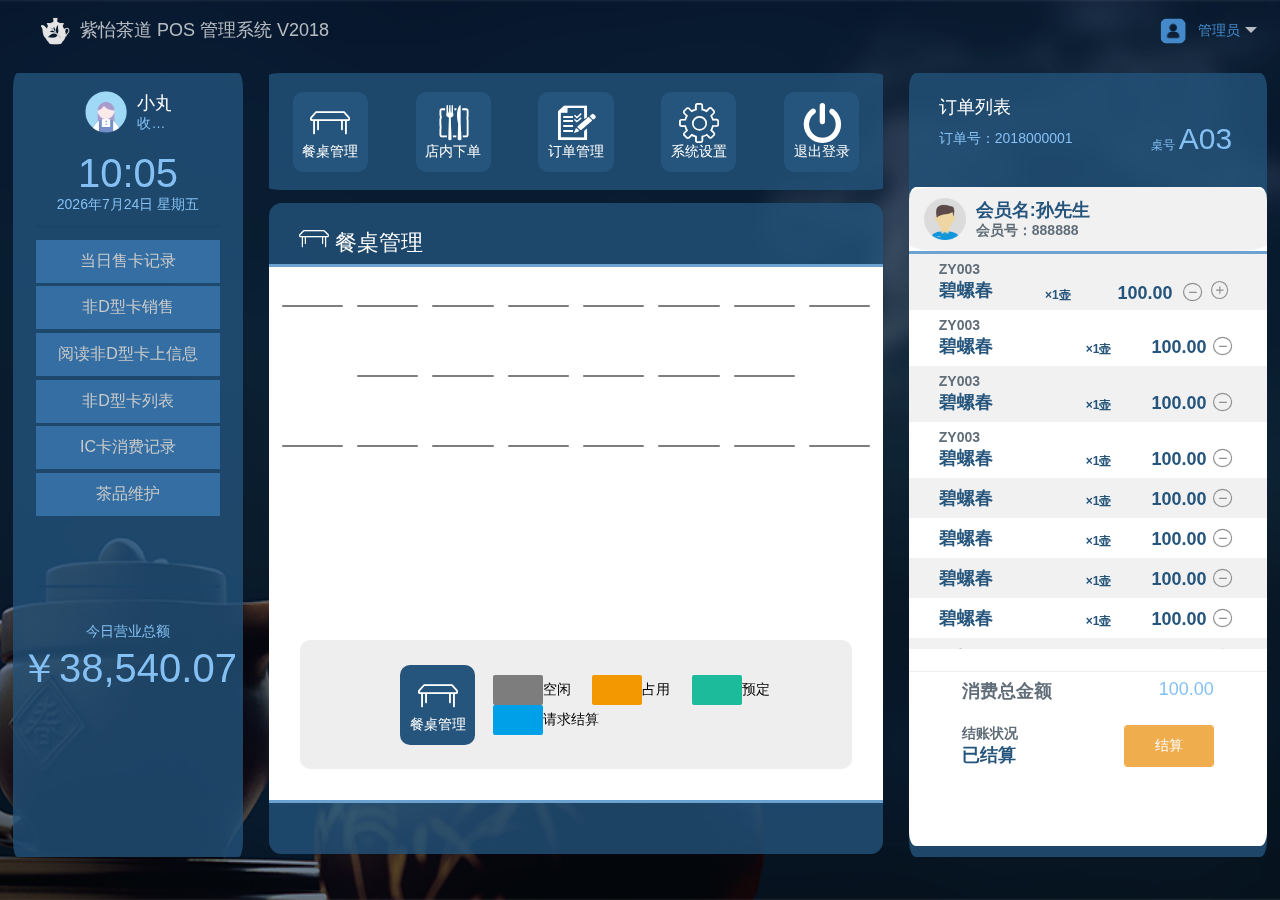
<file: index.html>
<!DOCTYPE html PUBLIC "-//W3C//DTD XHTML 1.0 Transitional//EN" "http://www.w3.org/TR/xhtml1/DTD/xhtml1-transitional.dtd">
<html xmlns="http://www.w3.org/1999/xhtml" xml:lang="en">
<head>
	<meta http-equiv="Content-Type" content="text/html;charset=UTF-8">
	<title>Document</title>
	<link rel="stylesheet" type="text/css" href="layui/css/layui.css">
	<!-- <link rel="stylesheet" type="text/css" href="css/layout.css"> -->
	<link rel="stylesheet" type="text/css" href="css/mui.css">
	<link rel="stylesheet" type="text/css" href="css/iconfont.css">
	<link rel="stylesheet" type="text/css" href="css/home.css">
	 

</head>
<body>
	<div class="mui-content">
	    <div class="nav-header">
			<ul class="layui-nav">
			  <li class="layui-nav-item">
			    <a href=""><img src="images/logo.png" class="layui-nav-img">紫怡茶道 POS 管理系统 V2018</a>
			  </li>			  
			  <li class="layui-nav-item mui-pull-right">
			    <a href=""><img src="images/admin.png" class="layui-nav-img">管理员</a>
			    <dl class="layui-nav-child">
			      <dd><a href="javascript:;">修改信息</a></dd>
			      <dd><a href="javascript:;">退出</a></dd>
			    </dl>
			  </li>
			</ul>
		</div>
		 
		<div class="content">
			<div class="middle">
				<div class="inner-middle">
					<!-- <div class="middle-content"> -->
					<div class="middle-top common-content">
						<ul class="new-min-title-list">
							<li><a href="#item1" class="mui-control-item mui-active"><span class="mui-icon iconfont icon-canzhuo"></span>餐桌管理</a></li>
							<li><a href="#item2" class="mui-control-item"><span class="mui-icon iconfont icon-daocha-copy"></span>店内下单</a></li>
							<li><a href="#item3" class="mui-control-item"><span class="mui-icon iconfont icon-icon17"></span>订单管理</a></li>
							<li><a href="#" class=""><span class="mui-icon iconfont icon-shezhi"></span>系统设置</a></li>
							<li><a href="#" class=""><span class="mui-icon iconfont icon-logout"></span>退出登录</a></li>
						</ul>
			        </div>
					<div class="middle-center common-content">
						<div id="item1" class="mui-control-content mui-active">
							<div class="middle-center-top">
								<p class="titleName"><span style="font-size:30px;" class="iconfont iconfont icon-canzhuo"></span><span style="font-size: 22px;">&nbsp;餐桌管理</span></p>
							</div>
							<div class="middle-center-middle1">					
								<div class="middle-center-box">
								 	<div class="middle-center-tableLayout">
								 		<!-- <img class="tableImg" src="images/tableLayout.png"> -->
								 		<div class="middle-center-tableList">
								 			<button id="1" class="layui-btn">A1</button>
								 			<button id="2" class="layui-btn">A2</button>
								 			<button class="layui-btn">A3</button>
								 			<button class="layui-btn">A4</button>
								 			<button class="layui-btn">A5</button>
								 			<button class="layui-btn">A6</button>
								 			<button class="layui-btn">A7</button>
								 			<button class="layui-btn">A8</button>
								 		</div>
								 		<div class="middle-center-tableList">
								 			<button class="layui-btn">B1</button>
								 			<button class="layui-btn">B2</button>
								 			<button class="layui-btn">B3</button>
								 			<button class="layui-btn">B4</button>
								 			<button class="layui-btn">B5</button>
								 			<button class="layui-btn">B6</button>
								 		</div>
								 		<div class="middle-center-tableList">
								 			<button class="layui-btn">C1</button>
								 			<button class="layui-btn">C2</button>
								 			<button class="layui-btn">C3</button>
								 			<button class="layui-btn">C4</button>
								 			<button class="layui-btn">C5</button>
								 			<button class="layui-btn">C6</button>
								 			<button class="layui-btn">C7</button>
								 			<button class="layui-btn">C8</button>
								 		</div>

								 	</div>
								 	<div class="middle-center-tableStatue">
								 		<div class="middle-center-tablebox">
									 		<div class="middle-center-statueLogo">
									 			<ul class="new-min-title-list">
													<li><a href="#" class=""><span class="mui-icon iconfont icon-canzhuo"></span>餐桌管理</a></li>
												</ul>
									 		</div>
									 		<div class="middle-center-statueList">
									 			<div class="middle-btnList"><button class="layui-btn layui-btn-grey"></button><span>空闲</span></div>
									 			<div class="middle-btnList"><button class="layui-btn layui-btn-orange"></button><span>占用</span></div>
									 			<div class="middle-btnList"><button class="layui-btn layui-btn-green"></button><span>预定</span></div>
									 			<div class="middle-btnList"><button class="layui-btn layui-btn-blue"></button><span>请求结算</span></div>
									 			<!-- <div class="middle-btnList"><button class="layui-btn layui-btn-purple"></button><span>已结算，客户未离开</span></div>	 -->
									 		</div>
								 		</div>
								 	</div>
								</div>							  
							</div>
						</div>
						<!-- end item1 -->
						<div id="item2" class="mui-control-content">
							<div class="middle-center-top">
								<p class="titleName"><span style="font-size:30px;" class="iconfont icon-daocha-copy"></span><span style="font-size: 22px;">&nbsp;店内下单</span></p>
							</div>
							<div class="middle-center-middle">					
									
								<div class="layui-tab layui-tab-brief" style="height: 100%" lay-filter="docDemoTabBrief">
									<!-- <div class=""> -->
										<ul class="layui-tab-title" style="">
										    <li class="layui-this">花茶类</li>
										    <li>小吃类</li>
										    <li>果盘类</li>
										    <li>饮料类</li>
										    <li>酒水类</li>
										    <li>其他</li>										    
										</ul>
									<!-- </div> -->
									<div class="layui-tab-content middle-center-bottom">
									  	<!-- start item1 -->
									    <div class="layui-tab-item layui-show">
									    	  <!-- start -->
                                            <div class="mui-table-view-list">
												<div class="mui-card pattern-list">				 
													<div class="mui-card-header">
														<img class="w100" src="images/goods.png"/>
													</div>
													<div class="mui-card-content">
														<div class="mui-card-content-inner" >
															<p>碧螺春</p>
														</div>
													</div>
													<div class="pattern-list__p" style="">
														<p class="font-color-pink">￥<label>128</label></p>
														<p class="font-color-gray"><a href="#popover"><span class="mui-icon mui-icon-plus"></a></p>
													</div>				
									            </div>
									           
						                    </div>
									    	<!-- end -->
									    </div>
									    <!-- end item1 -->

									    <!-- start item2 -->
									    <div class="layui-tab-item">
									    	<!-- start -->                                                
                                            <div class="mui-table-view-list">
												<div class="mui-card pattern-list">				 
													<div class="mui-card-header">
														<img class="w100" src="images/goods.png"/>
													</div>
													<div class="mui-card-content">
														<div class="mui-card-content-inner" >
															<p>碧螺春</p>
														</div>
													</div>
													<div class="pattern-list__p" style="">
														<p class="font-color-pink">￥<label>128</label></p>
														<p class="font-color-gray"><a href="#popover"><span class="mui-icon mui-icon-plus"></a></p>
													</div>				
									            </div>
									            <div class="mui-card pattern-list">				 
													<div class="mui-card-header">
														<img class="w100" src="images/goods.png"/>
													</div>
													<div class="mui-card-content">
														<div class="mui-card-content-inner" >
															<p>碧螺春</p>
														</div>
													</div>

													<div class="pattern-list__p" style="">
														<p class="font-color-pink">￥<label>128</label></p>
														<p class="font-color-gray"><a href="#popover"><span class="mui-icon mui-icon-plus"></a></p>
													</div>				
									            </div>
									            <div class="mui-card pattern-list">				 
													<div class="mui-card-header">
														<img class="w100" src="images/goods.png"/>
													</div>
													<div class="mui-card-content">
														<div class="mui-card-content-inner" >
															<p>碧螺春</p>
														</div>
													</div>

													<div class="pattern-list__p" style="">
														<p class="font-color-pink">￥<label>128</label></p>
														<p class="font-color-gray"><a href="#popover"><span class="mui-icon mui-icon-plus"></a></p>
													</div>				
									            </div>
									        </div>

									    	<!-- end -->
									    </div>
									    <!-- end item2 -->
									    <div class="layui-tab-item">内容3</div>
									    <div class="layui-tab-item">内容4</div>
									    <div class="layui-tab-item">内容5</div>
									    <div class="layui-tab-item">内容6</div>
									</div>
								</div> 
							</div>
						</div>
						<!-- end item2 -->
						<div id="item3" class="mui-control-content" style="">
							<div class="middle-center-top">
								<p class="titleName"><span style="font-size:30px;" class="iconfont icon-icon17"></span><span style="font-size: 22px;">&nbsp;订单管理</span>
								</p>
								<div  class="middle-center-select" >
							      <div class="float"> 
							        <!-- <select id="">
					                    <option>按日期查询...</option>
					                    <option>003</option>
					                    <option>005</option>
					                    <option>003</option>
					                    <option>004</option>
							        </select> -->
							        <form class="layui-form" action="">
								        <div class="layui-form-item" style="">
										    <!-- <label class="layui-form-label">搜索</label> -->
										   <!--  <div class="layui-input-block">
										      <input type="text" name="" placeholder="按日期查询..." class="layui-input">
										    </div> -->
										    <select>
							                    <option>按日期查询...</option>
							                    <optgroup label="">
							                    	<option>一</option>
							                    </optgroup>
							                    <optgroup label="星期">
							                    	<option>一</option>
							                    	<option>二</option>
							                    	<option>三</option>
							                    </optgroup>
							                    <optgroup label="按月">
							                        <option>1</option>
							                        <option>2</option>
							                        <option>3</option>
							                    </optgroup>
							                    <optgroup label="年">
							                    	<option>2018</option>
							                    </optgroup>
									        </select>
										</div>
								    </form>
							        <button><i class="iconfont icon-sousuo"></i></button>		          
							      </div>
							    </div> 
							</div>
							<div class="middle-center-middle2">
							    <div class="middle-table middle-center-table">							 
									 <table class="layui-table" lay-data="{page:true,limit:10}">
									  <thead>
									    <tr>
									      <th lay-data="{field:'id',sort: true}">订单编号</th>
									      <th lay-data="{field:'tabNum',}">桌号</th>
									      <th lay-data="{field:'mebNum',sort: true}">会员卡号</th>
									      <th lay-data="{field:'stime',sort: true}">入店时间</th>
									      <th lay-data="{field:'etime',sort: true}">结算时间</th>
									      <th lay-data="{field:'statue'}">完成状态</th>					
									      <th lay-data="{field:'listSum'}">订单总金额</th>				 
									      <th lay-data="{field:'discount'}">是否打折</th>	
									    </tr>
									  </thead>
									  <tbody>
									  	  <tr>
									        <td>01</td>
									        <td>001</td>
									        <td>666666</td>
									        <td>2018.8.10-10:00</td>
									        <td>2018.8.10-12:00</td>
									        <td>完成</td>
									        <td>246</td>
									        <td>是</td>
									      </tr>
									      <tr>
									        <td>02</td>
									        <td>001</td>
									        <td>666666</td>
									        <td>2018.8.10-10:00</td>
									        <td>2018.8.10-12:00</td>
									        <td>完成</td>
									        <td>246</td>
									        <td>是</td>
									      </tr>
									       
									      <tr>
									        <td>01</td>
									        <td>001</td>
									        <td>666666</td>
									        <td>2018.8.10-10:00</td>
									        <td>2018.8.10-12:00</td>
									        <td>完成</td>
									        <td>246</td>
									        <td>是</td>
									      </tr>
									      <tr>
									        <td>02</td>
									        <td>001</td>
									        <td>666666</td>
									        <td>2018.8.10-10:00</td>
									        <td>2018.8.10-12:00</td>
									        <td>完成</td>
									        <td>246</td>
									        <td>是</td>
									      </tr>
									      <tr>
									        <td>03</td>
									        <td>001</td>
									        <td>666666</td>
									        <td>2018.8.10-10:00</td>
									        <td>2018.8.10-12:00</td>
									        <td>完成</td>
									        <td>246</td>
									        <td>是</td>
									      </tr>
									      <tr>
									        <td>04</td>
									        <td>001</td>
									        <td>666666</td>
									        <td>2018.8.10-10:00</td>
									        <td>2018.8.10-12:00</td>
									        <td>完成</td>
									        <td>246</td>
									        <td>是</td>
									      </tr>
									       
									      <tr>
									        <td>04</td>
									        <td>001</td>
									        <td>666666</td>
									        <td>2018.8.10-10:00</td>
									        <td>2018.8.10-12:00</td>
									        <td>完成</td>
									        <td>246</td>
									        <td>是</td>
									      </tr>
									      <tr>
									        <td>01</td>
									        <td>001</td>
									        <td>666666</td>
									        <td>2018.8.10-10:00</td>
									        <td>2018.8.10-12:00</td>
									        <td>完成</td>
									        <td>246</td>
									        <td>是</td>
									      </tr>
									      <tr>
									        <td>01</td>
									        <td>001</td>
									        <td>666666</td>
									        <td>2018.8.10-10:00</td>
									        <td>2018.8.10-12:00</td>
									        <td>完成</td>
									        <td>246</td>
									        <td>是</td>
									      </tr>
									    </tbody>
									</table>
							    </div>
							    <style type="text/css">
							    	.middle-ta-change-btnlist{
							    		height: 20%;
							    		width: 100%;
							    	}
							    </style>
							    <div class="middle-tab-change-btnlist">
									<button type="button" class="mui-btn mui-btn-primary mui-btn-add" >添加订单</button>
									<button type="button" class="mui-btn mui-btn-primary mui-btn-del" >删除订单</button>
								</div>
							</div>
						</div>
						<!-- end item3 -->
						<div id="item4" class="mui-control-content">4</div>
						<div id="item5" class="mui-control-content">5</div>
					</div>				
				</div>
			</div>
			<div class="left">
			    <div class="left-content common-content">
					<div class="left-top">						 
						<ul class="mui-table-view">
						    <li class="mui-table-view-cell mui-media">
						        <a href="javascript:;">
						            <img class="mui-media-object mui-pull-left" src="images/head.png">
						            <div class="mui-media-body">
						                <span class="title titleName">小丸子</span>
						                <p class="mui-ellipsis">收银员</p>
						            </div>
						        </a>
						    </li>							     
						</ul>						 
					</div>
					<div class="left-time">
						<p class="timeHour fontBig mui-ellipsis"></p>
						<p class="timeYear fontSmall mui-ellipsis"></p>
					</div>
					<div class="devider"></div>
					<div class="left-middle">
						<ul class="mui-table-view">
						    <li class="mui-table-view-cell"><a href="#item4" class="mui-control-item">当日售卡记录</a></li>
						    <li class="mui-table-view-cell">非D型卡销售</li>
						    <li class="mui-table-view-cell">阅读非D型卡上信息</li>
						    <li class="mui-table-view-cell">非D型卡列表</li>
						    <li class="mui-table-view-cell">IC卡消费记录</li>
						    <li class="mui-table-view-cell"><a href="leftT.html">茶品维护</a></li>
						</ul>
					</div>
					<div class="devider1"></div>
					<div class="left-time left-bottom">
						<p class="fontSmall mui-ellipsis">今日营业总额</p>
						<p class="fontBig mui-ellipsis">￥<span>38,540.07</span></p>
					</div>
				</div>
			</div>
			<div class="right">
                <div id='right-content' class="right-content common-content">
                    <div class="right-top">						 
						<ul class="mui-table-view">
						    <li class="mui-table-view-cell mui-media">
						        <a href="javascript:;">
						            <!-- <img class="mui-media-object mui-pull-left" src="images/head.png"> -->
						            <div class="mui-media-body">
						                <span class="title titleName mui-table-view-cell">订单列表</span> 
						                <p class="mui-ellipsis mui-table-view-cell">订单号：<span>2018000001</span><span class="mui-badge mui-badge-inverted"><span class="mui-ellipsis">桌号&nbsp;</span><span class="mui-ellipsis" style="font-size: 30px">A03</span></span></p>
						            </div>
						        </a>
						    </li>							     
						</ul>						 
					</div>
					<div class="right-middle common-content">
						<div class="right-middle-top">
							<ul class="mui-table-view">
							    <li class="mui-table-view-cell mui-media">
							        <a href="javascript:;">
							            <img class="mui-media-object mui-pull-left" src="images/headMeb.png">
							            <div class="mui-media-body">
							                <span class="title mebTitle">会员名:孙先生</span>
							                <p class="mui-ellipsis mebNum">会员号：888888</p>
							            </div>
							        </a>
							    </li>							     
						    </ul>
						</div>
						<div class="devider2"></div>
						<div class="right-middle-middle right-middle-scroll">							 
							<ul class="mui-table-view">
							    <li class="mui-table-view-cell mui-media">
							        <a href="javascript:;">
							            <div class="mui-media-body">
							                <span class="mebNum mui-table-view-cell">ZY003</span>
							                <p class="mui-ellipsis mui-table-view-cell"><span class="title mebTitle">碧螺春</span>
							                	<span class="mui-badge mui-badge-inverted">
							                		<span class="mui-ellipsis mebTitle">×<label>1</label>壶</span>
							                		&nbsp;&nbsp;&nbsp;&nbsp;&nbsp;&nbsp;&nbsp;&nbsp;&nbsp;&nbsp;&nbsp;&nbsp;
							                		<span class="mui-ellipsis title mebTitle">100.00</span>&nbsp;&nbsp;
							                		<span class="iconfont icon-shanchu"></span>&nbsp;&nbsp;<span class="iconfont icon-tianjia"></span>
							                	</span>
							                </p>
							            </div>
							        </a>
							    </li>
							    <li class="mui-table-view-cell mui-media">
							        <a href="javascript:;">
							            <div class="mui-media-body">
							                <span class="mebNum mui-table-view-cell">ZY003</span>
							                <p class="mui-ellipsis mui-table-view-cell"><span class="title mebTitle">碧螺春</span>
							                	<span class="mui-badge mui-badge-inverted"><span class="mui-ellipsis mebTitle">×<label>1</label>壶</span>&nbsp;&nbsp;&nbsp;&nbsp;&nbsp;&nbsp;&nbsp;&nbsp;&nbsp;&nbsp;&nbsp;&nbsp;<span class="mui-ellipsis title mebTitle">100.00</span>&nbsp;&nbsp;<span class="iconfont icon-shanchu"></span></span>
							                </p>
							            </div>
							        </a>
							    </li>
							    <li class="mui-table-view-cell mui-media">
							        <a href="javascript:;">
							            <div class="mui-media-body">
							                <span class="mebNum mui-table-view-cell">ZY003</span>
							                <p class="mui-ellipsis mui-table-view-cell"><span class="title mebTitle">碧螺春</span>
							                	<span class="mui-badge mui-badge-inverted"><span class="mui-ellipsis mebTitle">×<label>1</label>壶</span>&nbsp;&nbsp;&nbsp;&nbsp;&nbsp;&nbsp;&nbsp;&nbsp;&nbsp;&nbsp;&nbsp;&nbsp;<span class="mui-ellipsis title mebTitle">100.00</span>&nbsp;&nbsp;<span class="iconfont icon-shanchu"></span></span>
							                </p>
							            </div>
							        </a>
							    </li>
							    <li class="mui-table-view-cell mui-media">
							        <a href="javascript:;">
							            <div class="mui-media-body">
							                <span class="mebNum mui-table-view-cell">ZY003</span>
							                <p class="mui-ellipsis mui-table-view-cell"><span class="title mebTitle">碧螺春</span>
							                	<span class="mui-badge mui-badge-inverted"><span class="mui-ellipsis mebTitle">×<label>1</label>壶</span>&nbsp;&nbsp;&nbsp;&nbsp;&nbsp;&nbsp;&nbsp;&nbsp;&nbsp;&nbsp;&nbsp;&nbsp;<span class="mui-ellipsis title mebTitle">100.00</span>&nbsp;&nbsp;<span class="iconfont icon-shanchu"></span></span>
							                </p>
							            </div>
							        </a>
							    </li>
							    <li class="mui-table-view-cell mui-media">
							        <a href="javascript:;">
							            <div class="mui-media-body">
							                <!-- <span class="mebNum mui-table-view-cell">ZY003</span> -->
							                <p class="mui-ellipsis mui-table-view-cell"><span class="title mebTitle">碧螺春</span>
							                	<span class="mui-badge mui-badge-inverted"><span class="mui-ellipsis mebTitle">×<label>1</label>壶</span>&nbsp;&nbsp;&nbsp;&nbsp;&nbsp;&nbsp;&nbsp;&nbsp;&nbsp;&nbsp;&nbsp;&nbsp;<span class="mui-ellipsis title mebTitle">100.00</span>&nbsp;&nbsp;<span class="iconfont icon-shanchu"></span></span>
							                </p>
							            </div>
							        </a>
							    </li>
							    <li class="mui-table-view-cell mui-media">
							        <a href="javascript:;">
							            <div class="mui-media-body">
							                <!-- <span class="mebNum mui-table-view-cell">ZY003</span> -->
							                <p class="mui-ellipsis mui-table-view-cell"><span class="title mebTitle">碧螺春</span>
							                	<span class="mui-badge mui-badge-inverted"><span class="mui-ellipsis mebTitle">×<label>1</label>壶</span>&nbsp;&nbsp;&nbsp;&nbsp;&nbsp;&nbsp;&nbsp;&nbsp;&nbsp;&nbsp;&nbsp;&nbsp;<span class="mui-ellipsis title mebTitle">100.00</span>&nbsp;&nbsp;<span class="iconfont icon-shanchu"></span></span>
							                </p>
							            </div>
							        </a>
							    </li>
							    <li class="mui-table-view-cell mui-media">
							        <a href="javascript:;">
							            <div class="mui-media-body">
							                <!-- <span class="mebNum mui-table-view-cell">ZY003</span> -->
							                <p class="mui-ellipsis mui-table-view-cell"><span class="title mebTitle">碧螺春</span>
							                	<span class="mui-badge mui-badge-inverted"><span class="mui-ellipsis mebTitle">×<label>1</label>壶</span>&nbsp;&nbsp;&nbsp;&nbsp;&nbsp;&nbsp;&nbsp;&nbsp;&nbsp;&nbsp;&nbsp;&nbsp;<span class="mui-ellipsis title mebTitle">100.00</span>&nbsp;&nbsp;<span class="iconfont icon-shanchu"></span></span>
							                </p>
							            </div>
							        </a>
							    </li>
							    <li class="mui-table-view-cell mui-media">
							        <a href="javascript:;">
							            <div class="mui-media-body">
							                <!-- <span class="mebNum mui-table-view-cell">ZY003</span> -->
							                <p class="mui-ellipsis mui-table-view-cell"><span class="title mebTitle">碧螺春</span>
							                	<span class="mui-badge mui-badge-inverted"><span class="mui-ellipsis mebTitle">×<label>1</label>壶</span>&nbsp;&nbsp;&nbsp;&nbsp;&nbsp;&nbsp;&nbsp;&nbsp;&nbsp;&nbsp;&nbsp;&nbsp;<span class="mui-ellipsis title mebTitle">100.00</span>&nbsp;&nbsp;<span class="iconfont icon-shanchu"></span></span>
							                </p>
							            </div>
							        </a>
							    </li>
							    <li class="mui-table-view-cell mui-media">
							        <a href="javascript:;">
							            <div class="mui-media-body">
							                <!-- <span class="mebNum mui-table-view-cell">ZY003</span> -->
							                <p class="mui-ellipsis mui-table-view-cell"><span class="title mebTitle">碧螺春</span>
							                	<span class="mui-badge mui-badge-inverted"><span class="mui-ellipsis mebTitle">×<label>1</label>壶</span>&nbsp;&nbsp;&nbsp;&nbsp;&nbsp;&nbsp;&nbsp;&nbsp;&nbsp;&nbsp;&nbsp;&nbsp;<span class="mui-ellipsis title mebTitle">100.00</span>&nbsp;&nbsp;<span class="iconfont icon-shanchu"></span></span>
							                </p>
							            </div>
							        </a>
							    </li>
							    <li class="mui-table-view-cell mui-media">
							        <a href="javascript:;">
							            <div class="mui-media-body">
							                <!-- <span class="mebNum mui-table-view-cell">ZY003</span> -->
							                <p class="mui-ellipsis mui-table-view-cell"><span class="title mebTitle">碧螺春</span>
							                	<span class="mui-badge mui-badge-inverted"><span class="mui-ellipsis mebTitle">×<label>1</label>壶</span>&nbsp;&nbsp;&nbsp;&nbsp;&nbsp;&nbsp;&nbsp;&nbsp;&nbsp;&nbsp;&nbsp;&nbsp;<span class="mui-ellipsis title mebTitle">100.00</span>&nbsp;&nbsp;<span class="iconfont icon-shanchu"></span></span>
							                </p>
							            </div>
							        </a>
							    </li>				     
						    </ul>    
						</div>
						<div class="right-middle-bottom" >
							<div class="right-middle-bottom-pay">
								<p class="title mebNum">消费总金额</p><p class="title mui-ellipsis">100.00</p>
							</div>
							 
							<div class="right-middle-bottom-pay">
								<div class=""><p class="mebNum">结账状况</p><p class="title mebTitle">已结算</p></div>								
								<button type="button" id="pay" class="mui-btn mui-btn-warning">结算</button>
							</div>
						</div>
						<!-- display:none -->
						<!-- <div class="">pay</div> -->						
					</div>
			    </div>
		    </div>
			 
    
    </div>
</body>
<!-- 弹出的支付表单 -->
	<div id="layform" style="display:none;">
		<form class="layui-form" id="formtest">
			<div class='layui-form-item'>
			    <label class='layui-form-label'>支付方式</label>
			    <div class='layui-input-block'>
			      <input type='radio' name='pay' value='weipay' title='微信支付' checked=''>
			      <input type='radio' name='pay' value='payb' title='支付宝支付'>
			      <input type='radio' name='pay' value='cashpay' title='现金支付'>
			      <input type='radio' name='pay' value='vippay' title='会员卡支付'>
			    </div>
			</div>
			<!-- <div class="layui-form-item">
			    <label class="layui-form-label">单行输入框</label>
			    <div class="layui-input-block">
			      <input type="text" id="formtest1" name="title" lay-verify="num1" autocomplete="off" placeholder="请输入标题" class="layui-input">
			    </div>
			</div>
			<div class="layui-form-item">
			    <label class="layui-form-label">单行输入框</label>
			    <div class="layui-input-block">
			      <input type="text" id="formtest1" name="title" lay-verify="num1" autocomplete="off" placeholder="请输入标题" class="layui-input">
			    </div>
			</div>
			<div class="layui-form-item">
			    <label class="layui-form-label">单行输入框</label>
			    <div class="layui-input-block">
			      <input type="text" id="formtest1" name="title" lay-verify="num1" autocomplete="off" placeholder="请输入标题" class="layui-input">
			    </div>
			</div> -->
			<!-- <div class="layui-form-item">
			    <div class="layui-input-block">
			      <button class="layui-btn" lay-submit="" lay-filter="">确认支付</button>
			      <button type="button" onclick='close()' class="layui-btn layui-btn-primary">取消</button>
			    </div>
			</div> -->
		</form>
	</div>
    <script type="text/javascript" src="js/jquery.min.js"></script>
    <script src="layui/layui.js"></script>
    <script type="text/javascript" src="js/mui.min.js"></script>
    <script>
		//注意：导航 依赖 element 模块，否则无法进行功能性操作
		layui.use(['element','table','layer','form','layedit', 'laydate'], function(){
		  var element = layui.element;
		  var table = layui.table;
		  var layer = layui.layer;
		  var form = layui.form;
		  var layedit = layui.layedit
  		  var laydate = layui.laydate;
		});
       
		$(document).ready(function(){



			//时间
  		    var n;
	        setInterval(getTime,1000);
	        getTime();
	        function getTime(){
		        var datetime = new Date();
			    var year = datetime.getFullYear();
			    var month = datetime.getMonth()+1;
			    var day = datetime.getDate();
			    var hour = datetime.getHours();
			    var minute = datetime.getMinutes();
			    var second = datetime.getSeconds();
			    var myxingqi=datetime.getDay() 
	            var b=new Array("星期日","星期一","星期二","星期三","星期四","星期五","星期六"); 
			    hour = toLow(hour);
			    minute = toLow(minute);
			    second = toLow(second);
			    var inner = year + '年' + month + '月' + day + '日' + ' ' + b[myxingqi];
			    var time = hour + ':' + minute;
			    // getElementsByClassName()获得的是一个数组，若要设置其中元素内容，要设置下标
			    document.getElementsByClassName("timeHour")[0].innerHTML = time;
			    document.getElementsByClassName("timeYear")[0].innerHTML = inner;

	//			   alert(inner);
	        }
			function toLow(n){			  	 
			  	return n<10 ? '0'+n : n;
			}

			// 餐桌状态
			var timenull = null;
			$('.middle-center-tableLayout button').addClass('layui-btn-grey');		
			$(".middle-center-tableLayout button").bind('click',function(index){
				// alert(index); 
				clearTimeout(timenull);
				var ele = $(this);
				 // alert(ele.index()); 
				// ele.removeClass();
				// ele.addClass('fontColor')
				timenull = setTimeout(function(){
				// alert("1");
				    if(ele.hasClass('layui-btn-grey')){
                       // alert('1');
                       layer.msg('该桌号空闲',{icon:6});
                       $(".right-top").css('display','none');
                       $(".right-middle").css('display','none');
				    }else if(ele.hasClass('layui-btn-orange')){
				       // alert('2');
				       layer.msg('该桌号已被占用',{icon:6});
                       $(".right-top").css('display','block');
                       $(".right-middle").css('display','block');
				    }else if(ele.hasClass('layui-btn-green')){
				       // alert("3");
				       layer.msg('该桌号已被预订',{icon:6});
				       $(".right-top").css('display','none');
                       $(".right-middle").css('display','none');
				    }else if(ele.hasClass('layui-btn-blue')){
				    	// alert("4");
				    	layer.msg('该桌号等待结算中',{icon:6});
				    	$(".right-top").css('display','block');
                        $(".right-middle").css('display','block');
				    }
				},300);
			}).bind('dblclick',function(){
				clearTimeout(timenull);
				var ele = $(this);
				layer.open({
						title: '修改餐桌状态',
						// content: '餐桌状态修改',
						// offset: 'c',
						skin: 'layui-layer-skin', //样式类名
						btn:['空闲','占用','预定','请求结算'],
						yes:function(index,layero){
						
							 console.log(layero);
							  // console.log(ele.context.id);
							ele.removeClass();
						    ele.addClass('layui-btn-grey');
						    $(".right-top").css('display','none');
                            $(".right-middle").css('display','none');
						    layer.close(index);
						},
						btn2:function(index,layero){
						// alert("test2");
						console.log(index);
						alert(index);
							ele.removeClass();
						    ele.addClass('layui-btn-orange');
						    $(".right-top").css('display','block');
                            $(".right-middle").css('display','block');
						},
						btn3:function(index,layero){
							// alert("test3")
							console.log(index);
							ele.removeClass();
					    	ele.addClass('layui-btn-green');
					    	$(".right-top").css('display','none');
                        $(".right-middle").css('display','none');
						},
						btn4:function(index,layero){
							// alert("test4")
							console.log(index);
							ele.removeClass();
					        ele.addClass('layui-btn-blue');
					        $(".right-top").css('display','block');
                            $(".right-middle").css('display','block');
						}
					});

			    });

			$(".middle-tab-change-btnlist .mui-btn-add").click(function(){
				layer.open({
				  title:'添加订单',
				  type: 2,
				  area: ['500px', '450px'],
				  fixed: false, //不固定
				  maxmin: true,
				  content: 'addOrder.html'
				});
			})
        });
		$('#pay').on('click', function(){
				var index = layer.open({
					type: 1,
					shade: false,
					btn:['支付','取消'],
					btnAlign:'c',
					// offset:'t',   //弹出框位置
					closeBtn:1,      //按钮位置
                    anim: 1,         //弹窗弹出动画
                    maxmin:true,
                    fixed:true,
					skin: 'layui-layer-molv', //加上边框
					area: ['400px', '300px'], //宽高
					content: $("#layform"),   //引入html内容
					yes:function(index,layero){
						// 序列化表单数据
						// var date = $("#formtest").serialize();
						// alert(date);
                        var date = $("input[type='radio']:checked").val();
                        // alert(date);
                        layer.msg('支付成功',{icon:6});
                        layer.close(index);
					},
					btn1:function(index,layero){
                       
					}
				});
			});
 

		mui('.mui-scroll-wrapper').scroll({
			 scrollY: true, //是否竖向滚动
			 scrollX: false, //是否横向滚动		 
			 indicators: true, //是否显示滚动条
			 deceleration:0.0006, //阻尼系数,系数越小滑动越灵敏
			 bounce: true //是否启用回弹
			});
    </script>
</html>
</file>
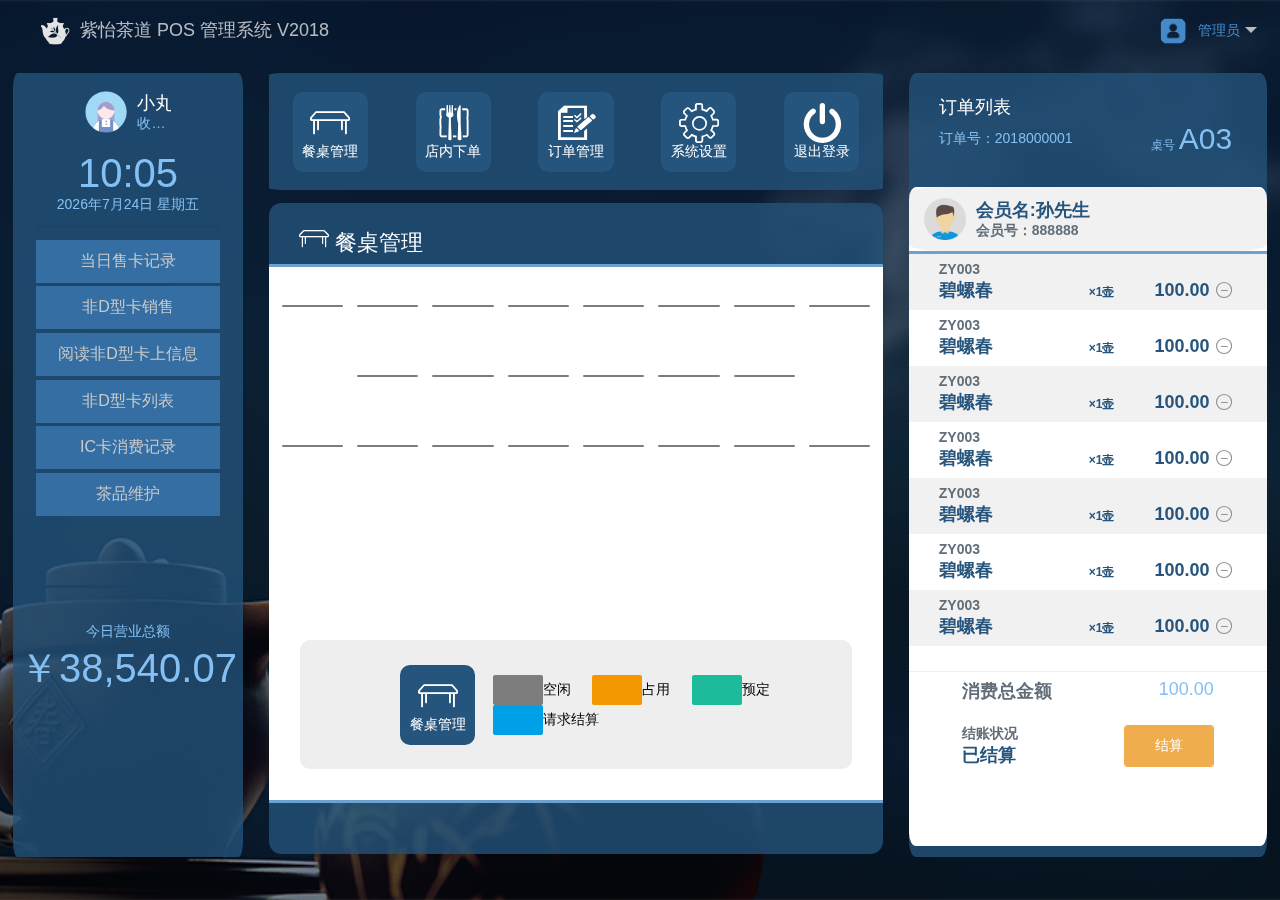
<file: ziyi/index.html>
<!DOCTYPE html PUBLIC "-//W3C//DTD XHTML 1.0 Transitional//EN" "http://www.w3.org/TR/xhtml1/DTD/xhtml1-transitional.dtd">
<html xmlns="http://www.w3.org/1999/xhtml" xml:lang="en">
<head>
	<meta http-equiv="Content-Type" content="text/html;charset=UTF-8">
	<title>Document</title>
	<link rel="stylesheet" type="text/css" href="layui/css/layui.css">
	<!-- <link rel="stylesheet" type="text/css" href="css/layout.css"> -->
	<link rel="stylesheet" type="text/css" href="css/mui.css">
	<link rel="stylesheet" type="text/css" href="css/iconfont.css">
	<link rel="stylesheet" type="text/css" href="css/home.css">
	 

</head>
<body>
	<div class="mui-content">
	    <div class="nav-header">
			<ul class="layui-nav">
			  <li class="layui-nav-item">
			    <a href=""><img src="images/logo.png" class="layui-nav-img">紫怡茶道 POS 管理系统 V2018</a>
			  </li>			  
			  <li class="layui-nav-item mui-pull-right">
			    <a href=""><img src="images/admin.png" class="layui-nav-img">管理员</a>
			    <dl class="layui-nav-child">
			      <dd><a href="javascript:;">修改信息</a></dd>
			      <dd><a href="javascript:;">退出</a></dd>
			    </dl>
			  </li>
			</ul>
		</div>
		 
		<div class="content">
			<div class="middle">
				<div class="inner-middle">
					<!-- <div class="middle-content"> -->
					<div class="middle-top common-content">
						<ul class="new-min-title-list">
							<li><a href="#item1" class="mui-control-item mui-active"><span class="mui-icon iconfont icon-canzhuo"></span>餐桌管理</a></li>
							<li><a href="#item2" class="mui-control-item"><span class="mui-icon iconfont icon-daocha-copy"></span>店内下单</a></li>
							<li><a href="#item3" class="mui-control-item"><span class="mui-icon iconfont icon-icon17"></span>订单管理</a></li>
							<li><a href="#" class=""><span class="mui-icon iconfont icon-shezhi"></span>系统设置</a></li>
							<li><a href="#" class=""><span class="mui-icon iconfont icon-logout"></span>退出登录</a></li>
						</ul>
			        </div>
					<div class="middle-center common-content">
						<div id="item1" class="mui-control-content mui-active">
							<div class="middle-center-top">
								<p class="titleName"><span style="font-size:30px;" class="iconfont iconfont icon-canzhuo"></span><span style="font-size: 22px;">&nbsp;餐桌管理</span></p>
							</div>
							<div class="middle-center-middle1">					
								<div class="middle-center-box">
								 	<div class="middle-center-tableLayout">
								 		<!-- <img class="tableImg" src="images/tableLayout.png"> -->
								 		<div class="middle-center-tableList">
								 			<button class="layui-btn">A1</button>
								 			<button class="layui-btn">A2</button>
								 			<button class="layui-btn">A3</button>
								 			<button class="layui-btn">A4</button>
								 			<button class="layui-btn">A5</button>
								 			<button class="layui-btn">A6</button>
								 			<button class="layui-btn">A7</button>
								 			<button class="layui-btn">A8</button>
								 		</div>
								 		<div class="middle-center-tableList">
								 			<button class="layui-btn">B1</button>
								 			<button class="layui-btn">B2</button>
								 			<button class="layui-btn">B3</button>
								 			<button class="layui-btn">B4</button>
								 			<button class="layui-btn">B5</button>
								 			<button class="layui-btn">B6</button>
								 		</div>
								 		<div class="middle-center-tableList">
								 			<button class="layui-btn">C1</button>
								 			<button class="layui-btn">C2</button>
								 			<button class="layui-btn">C3</button>
								 			<button class="layui-btn">C4</button>
								 			<button class="layui-btn">C5</button>
								 			<button class="layui-btn">C6</button>
								 			<button class="layui-btn">C7</button>
								 			<button class="layui-btn">C8</button>
								 		</div>

								 	</div>
								 	<div class="middle-center-tableStatue">
								 		<div class="middle-center-tablebox">
									 		<div class="middle-center-statueLogo">
									 			<ul class="new-min-title-list">
													<li><a href="#" class=""><span class="mui-icon iconfont icon-canzhuo"></span>餐桌管理</a></li>
												</ul>
									 		</div>
									 		<div class="middle-center-statueList">
									 			<div class="middle-btnList"><button class="layui-btn layui-btn-grey"></button><span>空闲</span></div>
									 			<div class="middle-btnList"><button class="layui-btn layui-btn-orange"></button><span>占用</span></div>
									 			<div class="middle-btnList"><button class="layui-btn layui-btn-green"></button><span>预定</span></div>
									 			<div class="middle-btnList"><button class="layui-btn layui-btn-blue"></button><span>请求结算</span></div>
									 			<!-- <div class="middle-btnList"><button class="layui-btn layui-btn-purple"></button><span>已结算，客户未离开</span></div>	 -->
									 		</div>
								 		</div>
								 	</div>
								</div>							  
							</div>
						</div>
						<!-- end item1 -->
						<div id="item2" class="mui-control-content">
							<div class="middle-center-top">
								<p class="titleName"><span style="font-size:30px;" class="iconfont icon-daocha-copy"></span><span style="font-size: 22px;">&nbsp;店内下单</span></p>
							</div>
							<div class="middle-center-middle">					
									
								<div class="layui-tab layui-tab-brief" style="height: 100%" lay-filter="docDemoTabBrief">
									<!-- <div class=""> -->
										<ul class="layui-tab-title" style="">
										    <li class="layui-this">花茶类</li>
										    <li>小吃类</li>
										    <li>果盘类</li>
										    <li>饮料类</li>
										    <li>酒水类</li>
										    <li>其他</li>										    
										</ul>
									<!-- </div> -->
									<div class="layui-tab-content middle-center-bottom">
									  	<!-- start item1 -->
									    <div class="layui-tab-item layui-show">
									    	  <!-- start -->
                                            <div class="mui-table-view-list">
												<div class="mui-card pattern-list">				 
													<div class="mui-card-header">
														<img class="w100" src="images/goods.png"/>
													</div>
													<div class="mui-card-content">
														<div class="mui-card-content-inner" >
															<p>碧螺春</p>
														</div>
													</div>
													<div class="pattern-list__p" style="">
														<p class="font-color-pink">￥<label>128</label></p>
														<p class="font-color-gray"><a href="#popover"><span class="mui-icon mui-icon-plus"></a></p>
													</div>				
									            </div>
									            <div class="mui-card pattern-list">				 
													<div class="mui-card-header">
														<img class="w100" src="images/goods.png"/>
													</div>
													<div class="mui-card-content">
														<div class="mui-card-content-inner" >
															<p>碧螺春</p>
														</div>
													</div>

													<div class="pattern-list__p" style="">
														<p class="font-color-pink">￥<label>128</label></p>
														<p class="font-color-gray"><a href="#popover"><span class="mui-icon mui-icon-plus"></a></p>
													</div>				
									            </div>
									            <div class="mui-card pattern-list">				 
													<div class="mui-card-header">
														<img class="w100" src="images/goods.png"/>
													</div>
													<div class="mui-card-content">
														<div class="mui-card-content-inner" >
															<p>碧螺春</p>
														</div>
													</div>

													<div class="pattern-list__p" style="">
														<p class="font-color-pink">￥<label>128</label></p>
														<p class="font-color-gray"><a href="#popover"><span class="mui-icon mui-icon-plus"></a></p>
													</div>				
									            </div>
									            <div class="mui-card pattern-list">				 
													<div class="mui-card-header">
														<img class="w100" src="images/goods.png"/>
													</div>
													<div class="mui-card-content">
														<div class="mui-card-content-inner" >
															<p>碧螺春</p>
														</div>
													</div>

													<div class="pattern-list__p" style="">
														<p class="font-color-pink">￥<label>128</label></p>
														<p class="font-color-gray"><a href="#popover"><span class="mui-icon mui-icon-plus"></a></p>
													</div>				
									            </div>

						                    </div>
									    	<!-- end -->
									    </div>
									    <!-- end item1 -->

									    <!-- start item2 -->
									    <div class="layui-tab-item">
									    	<!-- start -->                                                
                                            <div class="mui-table-view-list">
												<div class="mui-card pattern-list">				 
													<div class="mui-card-header">
														<img class="w100" src="images/goods.png"/>
													</div>
													<div class="mui-card-content">
														<div class="mui-card-content-inner" >
															<p>碧螺春</p>
														</div>
													</div>
													<div class="pattern-list__p" style="">
														<p class="font-color-pink">￥<label>128</label></p>
														<p class="font-color-gray"><a href="#popover"><span class="mui-icon mui-icon-plus"></a></p>
													</div>				
									            </div>
									            <div class="mui-card pattern-list">				 
													<div class="mui-card-header">
														<img class="w100" src="images/goods.png"/>
													</div>
													<div class="mui-card-content">
														<div class="mui-card-content-inner" >
															<p>碧螺春</p>
														</div>
													</div>

													<div class="pattern-list__p" style="">
														<p class="font-color-pink">￥<label>128</label></p>
														<p class="font-color-gray"><a href="#popover"><span class="mui-icon mui-icon-plus"></a></p>
													</div>				
									            </div>
									            <div class="mui-card pattern-list">				 
													<div class="mui-card-header">
														<img class="w100" src="images/goods.png"/>
													</div>
													<div class="mui-card-content">
														<div class="mui-card-content-inner" >
															<p>碧螺春</p>
														</div>
													</div>

													<div class="pattern-list__p" style="">
														<p class="font-color-pink">￥<label>128</label></p>
														<p class="font-color-gray"><a href="#popover"><span class="mui-icon mui-icon-plus"></a></p>
													</div>				
									            </div>
									        </div>

									    	<!-- end -->
									    </div>
									    <!-- end item2 -->
									    <div class="layui-tab-item">内容3</div>
									    <div class="layui-tab-item">内容4</div>
									    <div class="layui-tab-item">内容5</div>
									    <div class="layui-tab-item">内容6</div>
									</div>
								</div> 
							</div>
						</div>
						<!-- end item2 -->
						<div id="item3" class="mui-control-content" style="">
							<div class="middle-center-top">
								<p class="titleName"><span style="font-size:30px;" class="iconfont icon-icon17"></span><span style="font-size: 22px;">&nbsp;订单管理</span>
								</p>
								<div  class="middle-center-select" >
							      <div class="float"> 
							        <!-- <select id="">
					                    <option>按日期查询...</option>
					                    <option>003</option>
					                    <option>005</option>
					                    <option>003</option>
					                    <option>004</option>
							        </select> -->
							        <form class="layui-form" action="">
								        <div class="layui-form-item" style="">
										    <!-- <label class="layui-form-label">搜索</label> -->
										    <div class="layui-input-block">
										      <input type="text" name="" placeholder="按日期查询..." class="layui-input">
										    </div>
										</div>
								    </form>
							        <button><i class="iconfont icon-sousuo"></i></button>		          
							      </div>
							    </div> 
							</div>
							<div class="middle-center-middle2">
							    <div class="middle-table middle-center-table">							 
									 <table class="layui-table" lay-data="{page:true,limit:10}">
									  <thead>
									    <tr>
									      <th lay-data="{field:'id',sort: true}">订单编号</th>
									      <th lay-data="{field:'tabNum',}">桌号</th>
									      <th lay-data="{field:'mebNum',sort: true}">会员卡号</th>
									      <th lay-data="{field:'stime',sort: true}">入店时间</th>
									      <th lay-data="{field:'etime',sort: true}">结算时间</th>
									      <th lay-data="{field:'statue'}">完成状态</th>					
									      <th lay-data="{field:'listSum'}">订单总金额</th>				 
									      <th lay-data="{field:'discount'}">是否打折</th>	
									    </tr>
									  </thead>
									  <tbody>
									  	  <tr>
									        <td>01</td>
									        <td>001</td>
									        <td>666666</td>
									        <td>2018.8.10-10:00</td>
									        <td>2018.8.10-12:00</td>
									        <td>完成</td>
									        <td>246</td>
									        <td>是</td>
									      </tr>
									      <tr>
									        <td>02</td>
									        <td>001</td>
									        <td>666666</td>
									        <td>2018.8.10-10:00</td>
									        <td>2018.8.10-12:00</td>
									        <td>完成</td>
									        <td>246</td>
									        <td>是</td>
									      </tr>
									       
									      <tr>
									        <td>01</td>
									        <td>001</td>
									        <td>666666</td>
									        <td>2018.8.10-10:00</td>
									        <td>2018.8.10-12:00</td>
									        <td>完成</td>
									        <td>246</td>
									        <td>是</td>
									      </tr>
									      <tr>
									        <td>02</td>
									        <td>001</td>
									        <td>666666</td>
									        <td>2018.8.10-10:00</td>
									        <td>2018.8.10-12:00</td>
									        <td>完成</td>
									        <td>246</td>
									        <td>是</td>
									      </tr>
									      <tr>
									        <td>03</td>
									        <td>001</td>
									        <td>666666</td>
									        <td>2018.8.10-10:00</td>
									        <td>2018.8.10-12:00</td>
									        <td>完成</td>
									        <td>246</td>
									        <td>是</td>
									      </tr>
									      <tr>
									        <td>04</td>
									        <td>001</td>
									        <td>666666</td>
									        <td>2018.8.10-10:00</td>
									        <td>2018.8.10-12:00</td>
									        <td>完成</td>
									        <td>246</td>
									        <td>是</td>
									      </tr>
									       
									      <tr>
									        <td>04</td>
									        <td>001</td>
									        <td>666666</td>
									        <td>2018.8.10-10:00</td>
									        <td>2018.8.10-12:00</td>
									        <td>完成</td>
									        <td>246</td>
									        <td>是</td>
									      </tr>
									      <tr>
									        <td>01</td>
									        <td>001</td>
									        <td>666666</td>
									        <td>2018.8.10-10:00</td>
									        <td>2018.8.10-12:00</td>
									        <td>完成</td>
									        <td>246</td>
									        <td>是</td>
									      </tr>
									      <tr>
									        <td>01</td>
									        <td>001</td>
									        <td>666666</td>
									        <td>2018.8.10-10:00</td>
									        <td>2018.8.10-12:00</td>
									        <td>完成</td>
									        <td>246</td>
									        <td>是</td>
									      </tr>
									    </tbody>
									</table>
							    </div>
							    <style type="text/css">
							    	.middle-ta-change-btnlist{
							    		height: 20%;
							    		width: 100%;
							    	}
							    </style>
							    <div class="middle-tab-change-btnlist">
									<button type="button" class="mui-btn mui-btn-primary mui-btn-add" >添加订单</button>
									<button type="button" class="mui-btn mui-btn-primary mui-btn-del" >删除订单</button>
								</div>
							</div>
						</div>
						<!-- end item3 -->
						<div id="item4" class="mui-control-content">4</div>
						<div id="item5" class="mui-control-content">5</div>
					</div>				
				</div>
			</div>
			<div class="left">
			    <div class="left-content common-content">
					<div class="left-top">						 
						<ul class="mui-table-view">
						    <li class="mui-table-view-cell mui-media">
						        <a href="javascript:;">
						            <img class="mui-media-object mui-pull-left" src="images/head.png">
						            <div class="mui-media-body">
						                <span class="title titleName">小丸子</span>
						                <p class="mui-ellipsis">收银员</p>
						            </div>
						        </a>
						    </li>							     
						</ul>						 
					</div>
					<div class="left-time">
						<p class="timeHour fontBig mui-ellipsis"></p>
						<p class="timeYear fontSmall mui-ellipsis"></p>
					</div>
					<div class="devider"></div>
					<div class="left-middle">
						<ul class="mui-table-view">
						    <li class="mui-table-view-cell"><a href="#item4" class="mui-control-item">当日售卡记录</a></li>
						    <li class="mui-table-view-cell">非D型卡销售</li>
						    <li class="mui-table-view-cell">阅读非D型卡上信息</li>
						    <li class="mui-table-view-cell">非D型卡列表</li>
						    <li class="mui-table-view-cell">IC卡消费记录</li>
						    <li class="mui-table-view-cell"><a href="leftT.html">茶品维护</a></li>
						</ul>
					</div>
					<div class="devider1"></div>
					<div class="left-time left-bottom">
						<p class="fontSmall mui-ellipsis">今日营业总额</p>
						<p class="fontBig mui-ellipsis">￥<span>38,540.07</span></p>
					</div>
				</div>
			</div>
			<div class="right">
                <div id='right-content' class="right-content common-content">
                    <div class="right-top">						 
						<ul class="mui-table-view">
						    <li class="mui-table-view-cell mui-media">
						        <a href="javascript:;">
						            <!-- <img class="mui-media-object mui-pull-left" src="images/head.png"> -->
						            <div class="mui-media-body">
						                <span class="title titleName mui-table-view-cell">订单列表</span> 
						                <p class="mui-ellipsis mui-table-view-cell">订单号：<span>2018000001</span><span class="mui-badge mui-badge-inverted"><span class="mui-ellipsis">桌号&nbsp;</span><span class="mui-ellipsis" style="font-size: 30px">A03</span></span></p>
						            </div>
						        </a>
						    </li>							     
						</ul>						 
					</div>
					<div class="right-middle common-content">
						<div class="right-middle-top">
							<ul class="mui-table-view">
							    <li class="mui-table-view-cell mui-media">
							        <a href="javascript:;">
							            <img class="mui-media-object mui-pull-left" src="images/headMeb.png">
							            <div class="mui-media-body">
							                <span class="title mebTitle">会员名:孙先生</span>
							                <p class="mui-ellipsis mebNum">会员号：888888</p>
							            </div>
							        </a>
							    </li>							     
						    </ul>
						</div>
						<div class="devider2"></div>
						<div class="right-middle-middle right-middle-scroll">							 
							<ul class="mui-table-view">
							    <li class="mui-table-view-cell mui-media">
							        <a href="javascript:;">
							            <div class="mui-media-body">
							                <span class="mebNum mui-table-view-cell">ZY003</span>
							                <p class="mui-ellipsis mui-table-view-cell"><span class="title mebTitle">碧螺春</span>
							                	<span class="mui-badge mui-badge-inverted"><span class="mui-ellipsis mebTitle">×<label>1</label>壶</span>&nbsp;&nbsp;&nbsp;&nbsp;&nbsp;&nbsp;&nbsp;&nbsp;&nbsp;&nbsp;&nbsp;&nbsp;<span class="mui-ellipsis title mebTitle">100.00</span>&nbsp;&nbsp;<span class="iconfont icon-shanchu"></span></span>
							                </p>
							            </div>
							        </a>
							    </li>
							    <li class="mui-table-view-cell mui-media">
							        <a href="javascript:;">
							            <div class="mui-media-body">
							                <span class="mebNum mui-table-view-cell">ZY003</span>
							                <p class="mui-ellipsis mui-table-view-cell"><span class="title mebTitle">碧螺春</span>
							                	<span class="mui-badge mui-badge-inverted"><span class="mui-ellipsis mebTitle">×<label>1</label>壶</span>&nbsp;&nbsp;&nbsp;&nbsp;&nbsp;&nbsp;&nbsp;&nbsp;&nbsp;&nbsp;&nbsp;&nbsp;<span class="mui-ellipsis title mebTitle">100.00</span>&nbsp;&nbsp;<span class="iconfont icon-shanchu"></span></span>
							                </p>
							            </div>
							        </a>
							    </li>
							    <li class="mui-table-view-cell mui-media">
							        <a href="javascript:;">
							            <div class="mui-media-body">
							                <span class="mebNum mui-table-view-cell">ZY003</span>
							                <p class="mui-ellipsis mui-table-view-cell"><span class="title mebTitle">碧螺春</span>
							                	<span class="mui-badge mui-badge-inverted"><span class="mui-ellipsis mebTitle">×<label>1</label>壶</span>&nbsp;&nbsp;&nbsp;&nbsp;&nbsp;&nbsp;&nbsp;&nbsp;&nbsp;&nbsp;&nbsp;&nbsp;<span class="mui-ellipsis title mebTitle">100.00</span>&nbsp;&nbsp;<span class="iconfont icon-shanchu"></span></span>
							                </p>
							            </div>
							        </a>
							    </li>
							    <li class="mui-table-view-cell mui-media">
							        <a href="javascript:;">
							            <div class="mui-media-body">
							                <span class="mebNum mui-table-view-cell">ZY003</span>
							                <p class="mui-ellipsis mui-table-view-cell"><span class="title mebTitle">碧螺春</span>
							                	<span class="mui-badge mui-badge-inverted"><span class="mui-ellipsis mebTitle">×<label>1</label>壶</span>&nbsp;&nbsp;&nbsp;&nbsp;&nbsp;&nbsp;&nbsp;&nbsp;&nbsp;&nbsp;&nbsp;&nbsp;<span class="mui-ellipsis title mebTitle">100.00</span>&nbsp;&nbsp;<span class="iconfont icon-shanchu"></span></span>
							                </p>
							            </div>
							        </a>
							    </li>
							    <li class="mui-table-view-cell mui-media">
							        <a href="javascript:;">
							            <div class="mui-media-body">
							                <span class="mebNum mui-table-view-cell">ZY003</span>
							                <p class="mui-ellipsis mui-table-view-cell"><span class="title mebTitle">碧螺春</span>
							                	<span class="mui-badge mui-badge-inverted"><span class="mui-ellipsis mebTitle">×<label>1</label>壶</span>&nbsp;&nbsp;&nbsp;&nbsp;&nbsp;&nbsp;&nbsp;&nbsp;&nbsp;&nbsp;&nbsp;&nbsp;<span class="mui-ellipsis title mebTitle">100.00</span>&nbsp;&nbsp;<span class="iconfont icon-shanchu"></span></span>
							                </p>
							            </div>
							        </a>
							    </li>
							    <li class="mui-table-view-cell mui-media">
							        <a href="javascript:;">
							            <div class="mui-media-body">
							                <span class="mebNum mui-table-view-cell">ZY003</span>
							                <p class="mui-ellipsis mui-table-view-cell"><span class="title mebTitle">碧螺春</span>
							                	<span class="mui-badge mui-badge-inverted"><span class="mui-ellipsis mebTitle">×<label>1</label>壶</span>&nbsp;&nbsp;&nbsp;&nbsp;&nbsp;&nbsp;&nbsp;&nbsp;&nbsp;&nbsp;&nbsp;&nbsp;<span class="mui-ellipsis title mebTitle">100.00</span>&nbsp;&nbsp;<span class="iconfont icon-shanchu"></span></span>
							                </p>
							            </div>
							        </a>
							    </li>
							    <li class="mui-table-view-cell mui-media">
							        <a href="javascript:;">
							            <div class="mui-media-body">
							                <span class="mebNum mui-table-view-cell">ZY003</span>
							                <p class="mui-ellipsis mui-table-view-cell"><span class="title mebTitle">碧螺春</span>
							                	<span class="mui-badge mui-badge-inverted"><span class="mui-ellipsis mebTitle">×<label>1</label>壶</span>&nbsp;&nbsp;&nbsp;&nbsp;&nbsp;&nbsp;&nbsp;&nbsp;&nbsp;&nbsp;&nbsp;&nbsp;<span class="mui-ellipsis title mebTitle">100.00</span>&nbsp;&nbsp;<span class="iconfont icon-shanchu"></span></span>
							                </p>
							            </div>
							        </a>
							    </li>
							    <li class="mui-table-view-cell mui-media">
							        <a href="javascript:;">
							            <div class="mui-media-body">
							                <span class="mebNum mui-table-view-cell">ZY003</span>
							                <p class="mui-ellipsis mui-table-view-cell"><span class="title mebTitle">碧螺春</span>
							                	<span class="mui-badge mui-badge-inverted"><span class="mui-ellipsis mebTitle">×<label>1</label>壶</span>&nbsp;&nbsp;&nbsp;&nbsp;&nbsp;&nbsp;&nbsp;&nbsp;&nbsp;&nbsp;&nbsp;&nbsp;<span class="mui-ellipsis title mebTitle">100.00</span>&nbsp;&nbsp;<span class="iconfont icon-shanchu"></span></span>
							                </p>
							            </div>
							        </a>
							    </li>
							    <li class="mui-table-view-cell mui-media">
							        <a href="javascript:;">
							            <div class="mui-media-body">
							                <span class="mebNum mui-table-view-cell">ZY003</span>
							                <p class="mui-ellipsis mui-table-view-cell"><span class="title mebTitle">碧螺春</span>
							                	<span class="mui-badge mui-badge-inverted"><span class="mui-ellipsis mebTitle">×<label>1</label>壶</span>&nbsp;&nbsp;&nbsp;&nbsp;&nbsp;&nbsp;&nbsp;&nbsp;&nbsp;&nbsp;&nbsp;&nbsp;<span class="mui-ellipsis title mebTitle">100.00</span>&nbsp;&nbsp;<span class="iconfont icon-shanchu"></span></span>
							                </p>
							            </div>
							        </a>
							    </li>
							    <li class="mui-table-view-cell mui-media">
							        <a href="javascript:;">
							            <div class="mui-media-body">
							                <span class="mebNum mui-table-view-cell">ZY003</span>
							                <p class="mui-ellipsis mui-table-view-cell"><span class="title mebTitle">碧螺春</span>
							                	<span class="mui-badge mui-badge-inverted"><span class="mui-ellipsis mebTitle">×<label>1</label>壶</span>&nbsp;&nbsp;&nbsp;&nbsp;&nbsp;&nbsp;&nbsp;&nbsp;&nbsp;&nbsp;&nbsp;&nbsp;<span class="mui-ellipsis title mebTitle">100.00</span>&nbsp;&nbsp;<span class="iconfont icon-shanchu"></span></span>
							                </p>
							            </div>
							        </a>
							    </li>				     
						    </ul>    
						</div>
						<div class="right-middle-bottom" >
							<div class="right-middle-bottom-pay">
								<p class="title mebNum">消费总金额</p><p class="title mui-ellipsis">100.00</p>
							</div>
							 
							<div class="right-middle-bottom-pay">
								<div class=""><p class="mebNum">结账状况</p><p class="title mebTitle">已结算</p></div>								
								<button type="button" class="mui-btn mui-btn-warning">结算</button>
							</div>
						</div>
						<!-- display:none -->
						<!-- <div class="">pay</div> -->						
					</div>
			    </div>
		    </div>
			 

    </div>
</body>
    <script type="text/javascript" src="js/jquery.min.js"></script>
    <script src="layui/layui.js"></script>
    <script type="text/javascript" src="js/mui.min.js"></script>
    <script>
		//注意：导航 依赖 element 模块，否则无法进行功能性操作
		layui.use(['element','table','layer'], function(){
		  var element = layui.element;
		  var table = layui.table;
		  var layer = layui.layer;
		});

		$(document).ready(function(){
			//时间
  		    var n;
	        setInterval(getTime,1000);
	        getTime();
	        function getTime(){
		        var datetime = new Date();
			    var year = datetime.getFullYear();
			    var month = datetime.getMonth()+1;
			    var day = datetime.getDate();
			    var hour = datetime.getHours();
			    var minute = datetime.getMinutes();
			    var second = datetime.getSeconds();
			    var myxingqi=datetime.getDay() 
	            var b=new Array("星期日","星期一","星期二","星期三","星期四","星期五","星期六"); 
			    hour = toLow(hour);
			    minute = toLow(minute);
			    second = toLow(second);
			    var inner = year + '年' + month + '月' + day + '日' + ' ' + b[myxingqi];
			    var time = hour + ':' + minute;
			    // getElementsByClassName()获得的是一个数组，若要设置其中元素内容，要设置下标
			    document.getElementsByClassName("timeHour")[0].innerHTML = time;
			    document.getElementsByClassName("timeYear")[0].innerHTML = inner;

	//			   alert(inner);
	        }
			function toLow(n){			  	 
			  	return n<10 ? '0'+n : n;
			}

			// 餐桌状态
			var timenull = null;
			$('.middle-center-tableLayout button').addClass('layui-btn-grey');		
			$(".middle-center-tableLayout button").bind('click',function(index){
				// alert(index); 
				clearTimeout(timenull);
				var ele = $(this);
				// alert(ele.index()); 
				// ele.removeClass();
				// ele.addClass('fontColor')
				timenull = setTimeout(function(){
				// alert("1");
				    if(ele.hasClass('layui-btn-grey')){
                       // alert('1');
                       layer.msg('该桌号空闲',{icon:6});
                       $(".right-top").css('display','none');
                       $(".right-middle").css('display','none');
				    }else if(ele.hasClass('layui-btn-orange')){
				       // alert('2');
				       layer.msg('该桌号已被占用',{icon:6});
                       $(".right-top").css('display','block');
                       $(".right-middle").css('display','block');
				    }else if(ele.hasClass('layui-btn-green')){
				       // alert("3");
				       layer.msg('该桌号已被预订',{icon:6});
				       $(".right-top").css('display','none');
                       $(".right-middle").css('display','none');
				    }else if(ele.hasClass('layui-btn-blue')){
				    	// alert("4");
				    	layer.msg('该桌号等待结算中',{icon:6});
				    	$(".right-top").css('display','block');
                        $(".right-middle").css('display','block');
				    }
				},300);
			}).bind('dblclick',function(){
				clearTimeout(timenull);
				var ele = $(this);
				layer.open({
						title: '修改餐桌状态',
						// content: '餐桌状态修改',
						// offset: 'c',
						skin: 'layui-layer-skin', //样式类名
						btn:['空闲','占用','预定','请求结算'],
						yes:function(index,layero){
							// alert("test1");
							ele.removeClass();
						    ele.addClass('layui-btn-grey');
						    $(".right-top").css('display','none');
                            $(".right-middle").css('display','none');
						    layer.close(index);
						},
						btn2:function(index,layero){
						// alert("test2");
							ele.removeClass();
						    ele.addClass('layui-btn-orange');
						    $(".right-top").css('display','block');
                            $(".right-middle").css('display','block');
						},
						btn3:function(index,layero){
							// alert("test3")
							ele.removeClass();
					    	ele.addClass('layui-btn-green');
					    	$(".right-top").css('display','none');
                        $(".right-middle").css('display','none');
						},
						btn4:function(index,layero){
							// alert("test4")
							ele.removeClass();
					        ele.addClass('layui-btn-blue');
					        $(".right-top").css('display','block');
                        $(".right-middle").css('display','block');
						}
					});

			    });

			$(".middle-tab-change-btnlist .mui-btn-add").click(function(){
				layer.open({
				  title:'添加订单',
				  type: 2,
				  area: ['500px', '450px'],
				  fixed: false, //不固定
				  maxmin: true,
				  content: 'addOrder.html'
				});
			})
        });
		mui('.mui-scroll-wrapper').scroll({
			 scrollY: true, //是否竖向滚动
			 scrollX: false, //是否横向滚动		 
			 indicators: true, //是否显示滚动条
			 deceleration:0.0006, //阻尼系数,系数越小滑动越灵敏
			 bounce: true //是否启用回弹
			});
    </script>
</html>
</file>
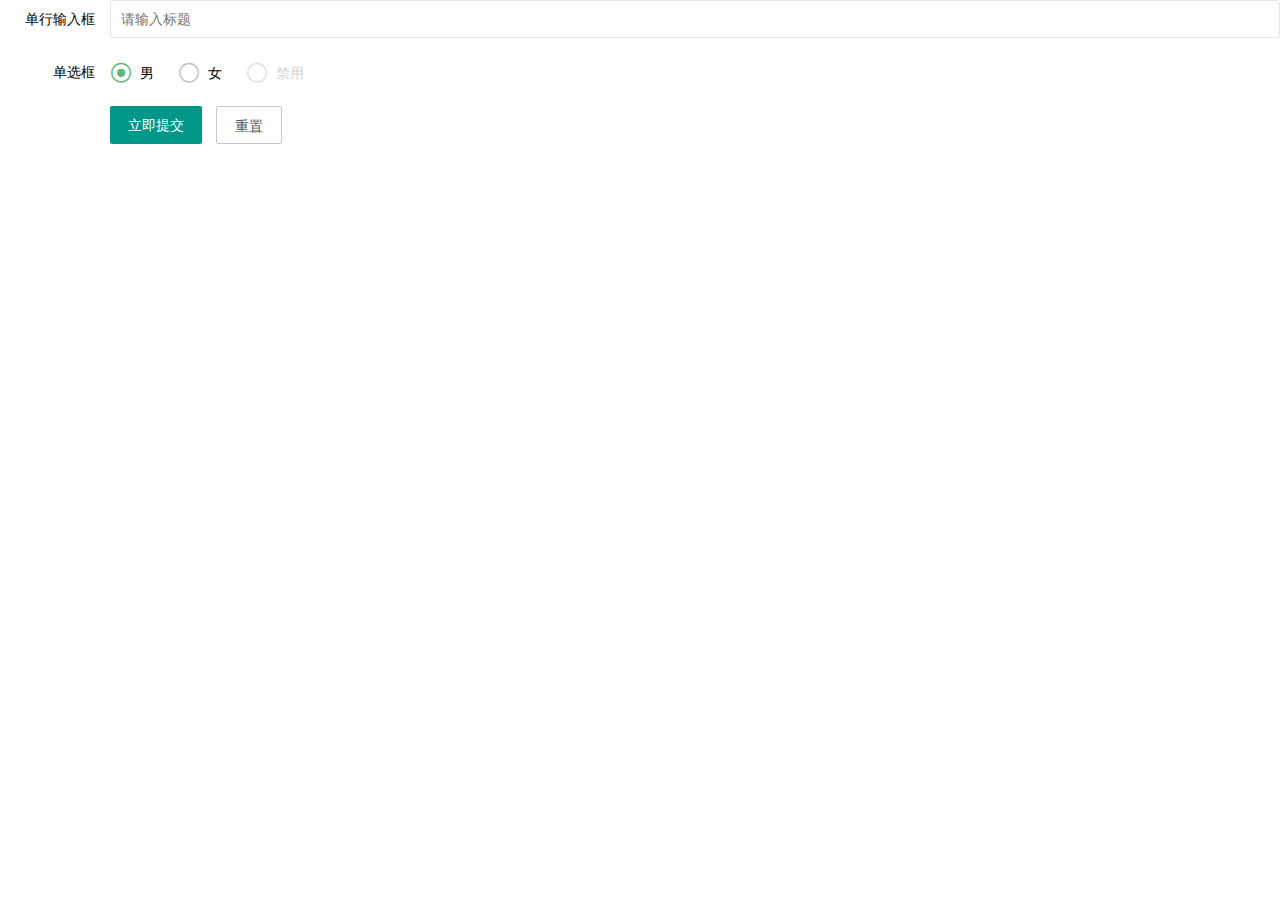
<file: 1.html>
<!DOCTYPE html PUBLIC "-//W3C//DTD XHTML 1.0 Transitional//EN" "http://www.w3.org/TR/xhtml1/DTD/xhtml1-transitional.dtd">
<html xmlns="http://www.w3.org/1999/xhtml" xml:lang="en">
<head>
	<meta http-equiv="Content-Type" content="text/html;charset=UTF-8">
	<title>Document</title>
	<link rel="stylesheet" type="text/css" href="layui/css/layui.css">
	<script type="text/javascript" src="layui/layui.js"></script>
	<script type="text/javascript" src="js/jquery.min.js"></script>
</head>
<body>
	<form class="layui-form">
		<div class="layui-form-item">
		    <label class="layui-form-label">单行输入框</label>
		    <div class="layui-input-block">
		      <input type="text" name="title" lay-verify="num4" autocomplete="off" placeholder="请输入标题" class="layui-input">
		    </div>
		</div>
		<!-- <script type="text/javascript">
			$(document).ready(function(){
				$("input[type='text']").val('1');
			})
			
		</script> -->
		<div class="layui-form-item">
		    <label class="layui-form-label">单选框</label>
		    <div class="layui-input-block">
		      <input type="radio" name="sex" value="男" title="男" checked="">
		      <input type="radio" name="sex" value="女" title="女">
		      <input type="radio" name="sex" value="禁" title="禁用" disabled="">
		    </div>
		  </div>
		<div class="layui-form-item">
		    <div class="layui-input-block">
		      <button class="layui-btn" lay-submit="" lay-filter="demo1">立即提交</button>
		      <button type="reset" class="layui-btn layui-btn-primary">重置</button>
		    </div>
		</div>
	</form>
</body>
<script type="text/javascript">
	layui.use(['form', 'layedit', 'laydate'], function(){
  var form = layui.form
  ,layer = layui.layer
  ,layedit = layui.layedit
  ,laydate = layui.laydate;
  
  //日期
  laydate.render({
    elem: '#date'
  });
  laydate.render({
    elem: '#date1'
  });
  
  //创建一个编辑器
  var editIndex = layedit.build('LAY_demo_editor');
 
  //自定义验证规则
  form.verify({
  	// 验证
    title: function(value){
      if(value.length < 5){
        return '标题至少得5个字符啊';
      }
    },
    
    pass: [/(.+){6,12}$/, '密码必须6到12位'],
    phone:[/^1[3|4|5|8][0-9]\d{4,8}$/i,'请输入正确的手机号偶'],
    identity:[/^(\d{15}$|^\d{18}$|^\d{17}(\d|X|x))$/,'请输入正确的身份证号偶'],
    email:[/^([a-zA-Z0-9_.-])+@(([a-zA-Z0-9-])+.)+([a-zA-Z0-9]{2,4})+$/,'请输入正确的邮箱偶'],
    chinese:[/[\u4e00-\u9fa5]/,'请输入中文'],
    floatNum:[/^([0-9]+|[0-9]{1,3}(,[0-9]{3})*)(.[0-9]{1,2})?$/,'请输入正确的金额格式偶(最多保留两位小数)'],
    num:[/^\d+$/,'只能输入数字偶（非负，可以0开头）'],
    num1:[/^(0|[1-9][0-9]*)$/,'请输入非负整数偶（非负，不可以0开头）'],
    num2:[/^[0-1]+(\.[0-9]{1,2})?$/,'带0-2位小数的数字'],
    // num3:[/0\.\d+/g,'0-1之间的数'],
    num4:[/^(0+[.][0-9]{1,2})$/,'0-0.99的数'],
    //end
    content: function(value){
      layedit.sync(editIndex);
    }
  });
  
  
  
  //监听提交
  form.on('submit(demo1)', function(data){
    layer.alert(JSON.stringify(data.field), {
      title: '最终的提交信息'
    })
    return false;
  });
 
   
  
});
</script>
</html>
</file>
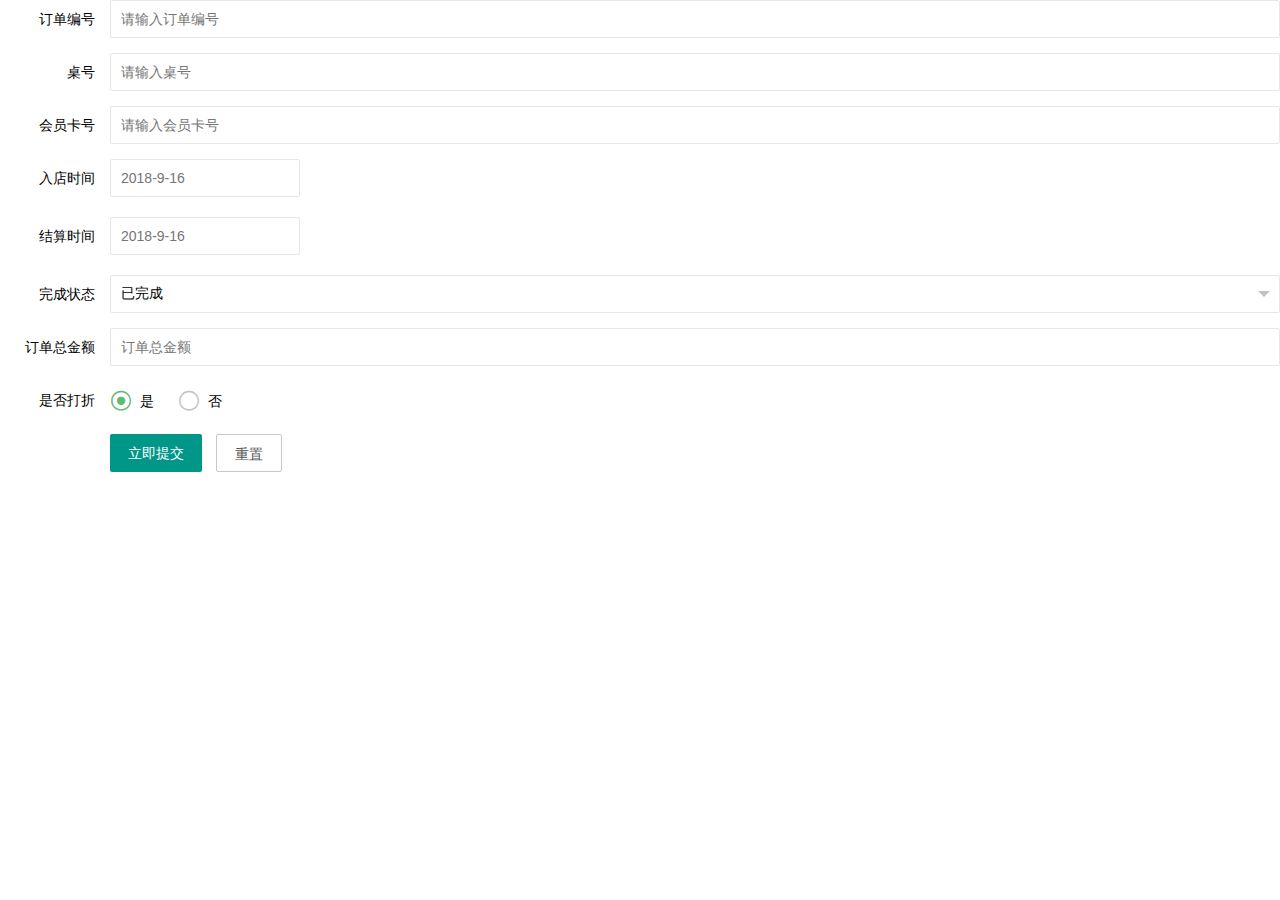
<file: addOrder.html>
<!DOCTYPE html PUBLIC "-//W3C//DTD XHTML 1.0 Transitional//EN" "http://www.w3.org/TR/xhtml1/DTD/xhtml1-transitional.dtd">
<html xmlns="http://www.w3.org/1999/xhtml" xml:lang="en">
<head>
	<meta http-equiv="Content-Type" content="text/html;charset=UTF-8">
	<title>Document</title>
	<link rel="stylesheet" type="text/css" href="layui/css/layui.css">
	<script type="text/javascript" src="layui/layui.js"></script>
</head>
<body>
	 <form class="layui-form" action="">
		  <div class="layui-form-item">
		    <label class="layui-form-label">订单编号</label>
		    <div class="layui-input-block">
		      <input type="text" name="" lay-verify="num1" placeholder="请输入订单编号" class="layui-input">
		    </div>
		  </div>
		  <div class="layui-form-item">
		    <label class="layui-form-label">桌号</label>
		    <div class="layui-input-block">
		      <input type="text" name="" lay-verify='num'  placeholder="请输入桌号" class="layui-input">
		    </div>
		  </div>
		  <div class="layui-form-item">
		    <label class="layui-form-label">会员卡号</label>
		    <div class="layui-input-block">
		      <input type="text" name="卡号" lay-verify='title' placeholder="请输入会员卡号" class="layui-input">
		    </div>
		  </div>
		  <div class="layui-form-item">   
		    <div class="layui-inline">
		      <label class="layui-form-label">入店时间</label>
		      <div class="layui-input-inline">
		        <input type="text" name="date" id="date" placeholder="2018-9-16" autocomplete="off" class="layui-input">
		      </div>
		    </div>   
		  </div>
		  <div class="layui-form-item">   
		    <div class="layui-inline">
		      <label class="layui-form-label">结算时间</label>
		      <div class="layui-input-inline">
		        <input type="text" name="date1" id="date1" placeholder="2018-9-16" autocomplete="off" class="layui-input">
		      </div>
		    </div>   
		  </div>
		  <div class="layui-form-item">
		    <label class="layui-form-label">完成状态</label>
		    <div class="layui-input-block">
		      <select name="interest">
		        <!-- <option value=""></option> -->
		        <option value="0" selected="">已完成</option>
		        <option value="1">未完成</option>       
		      </select>
		    </div>
		  </div>
		  <div class="layui-form-item">
		    <label class="layui-form-label">订单总金额</label>
		    <div class="layui-input-block">
		      <input type="text" name="money" lay-verify='floatNum' placeholder="订单总金额" class="layui-input">
		    </div>
		  </div>
		  <div class="layui-form-item">
		    <label class="layui-form-label">是否打折</label>
		    <div class="layui-input-block">
		      <input type="radio" name="discount" value="是" title="是" checked="">
		      <input type="radio" name="discount" value="否" title="否">
		    </div>
		  </div>  
		  <div class="layui-form-item">
		    <div class="layui-input-block">
		      <button class="layui-btn" lay-submit="" lay-filter="demo1">立即提交</button>
		      <button type="reset" class="layui-btn layui-btn-primary">重置</button>
		    </div>
		  </div>
	 </form>
</body>
<script type="text/javascript">
	layui.use(['form', 'layedit', 'laydate'], function(){
  var form = layui.form
  ,layer = layui.layer
  ,layedit = layui.layedit
  ,laydate = layui.laydate;
  
  //日期
  laydate.render({
    elem: '#date'
  });
  laydate.render({
    elem: '#date1'
  });
  
  //创建一个编辑器
  var editIndex = layedit.build('LAY_demo_editor');
 
  //自定义验证规则
  form.verify({
  	// 验证
    title: function(value){
      if(value.length < 5){
        return '标题至少得5个字符啊';
      }
    },
    
    pass: [/(.+){6,12}$/, '密码必须6到12位'],
    phone:[/^1[3|4|5|8][0-9]\d{4,8}$/i,'请输入正确的手机号偶'],
    identity:[/^(\d{15}$|^\d{18}$|^\d{17}(\d|X|x))$/,'请输入正确的身份证号偶'],
    email:[/^([a-zA-Z0-9_.-])+@(([a-zA-Z0-9-])+.)+([a-zA-Z0-9]{2,4})+$/,'请输入正确的邮箱偶'],
    chinese:[/[\u4e00-\u9fa5]/,'请输入中文'],
    floatNum:[/^([0-9]+|[0-9]{1,3}(,[0-9]{3})*)(.[0-9]{1,2})?$/,'请输入正确的金额格式偶'],
    num:[/^\d+$/,'只能输入数字偶'],
    num1:[/^(0|[1-9][0-9]*)$/,'请输入非负整数偶'],

    //end
    content: function(value){
      layedit.sync(editIndex);
    }
  });
  
  
  
  //监听提交
  form.on('submit(demo1)', function(data){
    layer.alert(JSON.stringify(data.field), {
      title: '最终的提交信息'
    })
    return false;
  });
 
   
  
});
</script>
</html>
</file>
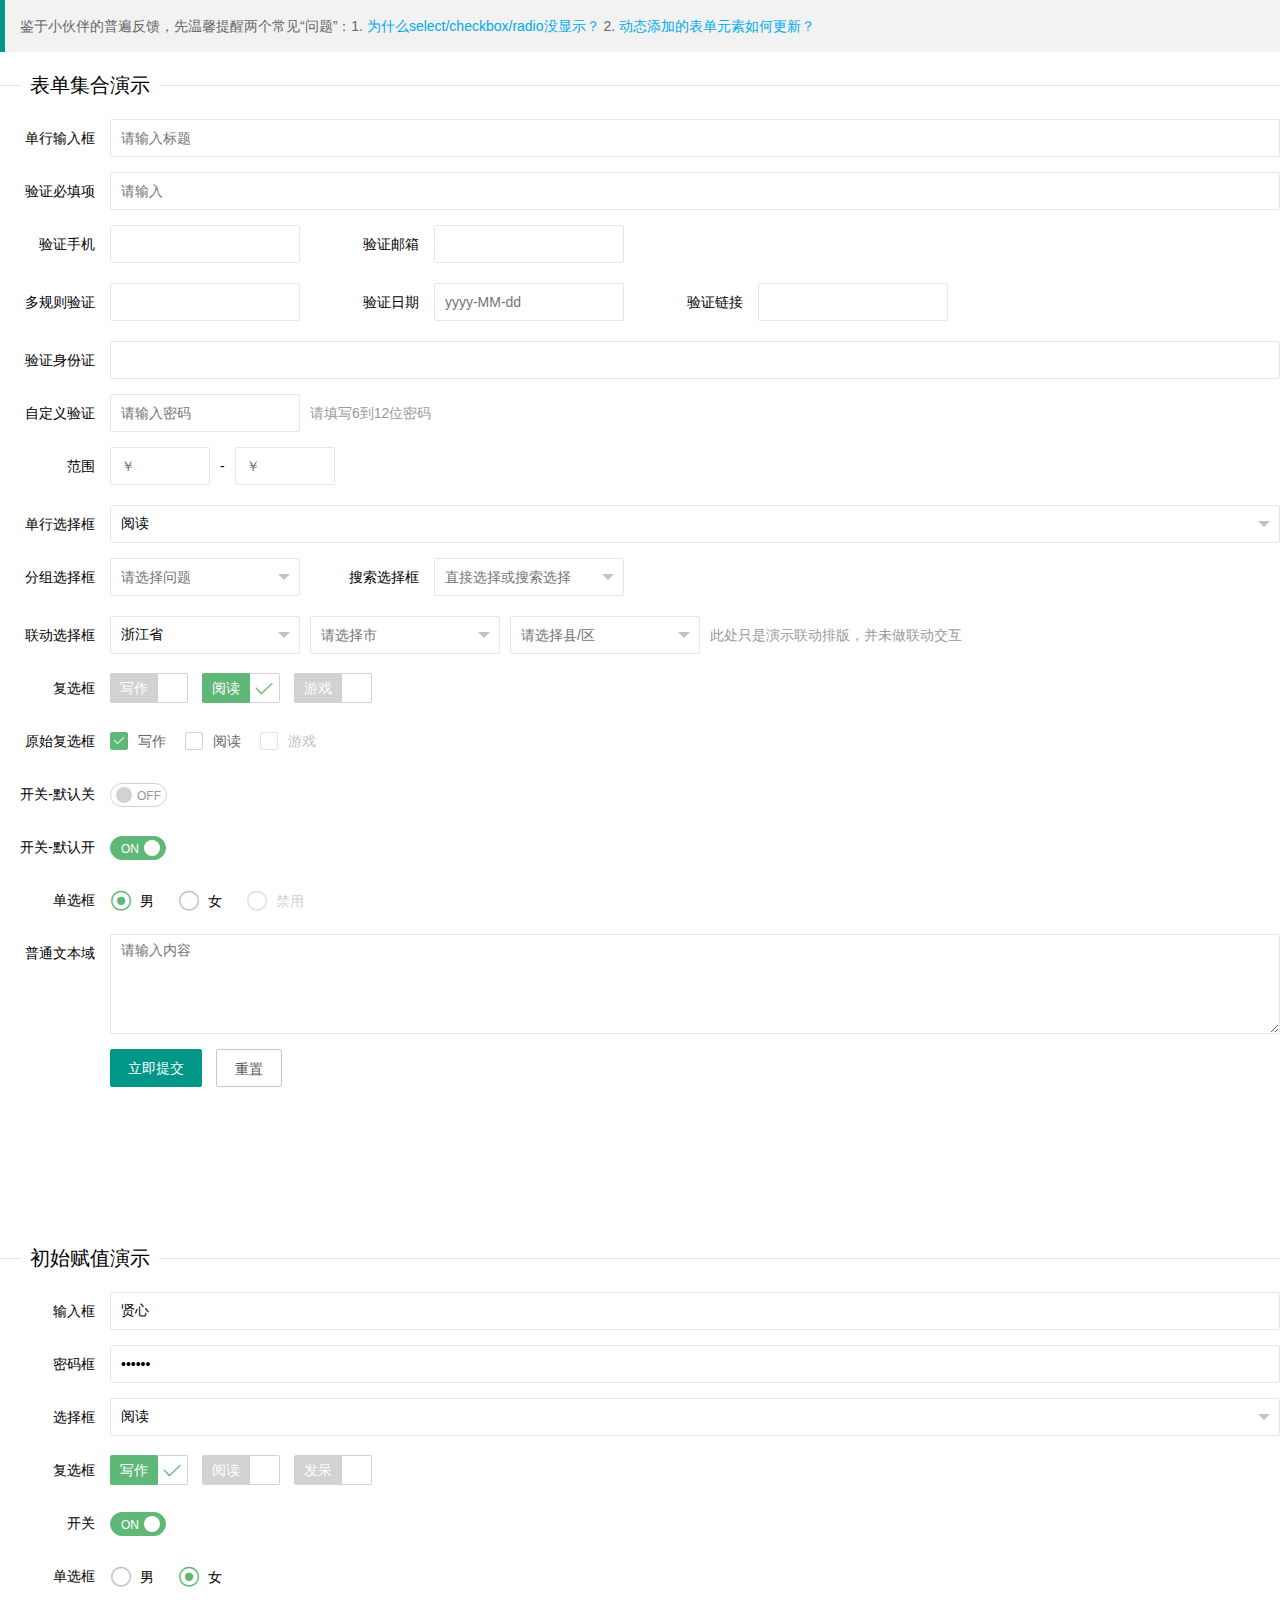
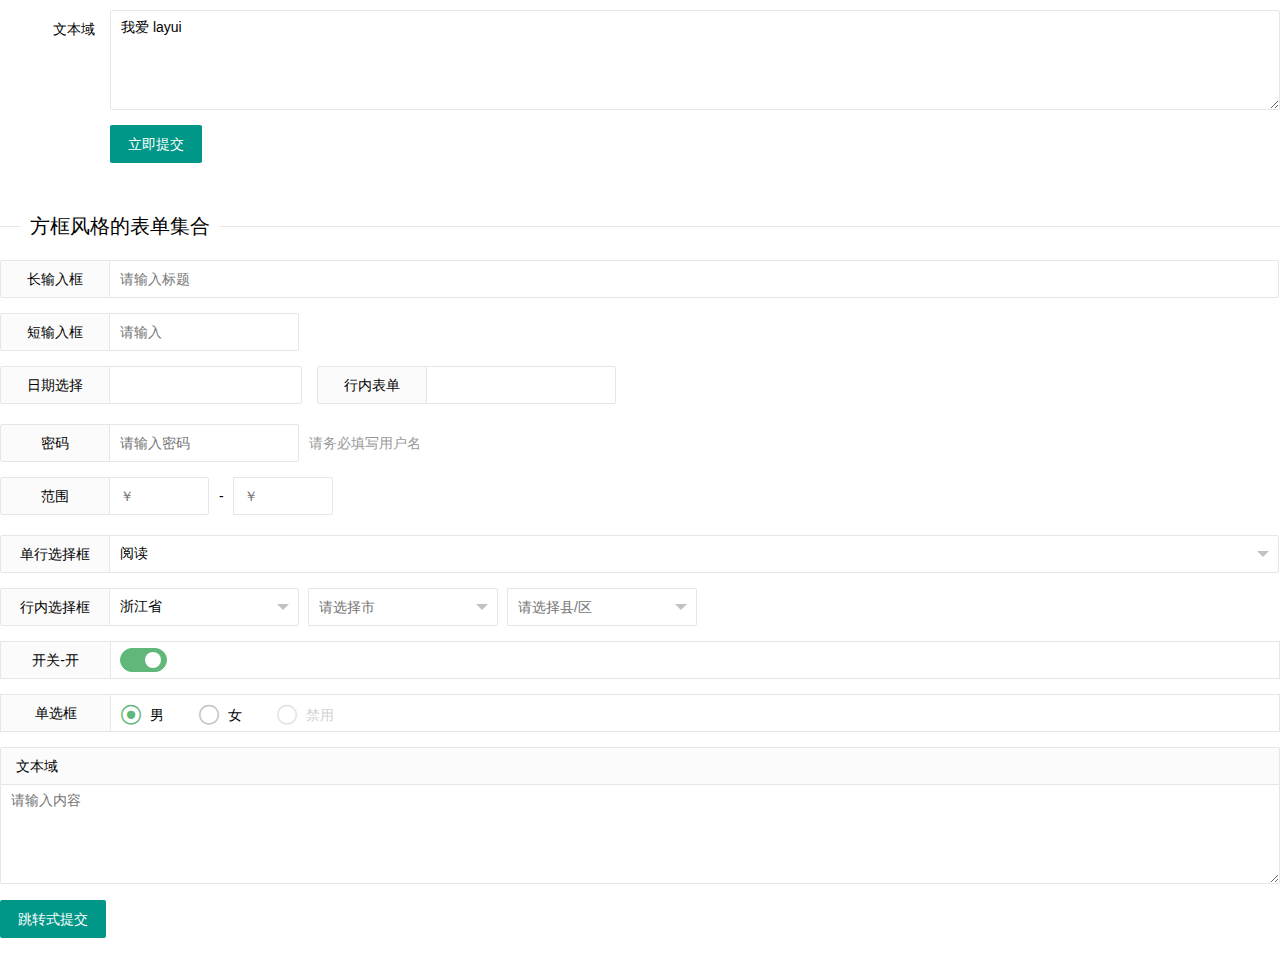
<file: formVerify.html>
<!DOCTYPE html>
<html>
<head>
  <meta charset="utf-8">
  <title>layui</title>
  <meta name="renderer" content="webkit">
  <meta http-equiv="X-UA-Compatible" content="IE=edge,chrome=1">
  <meta name="viewport" content="width=device-width, initial-scale=1, maximum-scale=1">
  <link rel="stylesheet" href="layui/css/layui.css"  media="all">
  <!-- 注意：如果你直接复制所有代码到本地，上述css路径需要改成你本地的 -->
</head>
<body>
          
<blockquote class="layui-elem-quote layui-text">
  鉴于小伙伴的普遍反馈，先温馨提醒两个常见“问题”：1. <a href="/doc/base/faq.html#form" target="_blank">为什么select/checkbox/radio没显示？</a> 2. <a href="/doc/modules/form.html#render" target="_blank">动态添加的表单元素如何更新？</a>
</blockquote>
              
<fieldset class="layui-elem-field layui-field-title" style="margin-top: 20px;">
  <legend>表单集合演示</legend>
</fieldset>
 
<form class="layui-form" action="">
  <div class="layui-form-item">
    <label class="layui-form-label">单行输入框</label>
    <div class="layui-input-block">
      <input type="text" name="title" lay-verify="num1" autocomplete="off" placeholder="请输入标题" class="layui-input">
    </div>
  </div>
  <div class="layui-form-item">
    <label class="layui-form-label">验证必填项</label>
    <div class="layui-input-block">
      <input type="text" name="username" lay-verify="required" placeholder="请输入" autocomplete="off" class="layui-input">
    </div>
  </div>
  
  <div class="layui-form-item">
    <div class="layui-inline">
      <label class="layui-form-label">验证手机</label>
      <div class="layui-input-inline">
        <input type="tel" name="phone" lay-verify="required|phone" autocomplete="on" class="layui-input">
      </div>
    </div>
    <div class="layui-inline">
      <label class="layui-form-label">验证邮箱</label>
      <div class="layui-input-inline">
        <input type="text" name="email" lay-verify="email" autocomplete="off" class="layui-input">
      </div>
    </div>
  </div>
  
  <div class="layui-form-item">
    <div class="layui-inline">
      <label class="layui-form-label">多规则验证</label>
      <div class="layui-input-inline">
        <input type="text" name="number" lay-verify="required|number" autocomplete="off" class="layui-input">
      </div>
    </div>
    <div class="layui-inline">
      <label class="layui-form-label">验证日期</label>
      <div class="layui-input-inline">
        <input type="text" name="date" id="date" lay-verify="date" placeholder="yyyy-MM-dd" autocomplete="off" class="layui-input">
      </div>
    </div>
    <div class="layui-inline">
      <label class="layui-form-label">验证链接</label>
      <div class="layui-input-inline">
        <input type="tel" name="url" lay-verify="url" autocomplete="off" class="layui-input">
      </div>
    </div>
  </div>
  
  <div class="layui-form-item">
    <label class="layui-form-label">验证身份证</label>
    <div class="layui-input-block">
      <input type="text" name="identity" lay-verify="identity" placeholder="" autocomplete="off" class="layui-input">
    </div>
  </div>
  <div class="layui-form-item">
    <label class="layui-form-label">自定义验证</label>
    <div class="layui-input-inline">
      <input type="password" name="password" lay-verify="pass" placeholder="请输入密码" autocomplete="off" class="layui-input">
    </div>
    <div class="layui-form-mid layui-word-aux">请填写6到12位密码</div>
  </div>
  
  <div class="layui-form-item">
    <div class="layui-inline">
      <label class="layui-form-label">范围</label>
      <div class="layui-input-inline" style="width: 100px;">
        <input type="text" name="price_min" placeholder="￥" autocomplete="off" class="layui-input">
      </div>
      <div class="layui-form-mid">-</div>
      <div class="layui-input-inline" style="width: 100px;">
        <input type="text" name="price_max" placeholder="￥" autocomplete="off" class="layui-input">
      </div>
    </div>
  </div>
  
  <div class="layui-form-item">
    <label class="layui-form-label">单行选择框</label>
    <div class="layui-input-block">
      <select name="interest" lay-filter="aihao">
        <option value=""></option>
        <option value="0">写作</option>
        <option value="1" selected="">阅读</option>
        <option value="2">游戏</option>
        <option value="3">音乐</option>
        <option value="4">旅行</option>
      </select>
    </div>
  </div>
  
  
  <div class="layui-form-item">
    <div class="layui-inline">
      <label class="layui-form-label">分组选择框</label>
      <div class="layui-input-inline">
        <select name="quiz">
          <option value="">请选择问题</option>
          <optgroup label="城市记忆">
            <option value="你工作的第一个城市">你工作的第一个城市</option>
            <option value="你工作的第一个城市">你工作的第一个城市</option>
            <option value="你工作的第一个城市">你工作的第一个城市</option>
          </optgroup>
          <optgroup label="学生时代">
            <option value="你的工号">你的工号</option>
            <option value="你最喜欢的老师">你最喜欢的老师</option>
          </optgroup>
        </select>
      </div>
    </div>
    <div class="layui-inline">
      <label class="layui-form-label">搜索选择框</label>
      <div class="layui-input-inline">
        <select name="modules" lay-verify="required" lay-search="">
          <option value="">直接选择或搜索选择</option>
          <option value="1">layer</option>
          <option value="2">form</option>
          <option value="3">layim</option>
          <option value="4">element</option>
          <option value="5">laytpl</option>
          <option value="6">upload</option>
          <option value="7">laydate</option>
          <option value="8">laypage</option>
          <option value="9">flow</option>
          <option value="10">util</option>
          <option value="11">code</option>
          <option value="12">tree</option>
          <option value="13">layedit</option>
          <option value="14">nav</option>
          <option value="15">tab</option>
          <option value="16">table</option>
          <option value="17">select</option>
          <option value="18">checkbox</option>
          <option value="19">switch</option>
          <option value="20">radio</option>
        </select>
      </div>
    </div>
  </div>
  
  <div class="layui-form-item">
    <label class="layui-form-label">联动选择框</label>
    <div class="layui-input-inline">
      <select name="quiz1">
        <option value="">请选择省</option>
        <option value="浙江" selected="">浙江省</option>
        <option value="你的工号">江西省</option>
        <option value="你最喜欢的老师">福建省</option>
      </select>
    </div>
    <div class="layui-input-inline">
      <select name="quiz2">
        <option value="">请选择市</option>
        <option value="杭州">杭州</option>
        <option value="宁波" disabled="">宁波</option>
        <option value="温州">温州</option>
        <option value="温州">台州</option>
        <option value="温州">绍兴</option>
      </select>
    </div>
    <div class="layui-input-inline">
      <select name="quiz3">
        <option value="">请选择县/区</option>
        <option value="西湖区">西湖区</option>
        <option value="余杭区">余杭区</option>
        <option value="拱墅区">临安市</option>
      </select>
    </div>
    <div class="layui-form-mid layui-word-aux">此处只是演示联动排版，并未做联动交互</div>
  </div>
  
  <div class="layui-form-item">
    <label class="layui-form-label">复选框</label>
    <div class="layui-input-block">
      <input type="checkbox" name="like[write]" title="写作">
      <input type="checkbox" name="like[read]" title="阅读" checked="">
      <input type="checkbox" name="like[game]" title="游戏">
    </div>
  </div>
  
  <div class="layui-form-item" pane="">
    <label class="layui-form-label">原始复选框</label>
    <div class="layui-input-block">
      <input type="checkbox" name="like1[write]" lay-skin="primary" title="写作" checked="">
      <input type="checkbox" name="like1[read]" lay-skin="primary" title="阅读">
      <input type="checkbox" name="like1[game]" lay-skin="primary" title="游戏" disabled="">
    </div>
  </div>
  
  <div class="layui-form-item">
    <label class="layui-form-label">开关-默认关</label>
    <div class="layui-input-block">
      <input type="checkbox" name="close" lay-skin="switch" lay-text="ON|OFF">
    </div>
  </div>
  <div class="layui-form-item">
    <label class="layui-form-label">开关-默认开</label>
    <div class="layui-input-block">
      <input type="checkbox" checked="" name="open" lay-skin="switch" lay-filter="switchTest" lay-text="ON|OFF">
    </div>
  </div>
  <div class="layui-form-item">
    <label class="layui-form-label">单选框</label>
    <div class="layui-input-block">
      <input type="radio" name="sex" value="男" title="男" checked="">
      <input type="radio" name="sex" value="女" title="女">
      <input type="radio" name="sex" value="禁" title="禁用" disabled="">
    </div>
  </div>
  <div class="layui-form-item layui-form-text">
    <label class="layui-form-label">普通文本域</label>
    <div class="layui-input-block">
      <textarea placeholder="请输入内容" class="layui-textarea"></textarea>
    </div>
  </div>
  <!--<div class="layui-form-item layui-form-text">
    <label class="layui-form-label">编辑器</label>
    <div class="layui-input-block">
      <textarea class="layui-textarea layui-hide" name="content" lay-verify="content" id="LAY_demo_editor"></textarea>
    </div>
  </div>-->
  <div class="layui-form-item">
    <div class="layui-input-block">
      <button class="layui-btn" lay-submit="" lay-filter="demo1">立即提交</button>
      <button type="reset" class="layui-btn layui-btn-primary">重置</button>
    </div>
  </div>
</form>
 
<!-- 示例-970 -->
<ins class="adsbygoogle" style="display:inline-block;width:970px;height:90px" data-ad-client="ca-pub-6111334333458862" data-ad-slot="3820120620"></ins>
  
<fieldset class="layui-elem-field layui-field-title" style="margin-top: 50px;">
  <legend>初始赋值演示</legend>
</fieldset>
 
<form class="layui-form" action="" lay-filter="example">
  <div class="layui-form-item">
    <label class="layui-form-label">输入框</label>
    <div class="layui-input-block">
      <input type="text" name="username" lay-verify="title" autocomplete="off" placeholder="请输入标题" class="layui-input">
    </div>
  </div>
  <div class="layui-form-item">
    <label class="layui-form-label">密码框</label>
    <div class="layui-input-block">
      <input type="password" name="password" placeholder="请输入密码" autocomplete="off" class="layui-input">
    </div>
  </div>
  
  <div class="layui-form-item">
    <label class="layui-form-label">选择框</label>
    <div class="layui-input-block">
      <select name="interest" lay-filter="aihao">
        <option value=""></option>
        <option value="0">写作</option>
        <option value="1">阅读</option>
        <option value="2">游戏</option>
        <option value="3">音乐</option>
        <option value="4">旅行</option>
      </select>
    </div>
  </div>
  
  <div class="layui-form-item">
    <label class="layui-form-label">复选框</label>
    <div class="layui-input-block">
      <input type="checkbox" name="like[write]" title="写作">
      <input type="checkbox" name="like[read]" title="阅读">
      <input type="checkbox" name="like[daze]" title="发呆">
    </div>
  </div>
  
  <div class="layui-form-item">
    <label class="layui-form-label">开关</label>
    <div class="layui-input-block">
      <input type="checkbox" name="close" lay-skin="switch" lay-text="ON|OFF">
    </div>
  </div>
  
  <div class="layui-form-item">
    <label class="layui-form-label">单选框</label>
    <div class="layui-input-block">
      <input type="radio" name="sex" value="男" title="男" checked="">
      <input type="radio" name="sex" value="女" title="女">
    </div>
  </div>
  <div class="layui-form-item layui-form-text">
    <label class="layui-form-label">文本域</label>
    <div class="layui-input-block">
      <textarea placeholder="请输入内容" class="layui-textarea" name="desc"></textarea>
    </div>
  </div>
 
  <div class="layui-form-item">
    <div class="layui-input-block">
      <button class="layui-btn" lay-submit="" lay-filter="demo1">立即提交</button>
    </div>
  </div>
</form>
<fieldset class="layui-elem-field layui-field-title" style="margin-top: 50px;">
  <legend>方框风格的表单集合</legend>
</fieldset>
<form class="layui-form layui-form-pane" action="">
  <div class="layui-form-item">
    <label class="layui-form-label">长输入框</label>
    <div class="layui-input-block">
      <input type="text" name="title" autocomplete="off" placeholder="请输入标题" class="layui-input">
    </div>
  </div>
  <div class="layui-form-item">
    <label class="layui-form-label">短输入框</label>
    <div class="layui-input-inline">
      <input type="text" name="username" lay-verify="required" placeholder="请输入" autocomplete="off" class="layui-input">
    </div>
  </div>
  
  <div class="layui-form-item">
    <div class="layui-inline">
      <label class="layui-form-label">日期选择</label>
      <div class="layui-input-block">
        <input type="text" name="date" id="date1" autocomplete="off" class="layui-input">
      </div>
    </div>
    <div class="layui-inline">
      <label class="layui-form-label">行内表单</label>
      <div class="layui-input-inline">
        <input type="text" name="number" autocomplete="off" class="layui-input">
      </div>
    </div>
  </div>
  <div class="layui-form-item">
    <label class="layui-form-label">密码</label>
    <div class="layui-input-inline">
      <input type="password" name="password" placeholder="请输入密码" autocomplete="off" class="layui-input">
    </div>
    <div class="layui-form-mid layui-word-aux">请务必填写用户名</div>
  </div>
  
  <div class="layui-form-item">
    <div class="layui-inline">
      <label class="layui-form-label">范围</label>
      <div class="layui-input-inline" style="width: 100px;">
        <input type="text" name="price_min" placeholder="￥" autocomplete="off" class="layui-input">
      </div>
      <div class="layui-form-mid">-</div>
      <div class="layui-input-inline" style="width: 100px;">
        <input type="text" name="price_max" placeholder="￥" autocomplete="off" class="layui-input">
      </div>
    </div>
  </div>
  
  <div class="layui-form-item">
    <label class="layui-form-label">单行选择框</label>
    <div class="layui-input-block">
      <select name="interest" lay-filter="aihao">
        <option value=""></option>
        <option value="0">写作</option>
        <option value="1" selected="">阅读</option>
        <option value="2">游戏</option>
        <option value="3">音乐</option>
        <option value="4">旅行</option>
      </select>
    </div>
  </div>
  
  <div class="layui-form-item">
    <label class="layui-form-label">行内选择框</label>
    <div class="layui-input-inline">
      <select name="quiz1">
        <option value="">请选择省</option>
        <option value="浙江" selected="">浙江省</option>
        <option value="你的工号">江西省</option>
        <option value="你最喜欢的老师">福建省</option>
      </select>
    </div>
    <div class="layui-input-inline">
      <select name="quiz2">
        <option value="">请选择市</option>
        <option value="杭州">杭州</option>
        <option value="宁波" disabled="">宁波</option>
        <option value="温州">温州</option>
        <option value="温州">台州</option>
        <option value="温州">绍兴</option>
      </select>
    </div>
    <div class="layui-input-inline">
      <select name="quiz3">
        <option value="">请选择县/区</option>
        <option value="西湖区">西湖区</option>
        <option value="余杭区">余杭区</option>
        <option value="拱墅区">临安市</option>
      </select>
    </div>
  </div>
  <div class="layui-form-item" pane="">
    <label class="layui-form-label">开关-开</label>
    <div class="layui-input-block">
      <input type="checkbox" checked="" name="open" lay-skin="switch" lay-filter="switchTest" title="开关">
    </div>
  </div>
  <div class="layui-form-item" pane="">
    <label class="layui-form-label">单选框</label>
    <div class="layui-input-block">
      <input type="radio" name="sex" value="男" title="男" checked="">
      <input type="radio" name="sex" value="女" title="女">
      <input type="radio" name="sex" value="禁" title="禁用" disabled="">
    </div>
  </div>
  <div class="layui-form-item layui-form-text">
    <label class="layui-form-label">文本域</label>
    <div class="layui-input-block">
      <textarea placeholder="请输入内容" class="layui-textarea"></textarea>
    </div>
  </div>
  <div class="layui-form-item">
    <button class="layui-btn" lay-submit="" lay-filter="demo2">跳转式提交</button>
  </div>
</form>
          
<script src="layui/layui.js" charset="utf-8"></script>
<!-- 注意：如果你直接复制所有代码到本地，上述js路径需要改成你本地的 -->
<script>
layui.use(['form', 'layedit', 'laydate'], function(){
  var form = layui.form
  ,layer = layui.layer
  ,layedit = layui.layedit
  ,laydate = layui.laydate;
  
  //日期
  laydate.render({
    elem: '#date'
  });
  laydate.render({
    elem: '#date1'
  });
  
  //创建一个编辑器
  var editIndex = layedit.build('LAY_demo_editor');
 
  //自定义验证规则
  form.verify({
  	// 验证
    title: function(value){
      if(value.length < 5){
        return '标题至少得5个字符啊';
      }
    },
    
    pass: [/(.+){6,12}$/, '密码必须6到12位'],
    phone:[/^1[3|4|5|8][0-9]\d{4,8}$/i,'请输入正确的手机号偶'],
    identity:[/^(\d{15}$|^\d{18}$|^\d{17}(\d|X|x))$/,'请输入正确的身份证号偶'],
    email:[/^([a-zA-Z0-9_.-])+@(([a-zA-Z0-9-])+.)+([a-zA-Z0-9]{2,4})+$/,'请输入正确的邮箱偶'],
    chinese:[/[\u4e00-\u9fa5]/,'请输入中文'],
    floatNum:[/^([0-9]+|[0-9]{1,3}(,[0-9]{3})*)(.[0-9]{1,2})?$/,'请输入正确的金额格式偶'],
    num:[/^\d+$/,'只能输入数字偶'],
    num1:[/^(0|[1-9][0-9]*)$/,'请输入非负整数偶'],

    //end
    content: function(value){
      layedit.sync(editIndex);
    }
  });
  
  //监听指定开关
  form.on('switch(switchTest)', function(data){
    layer.msg('开关checked：'+ (this.checked ? 'true' : 'false'), {
      offset: '60px'
    });
    layer.tips('温馨提示：请注意开关状态的文字可以随意定义，而不仅仅是ON|OFF', data.othis)
  });
  
  //监听提交
  form.on('submit(demo1)', function(data){
    layer.alert(JSON.stringify(data.field), {
      title: '最终的提交信息'
    })
    return false;
  });
 
  //表单初始赋值
  form.val('example', {
    "username": "贤心" // "name": "value"
    ,"password": "123456"
    ,"interest": 1
    ,"like[write]": true //复选框选中状态
    ,"close": true //开关状态
    ,"sex": "女"
    ,"desc": "我爱 layui"
  })
  
  
});
</script>

</body>
</html>
</file>
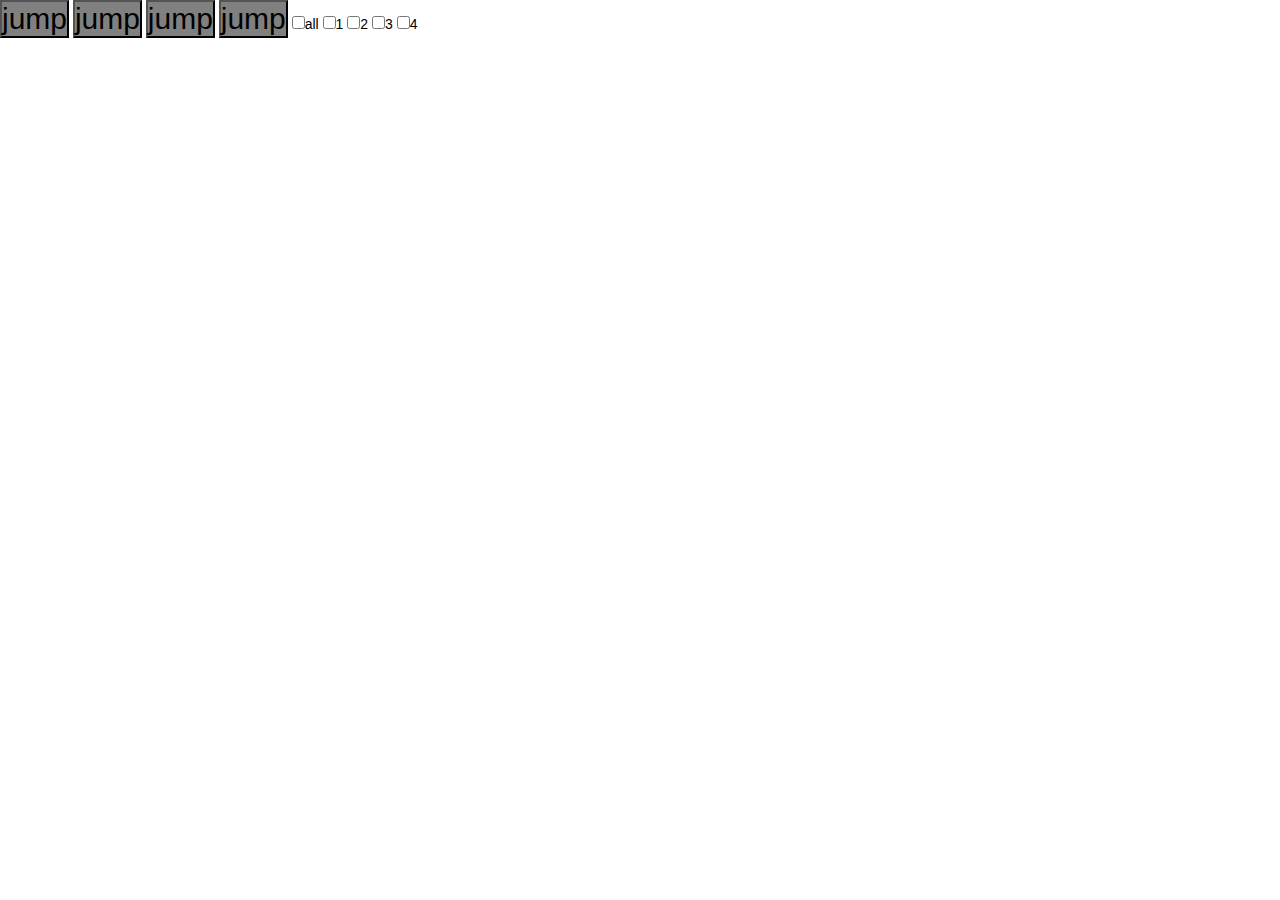
<file: jump.html>
<!DOCTYPE html PUBLIC "-//W3C//DTD XHTML 1.0 Transitional//EN" "http://www.w3.org/TR/xhtml1/DTD/xhtml1-transitional.dtd">
<html xmlns="http://www.w3.org/1999/xhtml" xml:lang="en">
<head>
	<meta http-equiv="Content-Type" content="text/html;charset=UTF-8">
	<title>Document</title>
	<link rel="stylesheet" type="text/css" href="layui/css/layui.css">
	<script type="text/javascript" src="layui/layui.js"></script>
</head>
<body>
	<style type="text/css">
		button{
			/*background-color: #eee;*/
			font-size: 30px;
		}
		.color-grey{
			background-color: grey;
		}
		 
		.color-orange{
			background-color: orange;
		}
		.color-green{
			background-color: green;
		}
		.color-blue{
			background-color: blue;
		}
		.fontColor{
			color: red;
		}
	</style>
	<button title="bun" >jump</button>
	<button title="bun">jump</button>
	<button title="bun" >jump</button>
	<button title="bun">jump</button>
    <input type="checkbox" id="selected">all
    <input type="checkbox" name="items">1
    <input type="checkbox" name="items">2
    <input type="checkbox" name="items">3
    <input type="checkbox" name="items">4
</body>
<script type="text/javascript" src="js/jquery.min.js"></script>
<script type="text/javascript">
	layui.use('layer',function(){
		var layer = layui.layer;
	})
    $(document).ready(function(){
    	$("#selected").click(function(){
    	if($(this).is(":checked")){
    		$("input[name='items']:checkbox").attr('checked',true);
    	}else{
    		$("input[name='items']:checkbox").attr('checked',false);
    	}
    });
    })
    

// 	function jump(){
// 		layer.open({
// title: '在线调试'
// ,content: '可以填写任意的layer代码',
// btn:['按钮1','按钮2','按钮3','按钮4'],
// yes:function(index,layero){
// // alert("按钮1");
// document.getElementsByTagName('button')[0].className='color-blue';
// document.getElementsByTagName('button')[0].classList.add('fontColor');

// },
// btn2:function(index,layero){
// alert("按钮2");
// },
// btn3:function(index,layero){
// 	alert("anniu")
// },
// btn4:function(index,layero){
// 	alert()
// }
// });
// 	}

	$(document).ready(function(){
		var timenull = null;
		$('button').addClass('color-grey');
		
		$("button").bind('click',function(index){
			// alert(index); 
			clearTimeout(timenull);
			var ele = $(this);
			// // alert(ele.index()); 
			// ele.removeClass();
			// ele.addClass('fontColor')
			timenull = setTimeout(function(){
				alert("1");
			},300);
		}).bind('dblclick',function(){
			clearTimeout(timenull);
			var ele = $(this);
			layer.open({
				title: '在线调试'
				,content: '可以填写任意的layer代码',
				btn:['空闲','占用','预订','请求结算'],
				yes:function(index,layero){
				// alert("按钮1");
				ele.removeClass();
			    ele.addClass('color-grey');
			    layer.close(index);
				},
				btn2:function(index,layero){
				// alert("按钮2");
				ele.removeClass();
			    ele.addClass('color-orange');
				},
				btn3:function(index,layero){
					// alert("anniu")
					ele.removeClass();
			    ele.addClass('color-green');
				},
				btn4:function(index,layero){
					// alert()
					ele.removeClass();
			    ele.addClass('color-blue');
				}
				});

		});
	})
</script>
</html>
</file>
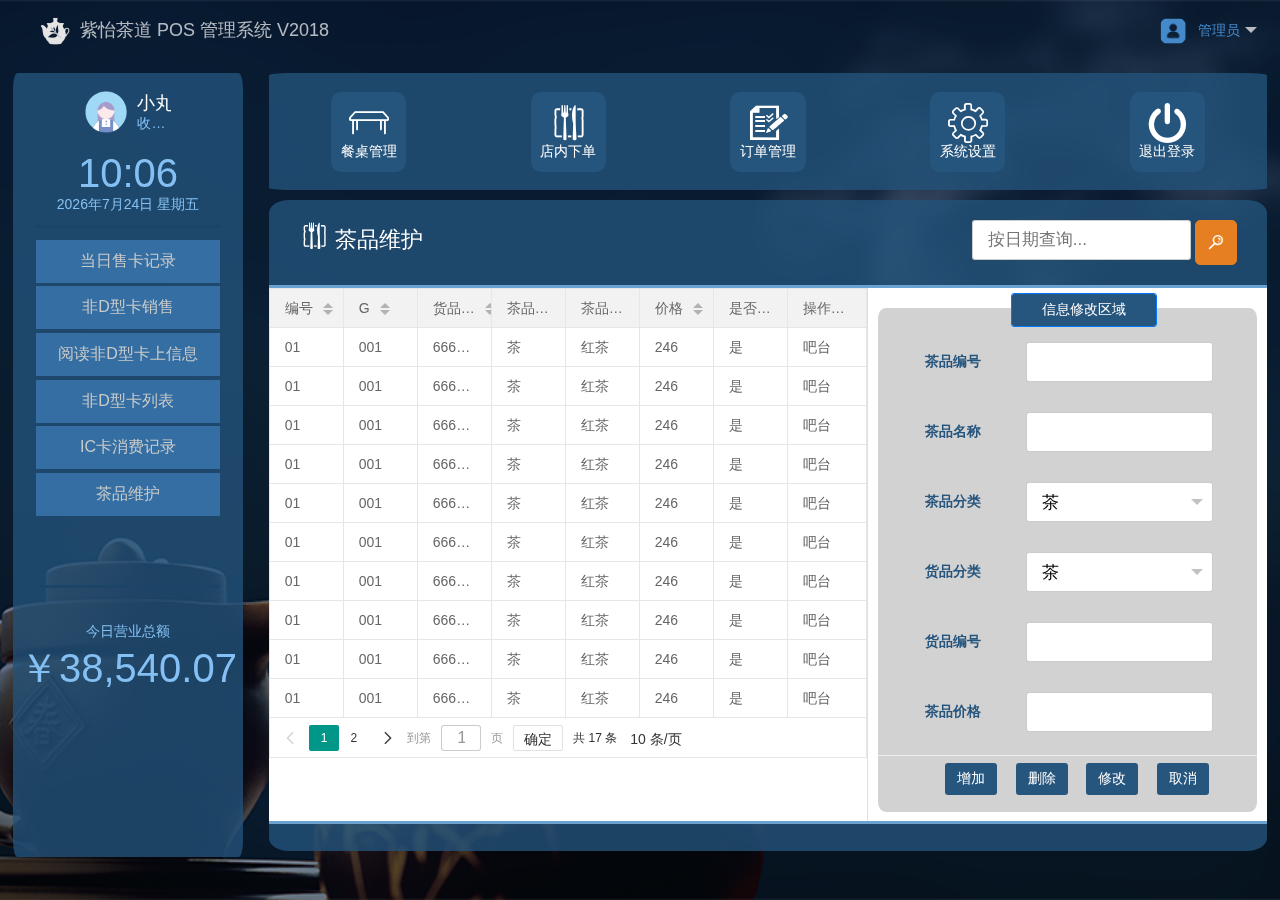
<file: leftT.html>
<!DOCTYPE html PUBLIC "-//W3C//DTD XHTML 1.0 Transitional//EN" "http://www.w3.org/TR/xhtml1/DTD/xhtml1-transitional.dtd">
<html xmlns="http://www.w3.org/1999/xhtml" xml:lang="en">
<head>
	<meta http-equiv="Content-Type" content="text/html;charset=UTF-8">
	<title>Document</title>
	<link rel="stylesheet" type="text/css" href="layui/css/layui.css">
	<!-- <link rel="stylesheet" type="text/css" href="css/layout.css"> -->
	<link rel="stylesheet" type="text/css" href="css/mui.css">
	<link rel="stylesheet" type="text/css" href="css/iconfont.css">
	<link rel="stylesheet" type="text/css" href="css/home.css">
	 

</head>
<body>
	<div class="mui-content">
	    <div class="nav-header">
			<ul class="layui-nav">
			  <li class="layui-nav-item">
			    <a href=""><img src="images/logo.png" class="layui-nav-img">紫怡茶道 POS 管理系统 V2018</a>
			  </li>			  
			  <li class="layui-nav-item mui-pull-right">
			    <a href=""><img src="images/admin.png" class="layui-nav-img">管理员</a>
			    <dl class="layui-nav-child">
			      <dd><a href="javascript:;">修改信息</a></dd>
			      <dd><a href="javascript:;">退出</a></dd>
			    </dl>
			  </li>
			</ul>
		</div>		 
		<div class="content">
			<div class="middle">
				<div class="inner-middle left-tab">
					<!-- <div class="middle-content"> -->
					<div class="middle-top common-content">
						<ul class="new-min-title-list">
							<li><a href="#" class="mui-control-item mui-active"><span class="mui-icon iconfont icon-canzhuo"></span>餐桌管理</a></li>
							<li><a href="#" class=""><span class="mui-icon iconfont icon-daocha-copy"></span>店内下单</a></li>
							<li><a href="#" class=""><span class="mui-icon iconfont icon-icon17"></span>订单管理</a></li>
							<li><a href="#" class=""><span class="mui-icon iconfont icon-shezhi"></span>系统设置</a></li>
							<li><a href="#" class=""><span class="mui-icon iconfont icon-logout"></span>退出登录</a></li>
						</ul>
			        </div>
					<div class="middle-center common-content" style="margin-top: -1%;">
						 
						<!-- end item1 -->
						<div id="item2" class="mui-control-content mui-active" style="">
							<div class="middle-center-top">
								<p class="titleName"><span style="font-size:30px;" class="iconfont icon-daocha-copy"></span><span style="font-size: 22px;">&nbsp;茶品维护</span>
								</p>
								<div  class="middle-center-select">
							      <div class="float"> 
							        <!-- <select id="">
					                    <option>按日期查询...</option>
					                    <option>003</option>
					                    <option>005</option>
					                    <option>003</option>
					                    <option>004</option>
							        </select> -->
							        <form class="layui-form" action="">
								        <div class="layui-form-item" style="">
										    <!-- <label class="layui-form-label">搜索</label> -->
										    <div class="layui-input-block">
										      <input type="text" name="" placeholder="按日期查询..." class="layui-input">
										    </div>
										</div>
								    </form>
							        <button><i class="iconfont icon-sousuo"></i></button>		          
							      </div>
							    </div> 
							</div>							 
							<div class="middle-center-middle1">					
							    <div class="left-tab-table middle-table">	
									 <table class="layui-table" lay-data="{limit:10,page:true,}">
									  <thead>
									    <tr>
										  <th lay-data="{field:'id',sort: true}">编号</th>
									      <th lay-data="{field:'tabNum',sort: true}">G</th>
									      <th lay-data="{field:'goodsNum',sort: true}">货品号</th>
									      <th lay-data="{field:'teaName'}">茶品名称</th>
									      <th lay-data="{field:'categroy'}">茶品分类</th>
									      <th lay-data="{field:'price',sort: true}">价格</th>								      
									      <th lay-data="{field:'discount'}">是否打折</th>
									      <th lay-data="{field:'eara'}">操作区域</th>
									    </tr>
									  </thead>
									  <tbody>
									  	
									      <tr>
									        <td>01</td>
									        <td>001</td>
									        <td>666666</td>
									        <td>茶</td>
									        <td>红茶</td>
									        <td>246</td>
									        <td>是</td>
									        <td>吧台</td>
									      </tr>
									      <tr>
									        <td>01</td>
									        <td>001</td>
									        <td>666666</td>
									        <td>茶</td>
									        <td>红茶</td>
									        <td>246</td>
									        <td>是</td>
									        <td>吧台</td>
									      </tr>
									      <tr>
									        <td>01</td>
									        <td>001</td>
									        <td>666666</td>
									        <td>茶</td>
									        <td>红茶</td>
									        <td>246</td>
									        <td>是</td>
									        <td>吧台</td>
									      </tr>
									      <tr>
									        <td>01</td>
									        <td>001</td>
									        <td>666666</td>
									        <td>茶</td>
									        <td>红茶</td>
									        <td>246</td>
									        <td>是</td>
									        <td>吧台</td>
									      </tr>
									      <tr>
									        <td>01</td>
									        <td>001</td>
									        <td>666666</td>
									        <td>茶</td>
									        <td>红茶</td>
									        <td>246</td>
									        <td>是</td>
									        <td>吧台</td>
									      </tr>
									      <tr>
									        <td>01</td>
									        <td>001</td>
									        <td>666666</td>
									        <td>茶</td>
									        <td>红茶</td>
									        <td>246</td>
									        <td>是</td>
									        <td>吧台</td>
									      </tr>
									      <tr>
									        <td>01</td>
									        <td>001</td>
									        <td>666666</td>
									        <td>茶</td>
									        <td>红茶</td>
									        <td>246</td>
									        <td>是</td>
									        <td>吧台</td>
									      </tr>
									       <tr>
									        <td>01</td>
									        <td>001</td>
									        <td>666666</td>
									        <td>茶</td>
									        <td>红茶</td>
									        <td>246</td>
									        <td>是</td>
									        <td>吧台</td>
									      </tr>
									      <tr>
									        <td>01</td>
									        <td>001</td>
									        <td>666666</td>
									        <td>茶</td>
									        <td>红茶</td>
									        <td>246</td>
									        <td>是</td>
									        <td>吧台</td>
									      </tr>
									      <tr>
									        <td>01</td>
									        <td>001</td>
									        <td>666666</td>
									        <td>茶</td>
									        <td>红茶</td>
									        <td>246</td>
									        <td>是</td>
									        <td>吧台</td>
									      </tr>
									      <tr>
									        <td>01</td>
									        <td>001</td>
									        <td>666666</td>
									        <td>茶</td>
									        <td>红茶</td>
									        <td>246</td>
									        <td>是</td>
									        <td>吧台</td>
									      </tr>
									      <tr>
									        <td>01</td>
									        <td>001</td>
									        <td>666666</td>
									        <td>茶</td>
									        <td>红茶</td>
									        <td>246</td>
									        <td>是</td>
									        <td>吧台</td>
									      </tr>
									      <tr>
									        <td>01</td>
									        <td>001</td>
									        <td>666666</td>
									        <td>茶</td>
									        <td>红茶</td>
									        <td>246</td>
									        <td>是</td>
									        <td>吧台</td>
									      </tr>
									      <tr>
									        <td>01</td>
									        <td>001</td>
									        <td>666666</td>
									        <td>茶</td>
									        <td>红茶</td>
									        <td>246</td>
									        <td>是</td>
									        <td>吧台</td>
									      </tr>
									      <tr>
									        <td>01</td>
									        <td>001</td>
									        <td>666666</td>
									        <td>茶</td>
									        <td>红茶</td>
									        <td>246</td>
									        <td>是</td>
									        <td>吧台</td>
									      </tr>
									      <tr>
									        <td>01</td>
									        <td>001</td>
									        <td>666666</td>
									        <td>茶</td>
									        <td>红茶</td>
									        <td>246</td>
									        <td>是</td>
									        <td>吧台</td>
									      </tr>
									      <tr>
									        <td>01</td>
									        <td>001</td>
									        <td>666666</td>
									        <td>茶</td>
									        <td>红茶</td>
									        <td>246</td>
									        <td>是</td>
									        <td>吧台</td>
									      </tr>
									    </tbody>
									</table>
								</div>
								<div class="middle-tab-change" style="">
									<div class="middle-tab-change-box">
										<div class="middle-tab-change-btn"><button type="button" class="mui-btn mui-btn-primary" >信息修改区域</button></div>
										<div class="middle-tab-change-form">
										    <form class="layui-form">
												<div class="layui-form-item" style="">
												    <label class="layui-form-label">茶品编号</label>
												    <div class="layui-input-block">
												      <input type="text" name="" lay-verify="title" autocomplete="off" placeholder="" class="layui-input">
												    </div>
												</div>
												<div class="layui-form-item">
												    <label class="layui-form-label">茶品名称</label>
												    <div class="layui-input-block">
												      <input type="text" name="" lay-verify="required" placeholder="" autocomplete="off" class="layui-input">
												    </div>
												</div>
												<div class="layui-form-item">
												    <label class="layui-form-label">茶品分类</label>
												    <div class="layui-input-block">
												      <select name="interest" lay-filter="aihao">
												        <option value="">茶</option>
												        <option value="0">茶</option>
												        <option value="1" selected="">茶</option>
												        <option value="2">茶</option>
												        <option value="3">茶</option>
												        <option value="4">茶</option>
												      </select>
												    </div>
												</div>
												<div class="layui-form-item">
												    <label class="layui-form-label">货品分类</label>
												    <div class="layui-input-block">
												      <select name="interest" lay-filter="aihao">
												        <option value="">茶</option>
												        <option value="0">茶</option>
												        <option value="1" selected="">茶</option>
												        <option value="2">茶</option>
												        <option value="3">茶</option>
												        <option value="4">茶</option>
												      </select>
												    </div>
												</div>
												<div class="layui-form-item">
												    <label class="layui-form-label" style="">货品编号</label>
												    <div class="layui-input-block">
												      <input type="text" name="" lay-verify="title" autocomplete="off" placeholder="" class="layui-input">
												    </div>
												</div>
												<div class="layui-form-item">
												    <label class="layui-form-label">茶品价格</label>
												    <div class="layui-input-block">
												      <input type="text" name="" lay-verify="required" placeholder="" autocomplete="off" class="layui-input">
												    </div>
												</div>
												<div class="layui-form-item">
												    <label class="layui-form-label">进货单价</label>
												    <div class="layui-input-block">
												      <input type="text" name="" lay-verify="title" autocomplete="off" placeholder="" class="layui-input">
												    </div>
												</div>
												 
												<div class="layui-form-item">
												    <label class="layui-form-label">包装单位</label>
												    <div class="layui-input-block">
												      <input type="text" name="" lay-verify="required" placeholder="" autocomplete="off" class="layui-input">
												    </div>
												</div>
												<div class="layui-form-item">
											    <label class="layui-form-label">是否打折</label>
												    <div class="layui-input-block">
												      <input type="radio" name="sex" value="是" title="是" checked="">
												      <input type="radio" name="sex" value="否" title="否">
												    </div>
											    </div>
												<div class="layui-form-item" pane="">
												    <label class="layui-form-label">操作地点</label>
												    <div class="layui-input-block">
												      <input type="checkbox" name="like1[write]" lay-skin="primary" title="吧台" checked="">
												      <input type="checkbox" name="like1[read]" lay-skin="primary" title="厨房">
												    </div>
												</div>
											</form>  
										</div>
										<div class="middle-tab-change-btnlist">
											<button type="button" class="mui-btn mui-btn-primary" >增加</button>
											<button type="button" class="mui-btn mui-btn-primary" >删除</button>
											<button type="button" class="mui-btn mui-btn-primary" >修改</button>
											<button type="button" class="mui-btn mui-btn-primary" >取消</button>
										</div>
									</div>
								</div>	
							</div>
							 

						</div>
						<div id="item2" class="mui-control-content">2</div>
						<div id="item3" class="mui-control-content">3</div>
					</div>				
				</div>
			</div>
			<div class="left">
			    <div class="left-content common-content">
					<div class="left-top">						 
						<ul class="mui-table-view">
						    <li class="mui-table-view-cell mui-media">
						        <a href="javascript:;">
						            <img class="mui-media-object mui-pull-left" src="images/head.png">
						            <div class="mui-media-body">
						                <span class="title titleName">小丸子</span>
						                <p class="mui-ellipsis">收银员</p>
						            </div>
						        </a>
						    </li>							     
						</ul>						 
					</div>
					<div class="left-time">
						<p class="timeHour fontBig mui-ellipsis"></p>
						<p class="timeYear fontSmall mui-ellipsis"></p>
					</div>
					<div class="devider"></div>
					<div class="left-middle">
						<ul class="mui-table-view">
						    <li class="mui-table-view-cell"><a href="#" class="mui-control-item">当日售卡记录</a></li>
						    <li class="mui-table-view-cell"><a href="#" class="mui-control-item">非D型卡销售</a></li>
						    <li class="mui-table-view-cell">阅读非D型卡上信息</li>
						    <li class="mui-table-view-cell">非D型卡列表</li>
						    <li class="mui-table-view-cell">IC卡消费记录</li>
						    <li class="mui-table-view-cell"><a href="leftT.html" class="">茶品维护</a></li>
						</ul>
					</div>
					<div class="devider1"></div>
					<div class="left-time left-bottom">
						<p class="fontSmall mui-ellipsis">今日营业总额</p>
						<p class="fontBig mui-ellipsis">￥<span>38,540.07</span></p>
					</div>
				</div>
			</div>
			 
			 

    </div>
</body>
    <script type="text/javascript" src="js/jquery.min.js"></script>
    <script src="layui/layui.js"></script>
    <script type="text/javascript" src="js/mui.min.js"></script>
    <script>
		//注意：导航 依赖 element 模块，否则无法进行功能性操作
		layui.use(['table','element'], function(){
		  var element = layui.element;
		  var table = layui.table;
		  //监听导航点击
		  // element.on('nav(demo)', function(elem){
		  //   //console.log(elem)
		  //   layer.msg(elem.text());
		  // });
		});

		$(document).ready(function(){
  		   var n;
	       setInterval(getTime,1000);
	       getTime();
	       function getTime(){
	       var datetime = new Date();
		   var year = datetime.getFullYear();
		   var month = datetime.getMonth()+1;
		   var day = datetime.getDate();
		   var hour = datetime.getHours();
		   var minute = datetime.getMinutes();
		   var second = datetime.getSeconds();
		   var myxingqi=datetime.getDay() 
           var b=new Array("星期日","星期一","星期二","星期三","星期四","星期五","星期六"); 
		   hour = toLow(hour);
		   minute = toLow(minute);
		   second = toLow(second);
		   var inner = year + '年' + month + '月' + day + '日' + ' ' + b[myxingqi];
		   var time = hour + ':' + minute;
		   // getElementsByClassName()获得的是一个数组，若要设置其中元素内容，要设置下标
		   document.getElementsByClassName("timeHour")[0].innerHTML = time;
		   document.getElementsByClassName("timeYear")[0].innerHTML = inner;

//			   alert(inner);
	       }
			  function toLow(n){			  	 
			  	return n<10 ? '0'+n : n;
			  }

			});
		mui('.mui-scroll-wrapper').scroll({
			 scrollY: true, //是否竖向滚动
			 scrollX: false, //是否横向滚动		 
			 indicators: true, //是否显示滚动条
			 deceleration:0.0006, //阻尼系数,系数越小滑动越灵敏
			 bounce: true //是否启用回弹
			});
    </script>
</html>
</file>
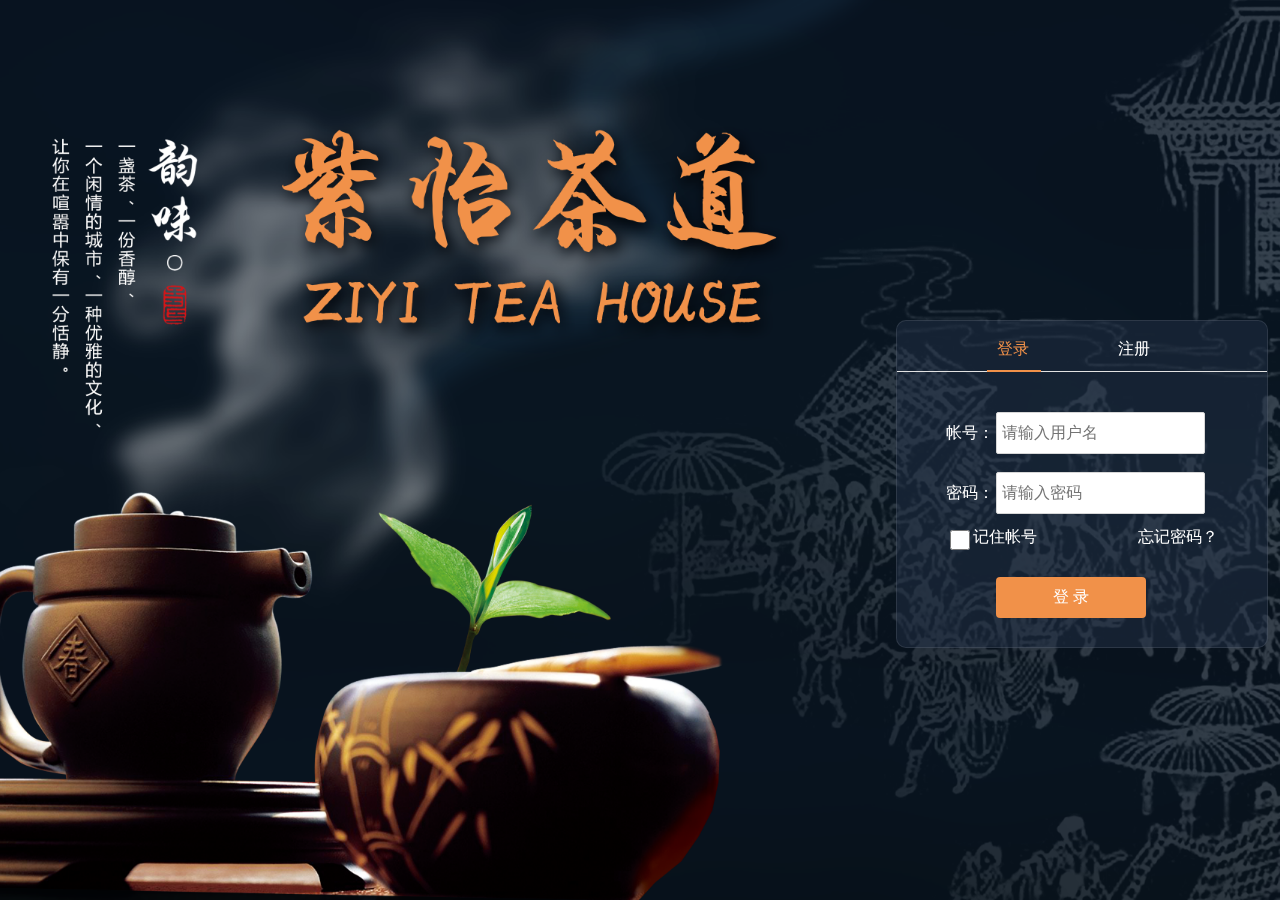
<file: logo.html>
﻿<!DOCTYPE html PUBLIC "-//W3C//DTD XHTML 1.0 Transitional//EN" "http://www.w3.org/TR/xhtml1/DTD/xhtml1-transitional.dtd">
<html xmlns="http://www.w3.org/1999/xhtml"><head>
<title>后台登录</title> 
<meta http-equiv="Content-Type" content="text/html; charset=utf-8">
<meta name="viewport" content="width=device-width, initial-scale=1.0">
<!--[if lt IE 9]>
<script src="//css3-mediaqueries-js.googlecode.com/svn/trunk/css3-mediaqueries.js"></script>
<![endif]-->
<!-- <link rel="stylesheet" type="text/css" href="css/mui.css"> -->
<link rel="stylesheet" type="text/css" href="css/logo.css"/>
</head>
<body>

<div class="login">
    
    <div class="header">
        <div class="switch" id="switch"><a class="switch_btn_focus" id="switch_qlogin" href="javascript:void(0);" tabindex="7">登录</a>
			<a class="switch_btn" id="switch_login" href="javascript:void(0);" tabindex="8">注册</a>
            <div class="switch_bottom" id="switch_bottom" style="position: absolute; width: 54px; left: -10px;"></div>
        </div>
    </div>    
      
    <div class="web_qr_login" id="web_qr_login" style="display: block;" >    
            <!--登录-->
            <div class="web_login" id="web_login">
               <div class="login-box">
        			<div class="login_form">
        				<form action="" name="loginform" id="login_form" class="loginForm" method="post">
                            <input type="hidden" name="did" value="0"/>
                            <input type="hidden" name="to" value="log"/>
                            <div class="uinArea" id="uinArea">
                                <label class="input-tips" for="u">帐号：</label>
                                <div class="inputOuter" id="uArea">                               
                                    <input type="text" id="u" name="username" placeholder="请输入用户名" class="inputstyle account"/>
                                </div>
                            </div>
                            <div class="pwdArea" id="pwdArea">
                               <label class="input-tips" for="p">密码：</label> 
                               <div class="inputOuter" id="pArea">
                                    <input type="password" id="p" name="p" placeholder="请输入密码" class="inputstyle pwd"/>
                                </div>
                            </div>
                            <style type="text/css">
                                
                            </style>
                            <div class="login-remember clearFix">
                                <label class="remember-id pull-left">
                                   
                                    <input type="checkbox" name="" value="0">

                                    <span class="remember-txt">记住帐号</span>
                                </label>
                                <a class="login-error pull-right" href="#" title="忘记密码？"> 忘记密码？</a>
                            </div>
                            <div class="subbtn">
                                <input type="submit" value="登 录" style="width:150px;" id="btnLogin" class="button_blue"/>
                            </div>
                      </form>
                   </div>   
            	</div>               
            </div>
            <!--登录end-->
    </div>

  <!--注册-->
    <div class="qlogin" id="qlogin" style="display: none; ">
   
    <div class="web_login">
        <form name="form2" id="regUser"  action="" method="post">
	        <input type="hidden" name="to" value="reg"/>
		    <input type="hidden" name="did" value="0"/>
            <ul class="reg_form" id="reg-ul">
        		<!-- <div id="userCue" class="cue">快速注册请注意格式</div> -->
                <div style="height: 40px"></div>
                <li>
                	
                    <label for="user"  class="input-tips2">用户名：</label>
                    <div class="inputOuter2">
                        <input type="text" id="user" name="user" placeholder="请输入用户名" maxlength="16" class="inputstyle2"/>
                    </div>
                    
                </li>
                
                <li>
                <label for="passwd" class="input-tips2">密码：</label>
                    <div class="inputOuter2">
                        <input type="password" id="passwd"  name="passwd" placeholder="请输入密码" maxlength="16" class="inputstyle2"/>
                    </div>
                    
                </li>
                <li>
                <label for="passwd2" class="input-tips2">确认密码：</label>
                    <div class="inputOuter2">
                        <input type="password" id="passwd2" name="" maxlength="16" placeholder="两次密码输入一致" class="inputstyle2" />
                    </div>
                    
                </li>
                
                <li>
                    <div class="regbtn">
                        <input type="button" id="reg" class="button_blue" value="注册" style="width: 150px" /> 
                    </div>
                    
                </li>
                <div class="cl"></div>
            </ul>
        </form>
           
    
    </div>
   
    
    </div>
    <!--注册end-->
</div>
</body>
<script type="text/javascript" src="js/jquery-1.9.0.min.js"></script>
<script type="text/javascript" src="js/login.js"></script>
<script type="text/javascript" src="js/logovalidate.js"></script>
<script type="text/javascript" src="layui/layui.js"></script>
<script type="text/javascript">
    layui.use(['layer'],function(){
        var layer = layui.layer;
    })
</script>
</html>
</file>
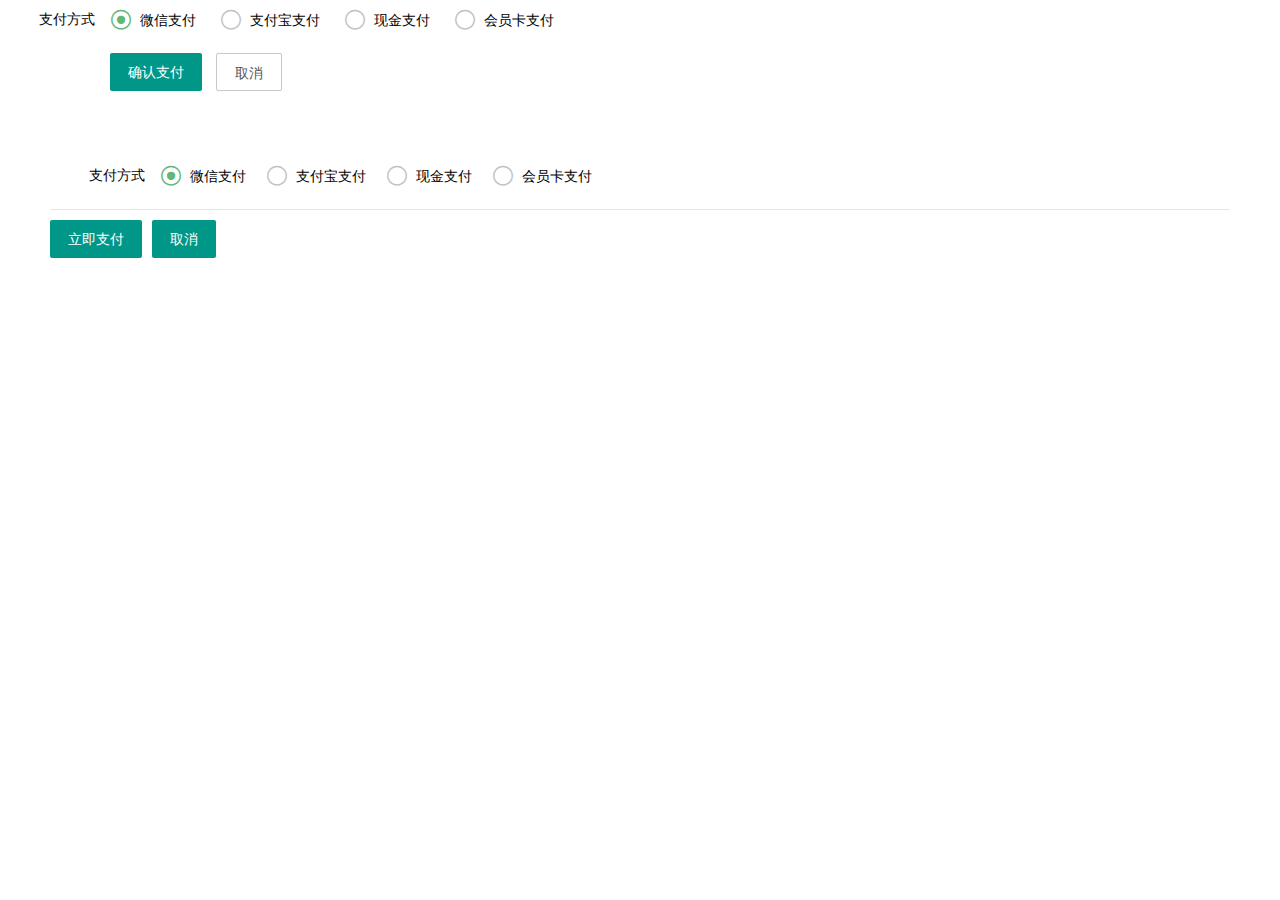
<file: payform.html>
<!DOCTYPE html PUBLIC "-//W3C//DTD XHTML 1.0 Transitional//EN" "http://www.w3.org/TR/xhtml1/DTD/xhtml1-transitional.dtd">
<html xmlns="http://www.w3.org/1999/xhtml" xml:lang="en">
<head>
	<meta http-equiv="Content-Type" content="text/html;charset=UTF-8">
	<title>Document</title>
	<link rel="stylesheet" href="layui/css/layui.css"  media="all">
</head>
<body>
	<form class="layui-form">
		<div class='layui-form-item'>
		    <label class='layui-form-label'>支付方式</label>
		    <div class='layui-input-block'>
		      <input type='radio' name='pay' value='weipay' title='微信支付' checked=''>
		      <input type='radio' name='pay' value='payb' title='支付宝支付'>
		      <input type='radio' name='pay' value='cashpay' title='现金支付'>
		      <input type='radio' name='pay' value='vippay' title='会员卡支付'>
		    </div>
		</div>
		<div class="layui-form-item">
		    <div class="layui-input-block">
		      <button class="layui-btn" lay-submit="" lay-filter="">确认支付</button>
		      <button type="button" onclick='close()' class="layui-btn layui-btn-primary" lay-filter="closebtn">取消</button>
		    </div>
		</div>
	</form>
</body>
<script src="layui/layui.js" charset="utf-8"></script>
<!-- 注意：如果你直接复制所有代码到本地，上述js路径需要改成你本地的 -->
<script>
layui.use(['form', 'layedit', 'laydate'], function(){
  var form = layui.form
  ,layer = layui.layer
  ,layedit = layui.layedit
  ,laydate = layui.laydate;
  
 function close(){
 	parent.layer.closeAll();
 }
   
 /* //监听提交
  form.on('submit(closebtn)', function(data){
    var index = parent.layer.getFrameIndex(window.name); //先得到当前iframe层的索引
    parent.layer.close(index); //再执行关闭   
  });*/
  
  
});
</script>
</html>



<form class="layui-form" style="padding:50px;"><div class="layui-form-item"><label class="layui-form-label">支付方式</label><div class="layui-input-block"><input type="radio" name="pay" value="weipay" title="微信支付" checked=""><input type="radio" name="pay" value="payb" title="支付宝支付"><input type="radio" name="pay" value="cashpay" title="现金支付"><input type="radio" name="pay" value="vippay" title="会员卡支付"></div></div><hr><button class="layui-btn" lay-submit lay-filter="btn_test">立即支付</button><button class="layui-btn" id="close">取消</button></form>
</file>
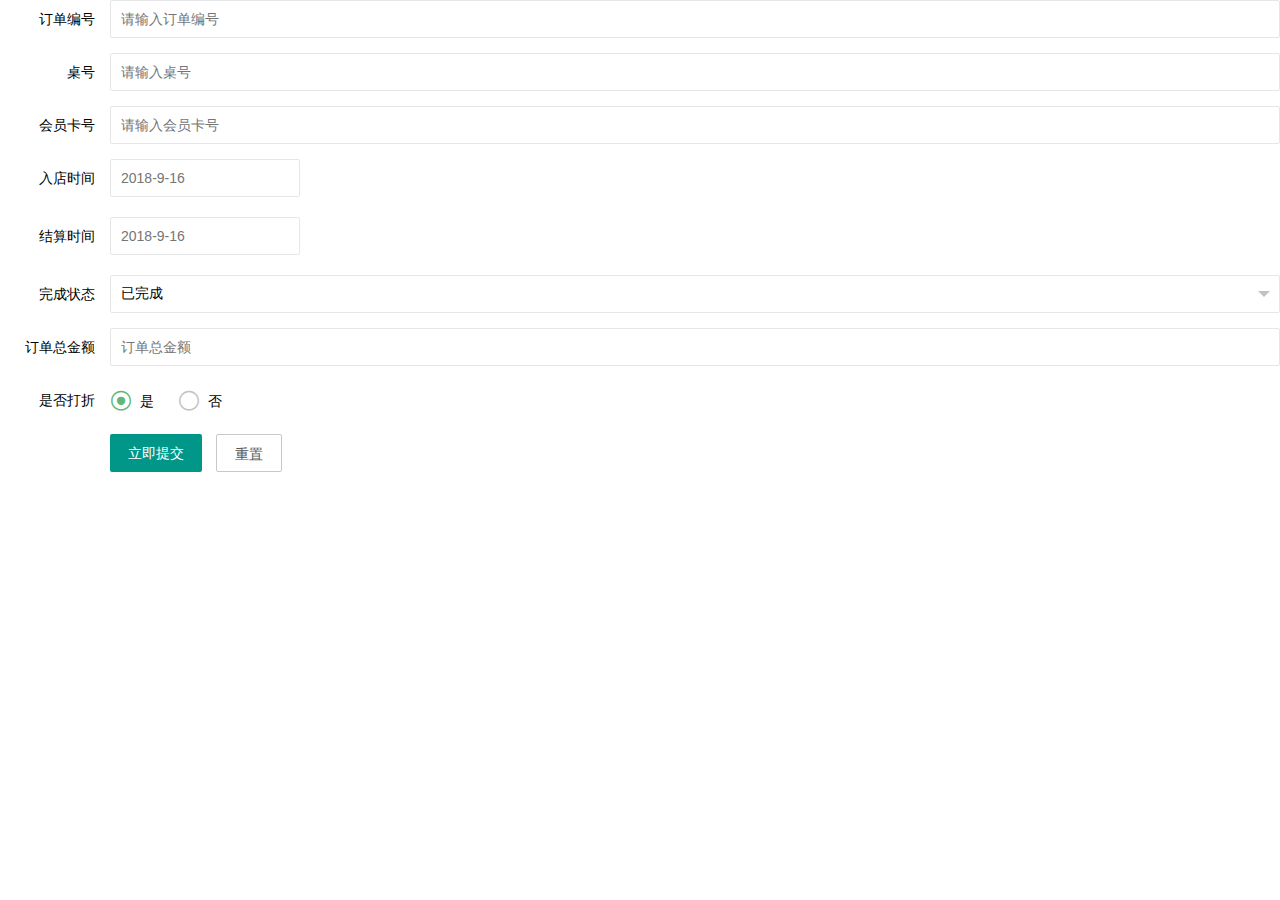
<file: ziyi/addOrder.html>
<!DOCTYPE html PUBLIC "-//W3C//DTD XHTML 1.0 Transitional//EN" "http://www.w3.org/TR/xhtml1/DTD/xhtml1-transitional.dtd">
<html xmlns="http://www.w3.org/1999/xhtml" xml:lang="en">
<head>
	<meta http-equiv="Content-Type" content="text/html;charset=UTF-8">
	<title>Document</title>
	<link rel="stylesheet" type="text/css" href="layui/css/layui.css">
	<script type="text/javascript" src="layui/layui.js"></script>
</head>
<body>
	 <form class="layui-form" action="">
		<div class="layui-form-item">
		    <label class="layui-form-label">订单编号</label>
		    <div class="layui-input-block">
		      <input type="text" name="" placeholder="请输入订单编号" class="layui-input">
		    </div>
		  </div>
		  <div class="layui-form-item">
		    <label class="layui-form-label">桌号</label>
		    <div class="layui-input-block">
		      <input type="text" name="" placeholder="请输入桌号" class="layui-input">
		    </div>
		  </div>
		  <div class="layui-form-item">
		    <label class="layui-form-label">会员卡号</label>
		    <div class="layui-input-block">
		      <input type="text" name="" placeholder="请输入会员卡号" class="layui-input">
		    </div>
		  </div>
		  <div class="layui-form-item">   
		    <div class="layui-inline">
		      <label class="layui-form-label">入店时间</label>
		      <div class="layui-input-inline">
		        <input type="text" name="date" id="date" lay-verify="date" placeholder="2018-9-16" autocomplete="off" class="layui-input">
		      </div>
		    </div>   
		  </div>
		  <div class="layui-form-item">   
		    <div class="layui-inline">
		      <label class="layui-form-label">结算时间</label>
		      <div class="layui-input-inline">
		        <input type="text" name="date" id="date" lay-verify="date" placeholder="2018-9-16" autocomplete="off" class="layui-input">
		      </div>
		    </div>   
		  </div>
		  <div class="layui-form-item">
		    <label class="layui-form-label">完成状态</label>
		    <div class="layui-input-block">
		      <select name="interest">
		        <!-- <option value=""></option> -->
		        <option value="0" selected="">已完成</option>
		        <option value="1">未完成</option>       
		      </select>
		    </div>
		  </div>
		  <div class="layui-form-item">
		    <label class="layui-form-label">订单总金额</label>
		    <div class="layui-input-block">
		      <input type="text" name="" placeholder="订单总金额" class="layui-input">
		    </div>
		  </div>
		  <div class="layui-form-item">
		    <label class="layui-form-label">是否打折</label>
		    <div class="layui-input-block">
		      <input type="radio" name="discount" value="是" title="是" checked="">
		      <input type="radio" name="discount" value="否" title="否">
		    </div>
		  </div>  
		  <div class="layui-form-item">
		    <div class="layui-input-block">
		      <button class="layui-btn">立即提交</button>
		      <button type="reset" class="layui-btn layui-btn-primary">重置</button>
		    </div>
		  </div>
	 </form>
</body>
<script type="text/javascript">
	layui.use(['form', 'layedit', 'laydate'], function(){
  var form = layui.form
  ,layer = layui.layer
  ,layedit = layui.layedit
  ,laydate = layui.laydate;
  //日期
  laydate.render({
    elem: '#date'
  });
  

});
</script>
</html>
</file>
<file: layui/css/layui.css>
/** layui-v2.4.3 MIT License By https://www.layui.com */
 .layui-inline,img{display:inline-block;vertical-align:middle}h1,h2,h3,h4,h5,h6{font-weight:400}.layui-edge,.layui-header,.layui-inline,.layui-main{position:relative}.layui-btn,.layui-edge,.layui-inline,img{vertical-align:middle}.layui-btn,.layui-disabled,.layui-icon,.layui-unselect{-webkit-user-select:none;-ms-user-select:none;-moz-user-select:none}blockquote,body,button,dd,div,dl,dt,form,h1,h2,h3,h4,h5,h6,input,li,ol,p,pre,td,textarea,th,ul{margin:0;padding:0;-webkit-tap-highlight-color:rgba(0,0,0,0)}a:active,a:hover{outline:0}img{border:none}li{list-style:none}table{border-collapse:collapse;border-spacing:0}h4,h5,h6{font-size:100%}button,input,optgroup,option,select,textarea{font-family:inherit;font-size:inherit;font-style:inherit;font-weight:inherit;outline:0}pre{white-space:pre-wrap;white-space:-moz-pre-wrap;white-space:-pre-wrap;white-space:-o-pre-wrap;word-wrap:break-word}body{line-height:24px;font:14px Helvetica Neue,Helvetica,PingFang SC,Tahoma,Arial,sans-serif}hr{height:1px;margin:10px 0;border:0;clear:both}a{color:#333;text-decoration:none}a:hover{color:#777}a cite{font-style:normal;*cursor:pointer}.layui-border-box,.layui-border-box *{box-sizing:border-box}.layui-box,.layui-box *{box-sizing:content-box}.layui-clear{clear:both;*zoom:1}.layui-clear:after{content:'\20';clear:both;*zoom:1;display:block;height:0}.layui-inline{*display:inline;*zoom:1}.layui-edge{display:inline-block;width:0;height:0;border-width:6px;border-style:dashed;border-color:transparent;overflow:hidden}.layui-edge-top{top:-4px;border-bottom-color:#999;border-bottom-style:solid}.layui-edge-right{border-left-color:#999;border-left-style:solid}.layui-edge-bottom{top:2px;border-top-color:#999;border-top-style:solid}.layui-edge-left{border-right-color:#999;border-right-style:solid}.layui-elip{text-overflow:ellipsis;overflow:hidden;white-space:nowrap}.layui-disabled,.layui-disabled:hover{color:#d2d2d2!important;cursor:not-allowed!important}.layui-circle{border-radius:100%}.layui-show{display:block!important}.layui-hide{display:none!important}@font-face{font-family:layui-icon;src:url(../font/iconfont.eot?v=240);src:url(../font/iconfont.eot?v=240#iefix) format('embedded-opentype'),url(../font/iconfont.svg?v=240#iconfont) format('svg'),url(../font/iconfont.woff?v=240) format('woff'),url(../font/iconfont.ttf?v=240) format('truetype')}.layui-icon{font-family:layui-icon!important;font-size:16px;font-style:normal;-webkit-font-smoothing:antialiased;-moz-osx-font-smoothing:grayscale}.layui-icon-reply-fill:before{content:"\e611"}.layui-icon-set-fill:before{content:"\e614"}.layui-icon-menu-fill:before{content:"\e60f"}.layui-icon-search:before{content:"\e615"}.layui-icon-share:before{content:"\e641"}.layui-icon-set-sm:before{content:"\e620"}.layui-icon-engine:before{content:"\e628"}.layui-icon-close:before{content:"\1006"}.layui-icon-close-fill:before{content:"\1007"}.layui-icon-chart-screen:before{content:"\e629"}.layui-icon-star:before{content:"\e600"}.layui-icon-circle-dot:before{content:"\e617"}.layui-icon-chat:before{content:"\e606"}.layui-icon-release:before{content:"\e609"}.layui-icon-list:before{content:"\e60a"}.layui-icon-chart:before{content:"\e62c"}.layui-icon-ok-circle:before{content:"\1005"}.layui-icon-layim-theme:before{content:"\e61b"}.layui-icon-table:before{content:"\e62d"}.layui-icon-right:before{content:"\e602"}.layui-icon-left:before{content:"\e603"}.layui-icon-cart-simple:before{content:"\e698"}.layui-icon-face-cry:before{content:"\e69c"}.layui-icon-face-smile:before{content:"\e6af"}.layui-icon-survey:before{content:"\e6b2"}.layui-icon-tree:before{content:"\e62e"}.layui-icon-upload-circle:before{content:"\e62f"}.layui-icon-add-circle:before{content:"\e61f"}.layui-icon-download-circle:before{content:"\e601"}.layui-icon-templeate-1:before{content:"\e630"}.layui-icon-util:before{content:"\e631"}.layui-icon-face-surprised:before{content:"\e664"}.layui-icon-edit:before{content:"\e642"}.layui-icon-speaker:before{content:"\e645"}.layui-icon-down:before{content:"\e61a"}.layui-icon-file:before{content:"\e621"}.layui-icon-layouts:before{content:"\e632"}.layui-icon-rate-half:before{content:"\e6c9"}.layui-icon-add-circle-fine:before{content:"\e608"}.layui-icon-prev-circle:before{content:"\e633"}.layui-icon-read:before{content:"\e705"}.layui-icon-404:before{content:"\e61c"}.layui-icon-carousel:before{content:"\e634"}.layui-icon-help:before{content:"\e607"}.layui-icon-code-circle:before{content:"\e635"}.layui-icon-water:before{content:"\e636"}.layui-icon-username:before{content:"\e66f"}.layui-icon-find-fill:before{content:"\e670"}.layui-icon-about:before{content:"\e60b"}.layui-icon-location:before{content:"\e715"}.layui-icon-up:before{content:"\e619"}.layui-icon-pause:before{content:"\e651"}.layui-icon-date:before{content:"\e637"}.layui-icon-layim-uploadfile:before{content:"\e61d"}.layui-icon-delete:before{content:"\e640"}.layui-icon-play:before{content:"\e652"}.layui-icon-top:before{content:"\e604"}.layui-icon-friends:before{content:"\e612"}.layui-icon-refresh-3:before{content:"\e9aa"}.layui-icon-ok:before{content:"\e605"}.layui-icon-layer:before{content:"\e638"}.layui-icon-face-smile-fine:before{content:"\e60c"}.layui-icon-dollar:before{content:"\e659"}.layui-icon-group:before{content:"\e613"}.layui-icon-layim-download:before{content:"\e61e"}.layui-icon-picture-fine:before{content:"\e60d"}.layui-icon-link:before{content:"\e64c"}.layui-icon-diamond:before{content:"\e735"}.layui-icon-log:before{content:"\e60e"}.layui-icon-rate-solid:before{content:"\e67a"}.layui-icon-fonts-del:before{content:"\e64f"}.layui-icon-unlink:before{content:"\e64d"}.layui-icon-fonts-clear:before{content:"\e639"}.layui-icon-triangle-r:before{content:"\e623"}.layui-icon-circle:before{content:"\e63f"}.layui-icon-radio:before{content:"\e643"}.layui-icon-align-center:before{content:"\e647"}.layui-icon-align-right:before{content:"\e648"}.layui-icon-align-left:before{content:"\e649"}.layui-icon-loading-1:before{content:"\e63e"}.layui-icon-return:before{content:"\e65c"}.layui-icon-fonts-strong:before{content:"\e62b"}.layui-icon-upload:before{content:"\e67c"}.layui-icon-dialogue:before{content:"\e63a"}.layui-icon-video:before{content:"\e6ed"}.layui-icon-headset:before{content:"\e6fc"}.layui-icon-cellphone-fine:before{content:"\e63b"}.layui-icon-add-1:before{content:"\e654"}.layui-icon-face-smile-b:before{content:"\e650"}.layui-icon-fonts-html:before{content:"\e64b"}.layui-icon-form:before{content:"\e63c"}.layui-icon-cart:before{content:"\e657"}.layui-icon-camera-fill:before{content:"\e65d"}.layui-icon-tabs:before{content:"\e62a"}.layui-icon-fonts-code:before{content:"\e64e"}.layui-icon-fire:before{content:"\e756"}.layui-icon-set:before{content:"\e716"}.layui-icon-fonts-u:before{content:"\e646"}.layui-icon-triangle-d:before{content:"\e625"}.layui-icon-tips:before{content:"\e702"}.layui-icon-picture:before{content:"\e64a"}.layui-icon-more-vertical:before{content:"\e671"}.layui-icon-flag:before{content:"\e66c"}.layui-icon-loading:before{content:"\e63d"}.layui-icon-fonts-i:before{content:"\e644"}.layui-icon-refresh-1:before{content:"\e666"}.layui-icon-rmb:before{content:"\e65e"}.layui-icon-home:before{content:"\e68e"}.layui-icon-user:before{content:"\e770"}.layui-icon-notice:before{content:"\e667"}.layui-icon-login-weibo:before{content:"\e675"}.layui-icon-voice:before{content:"\e688"}.layui-icon-upload-drag:before{content:"\e681"}.layui-icon-login-qq:before{content:"\e676"}.layui-icon-snowflake:before{content:"\e6b1"}.layui-icon-file-b:before{content:"\e655"}.layui-icon-template:before{content:"\e663"}.layui-icon-auz:before{content:"\e672"}.layui-icon-console:before{content:"\e665"}.layui-icon-app:before{content:"\e653"}.layui-icon-prev:before{content:"\e65a"}.layui-icon-website:before{content:"\e7ae"}.layui-icon-next:before{content:"\e65b"}.layui-icon-component:before{content:"\e857"}.layui-icon-more:before{content:"\e65f"}.layui-icon-login-wechat:before{content:"\e677"}.layui-icon-shrink-right:before{content:"\e668"}.layui-icon-spread-left:before{content:"\e66b"}.layui-icon-camera:before{content:"\e660"}.layui-icon-note:before{content:"\e66e"}.layui-icon-refresh:before{content:"\e669"}.layui-icon-female:before{content:"\e661"}.layui-icon-male:before{content:"\e662"}.layui-icon-password:before{content:"\e673"}.layui-icon-senior:before{content:"\e674"}.layui-icon-theme:before{content:"\e66a"}.layui-icon-tread:before{content:"\e6c5"}.layui-icon-praise:before{content:"\e6c6"}.layui-icon-star-fill:before{content:"\e658"}.layui-icon-rate:before{content:"\e67b"}.layui-icon-template-1:before{content:"\e656"}.layui-icon-vercode:before{content:"\e679"}.layui-icon-cellphone:before{content:"\e678"}.layui-icon-screen-full:before{content:"\e622"}.layui-icon-screen-restore:before{content:"\e758"}.layui-icon-cols:before{content:"\e610"}.layui-icon-export:before{content:"\e67d"}.layui-icon-print:before{content:"\e66d"}.layui-icon-slider:before{content:"\e714"}.layui-main{width:1140px;margin:0 auto}.layui-header{z-index:1000;height:60px}.layui-header a:hover{transition:all .5s;-webkit-transition:all .5s}.layui-side{position:fixed;left:0;top:0;bottom:0;z-index:999;width:200px;overflow-x:hidden}.layui-side-scroll{position:relative;width:220px;height:100%;overflow-x:hidden}.layui-body{position:absolute;left:200px;right:0;top:0;bottom:0;z-index:998;width:auto;overflow:hidden;overflow-y:auto;box-sizing:border-box}.layui-layout-body{overflow:hidden}.layui-layout-admin .layui-header{background-color:#23262E}.layui-layout-admin .layui-side{top:60px;width:200px;overflow-x:hidden}.layui-layout-admin .layui-body{top:60px;bottom:44px}.layui-layout-admin .layui-main{width:auto;margin:0 15px}.layui-layout-admin .layui-footer{position:fixed;left:200px;right:0;bottom:0;height:44px;line-height:44px;padding:0 15px;background-color:#eee}.layui-layout-admin .layui-logo{position:absolute;left:0;top:0;width:200px;height:100%;line-height:60px;text-align:center;color:#009688;font-size:16px}.layui-layout-admin .layui-header .layui-nav{background:0 0}.layui-layout-left{position:absolute!important;left:200px;top:0}.layui-layout-right{position:absolute!important;right:0;top:0}.layui-container{position:relative;margin:0 auto;padding:0 15px;box-sizing:border-box}.layui-fluid{position:relative;margin:0 auto;padding:0 15px}.layui-row:after,.layui-row:before{content:'';display:block;clear:both}.layui-col-lg1,.layui-col-lg10,.layui-col-lg11,.layui-col-lg12,.layui-col-lg2,.layui-col-lg3,.layui-col-lg4,.layui-col-lg5,.layui-col-lg6,.layui-col-lg7,.layui-col-lg8,.layui-col-lg9,.layui-col-md1,.layui-col-md10,.layui-col-md11,.layui-col-md12,.layui-col-md2,.layui-col-md3,.layui-col-md4,.layui-col-md5,.layui-col-md6,.layui-col-md7,.layui-col-md8,.layui-col-md9,.layui-col-sm1,.layui-col-sm10,.layui-col-sm11,.layui-col-sm12,.layui-col-sm2,.layui-col-sm3,.layui-col-sm4,.layui-col-sm5,.layui-col-sm6,.layui-col-sm7,.layui-col-sm8,.layui-col-sm9,.layui-col-xs1,.layui-col-xs10,.layui-col-xs11,.layui-col-xs12,.layui-col-xs2,.layui-col-xs3,.layui-col-xs4,.layui-col-xs5,.layui-col-xs6,.layui-col-xs7,.layui-col-xs8,.layui-col-xs9{position:relative;display:block;box-sizing:border-box}.layui-col-xs1,.layui-col-xs10,.layui-col-xs11,.layui-col-xs12,.layui-col-xs2,.layui-col-xs3,.layui-col-xs4,.layui-col-xs5,.layui-col-xs6,.layui-col-xs7,.layui-col-xs8,.layui-col-xs9{float:left}.layui-col-xs1{width:8.33333333%}.layui-col-xs2{width:16.66666667%}.layui-col-xs3{width:25%}.layui-col-xs4{width:33.33333333%}.layui-col-xs5{width:41.66666667%}.layui-col-xs6{width:50%}.layui-col-xs7{width:58.33333333%}.layui-col-xs8{width:66.66666667%}.layui-col-xs9{width:75%}.layui-col-xs10{width:83.33333333%}.layui-col-xs11{width:91.66666667%}.layui-col-xs12{width:100%}.layui-col-xs-offset1{margin-left:8.33333333%}.layui-col-xs-offset2{margin-left:16.66666667%}.layui-col-xs-offset3{margin-left:25%}.layui-col-xs-offset4{margin-left:33.33333333%}.layui-col-xs-offset5{margin-left:41.66666667%}.layui-col-xs-offset6{margin-left:50%}.layui-col-xs-offset7{margin-left:58.33333333%}.layui-col-xs-offset8{margin-left:66.66666667%}.layui-col-xs-offset9{margin-left:75%}.layui-col-xs-offset10{margin-left:83.33333333%}.layui-col-xs-offset11{margin-left:91.66666667%}.layui-col-xs-offset12{margin-left:100%}@media screen and (max-width:768px){.layui-hide-xs{display:none!important}.layui-show-xs-block{display:block!important}.layui-show-xs-inline{display:inline!important}.layui-show-xs-inline-block{display:inline-block!important}}@media screen and (min-width:768px){.layui-container{width:750px}.layui-hide-sm{display:none!important}.layui-show-sm-block{display:block!important}.layui-show-sm-inline{display:inline!important}.layui-show-sm-inline-block{display:inline-block!important}.layui-col-sm1,.layui-col-sm10,.layui-col-sm11,.layui-col-sm12,.layui-col-sm2,.layui-col-sm3,.layui-col-sm4,.layui-col-sm5,.layui-col-sm6,.layui-col-sm7,.layui-col-sm8,.layui-col-sm9{float:left}.layui-col-sm1{width:8.33333333%}.layui-col-sm2{width:16.66666667%}.layui-col-sm3{width:25%}.layui-col-sm4{width:33.33333333%}.layui-col-sm5{width:41.66666667%}.layui-col-sm6{width:50%}.layui-col-sm7{width:58.33333333%}.layui-col-sm8{width:66.66666667%}.layui-col-sm9{width:75%}.layui-col-sm10{width:83.33333333%}.layui-col-sm11{width:91.66666667%}.layui-col-sm12{width:100%}.layui-col-sm-offset1{margin-left:8.33333333%}.layui-col-sm-offset2{margin-left:16.66666667%}.layui-col-sm-offset3{margin-left:25%}.layui-col-sm-offset4{margin-left:33.33333333%}.layui-col-sm-offset5{margin-left:41.66666667%}.layui-col-sm-offset6{margin-left:50%}.layui-col-sm-offset7{margin-left:58.33333333%}.layui-col-sm-offset8{margin-left:66.66666667%}.layui-col-sm-offset9{margin-left:75%}.layui-col-sm-offset10{margin-left:83.33333333%}.layui-col-sm-offset11{margin-left:91.66666667%}.layui-col-sm-offset12{margin-left:100%}}@media screen and (min-width:992px){.layui-container{width:970px}.layui-hide-md{display:none!important}.layui-show-md-block{display:block!important}.layui-show-md-inline{display:inline!important}.layui-show-md-inline-block{display:inline-block!important}.layui-col-md1,.layui-col-md10,.layui-col-md11,.layui-col-md12,.layui-col-md2,.layui-col-md3,.layui-col-md4,.layui-col-md5,.layui-col-md6,.layui-col-md7,.layui-col-md8,.layui-col-md9{float:left}.layui-col-md1{width:8.33333333%}.layui-col-md2{width:16.66666667%}.layui-col-md3{width:25%}.layui-col-md4{width:33.33333333%}.layui-col-md5{width:41.66666667%}.layui-col-md6{width:50%}.layui-col-md7{width:58.33333333%}.layui-col-md8{width:66.66666667%}.layui-col-md9{width:75%}.layui-col-md10{width:83.33333333%}.layui-col-md11{width:91.66666667%}.layui-col-md12{width:100%}.layui-col-md-offset1{margin-left:8.33333333%}.layui-col-md-offset2{margin-left:16.66666667%}.layui-col-md-offset3{margin-left:25%}.layui-col-md-offset4{margin-left:33.33333333%}.layui-col-md-offset5{margin-left:41.66666667%}.layui-col-md-offset6{margin-left:50%}.layui-col-md-offset7{margin-left:58.33333333%}.layui-col-md-offset8{margin-left:66.66666667%}.layui-col-md-offset9{margin-left:75%}.layui-col-md-offset10{margin-left:83.33333333%}.layui-col-md-offset11{margin-left:91.66666667%}.layui-col-md-offset12{margin-left:100%}}@media screen and (min-width:1200px){.layui-container{width:1170px}.layui-hide-lg{display:none!important}.layui-show-lg-block{display:block!important}.layui-show-lg-inline{display:inline!important}.layui-show-lg-inline-block{display:inline-block!important}.layui-col-lg1,.layui-col-lg10,.layui-col-lg11,.layui-col-lg12,.layui-col-lg2,.layui-col-lg3,.layui-col-lg4,.layui-col-lg5,.layui-col-lg6,.layui-col-lg7,.layui-col-lg8,.layui-col-lg9{float:left}.layui-col-lg1{width:8.33333333%}.layui-col-lg2{width:16.66666667%}.layui-col-lg3{width:25%}.layui-col-lg4{width:33.33333333%}.layui-col-lg5{width:41.66666667%}.layui-col-lg6{width:50%}.layui-col-lg7{width:58.33333333%}.layui-col-lg8{width:66.66666667%}.layui-col-lg9{width:75%}.layui-col-lg10{width:83.33333333%}.layui-col-lg11{width:91.66666667%}.layui-col-lg12{width:100%}.layui-col-lg-offset1{margin-left:8.33333333%}.layui-col-lg-offset2{margin-left:16.66666667%}.layui-col-lg-offset3{margin-left:25%}.layui-col-lg-offset4{margin-left:33.33333333%}.layui-col-lg-offset5{margin-left:41.66666667%}.layui-col-lg-offset6{margin-left:50%}.layui-col-lg-offset7{margin-left:58.33333333%}.layui-col-lg-offset8{margin-left:66.66666667%}.layui-col-lg-offset9{margin-left:75%}.layui-col-lg-offset10{margin-left:83.33333333%}.layui-col-lg-offset11{margin-left:91.66666667%}.layui-col-lg-offset12{margin-left:100%}}.layui-col-space1{margin:-.5px}.layui-col-space1>*{padding:.5px}.layui-col-space3{margin:-1.5px}.layui-col-space3>*{padding:1.5px}.layui-col-space5{margin:-2.5px}.layui-col-space5>*{padding:2.5px}.layui-col-space8{margin:-3.5px}.layui-col-space8>*{padding:3.5px}.layui-col-space10{margin:-5px}.layui-col-space10>*{padding:5px}.layui-col-space12{margin:-6px}.layui-col-space12>*{padding:6px}.layui-col-space15{margin:-7.5px}.layui-col-space15>*{padding:7.5px}.layui-col-space18{margin:-9px}.layui-col-space18>*{padding:9px}.layui-col-space20{margin:-10px}.layui-col-space20>*{padding:10px}.layui-col-space22{margin:-11px}.layui-col-space22>*{padding:11px}.layui-col-space25{margin:-12.5px}.layui-col-space25>*{padding:12.5px}.layui-col-space30{margin:-15px}.layui-col-space30>*{padding:15px}.layui-btn,.layui-input,.layui-select,.layui-textarea,.layui-upload-button{outline:0;-webkit-appearance:none;transition:all .3s;-webkit-transition:all .3s;box-sizing:border-box}.layui-elem-quote{margin-bottom:10px;padding:15px;line-height:22px;border-left:5px solid #009688;border-radius:0 2px 2px 0;background-color:#f2f2f2}.layui-quote-nm{border-style:solid;border-width:1px 1px 1px 5px;background:0 0}.layui-elem-field{margin-bottom:10px;padding:0;border-width:1px;border-style:solid}.layui-elem-field legend{margin-left:20px;padding:0 10px;font-size:20px;font-weight:300}.layui-field-title{margin:10px 0 20px;border-width:1px 0 0}.layui-field-box{padding:10px 15px}.layui-field-title .layui-field-box{padding:10px 0}.layui-progress{position:relative;height:6px;border-radius:20px;background-color:#e2e2e2}.layui-progress-bar{position:absolute;left:0;top:0;width:0;max-width:100%;height:6px;border-radius:20px;text-align:right;background-color:#5FB878;transition:all .3s;-webkit-transition:all .3s}.layui-progress-big,.layui-progress-big .layui-progress-bar{height:18px;line-height:18px}.layui-progress-text{position:relative;top:-20px;line-height:18px;font-size:12px;color:#666}.layui-progress-big .layui-progress-text{position:static;padding:0 10px;color:#fff}.layui-collapse{border-width:1px;border-style:solid;border-radius:2px}.layui-colla-content,.layui-colla-item{border-top-width:1px;border-top-style:solid}.layui-colla-item:first-child{border-top:none}.layui-colla-title{position:relative;height:42px;line-height:42px;padding:0 15px 0 35px;color:#333;background-color:#f2f2f2;cursor:pointer;font-size:14px;overflow:hidden}.layui-colla-content{display:none;padding:10px 15px;line-height:22px;color:#666}.layui-colla-icon{position:absolute;left:15px;top:0;font-size:14px}.layui-card{margin-bottom:15px;border-radius:2px;background-color:#fff;box-shadow:0 1px 2px 0 rgba(0,0,0,.05)}.layui-card:last-child{margin-bottom:0}.layui-card-header{position:relative;height:42px;line-height:42px;padding:0 15px;border-bottom:1px solid #f6f6f6;color:#333;border-radius:2px 2px 0 0;font-size:14px}.layui-bg-black,.layui-bg-blue,.layui-bg-cyan,.layui-bg-green,.layui-bg-orange,.layui-bg-red{color:#fff!important}.layui-card-body{position:relative;padding:10px 15px;line-height:24px}.layui-card-body[pad15]{padding:15px}.layui-card-body[pad20]{padding:20px}.layui-card-body .layui-table{margin:5px 0}.layui-card .layui-tab{margin:0}.layui-panel-window{position:relative;padding:15px;border-radius:0;border-top:5px solid #E6E6E6;background-color:#fff}.layui-auxiliar-moving{position:fixed;left:0;right:0;top:0;bottom:0;width:100%;height:100%;background:0 0;z-index:9999999999}.layui-form-label,.layui-form-mid,.layui-form-select,.layui-input-block,.layui-input-inline,.layui-textarea{position:relative}.layui-bg-red{background-color:#FF5722!important}.layui-bg-orange{background-color:#FFB800!important}.layui-bg-green{background-color:#009688!important}.layui-bg-cyan{background-color:#2F4056!important}.layui-bg-blue{background-color:#1E9FFF!important}.layui-bg-black{background-color:#393D49!important}.layui-bg-gray{background-color:#eee!important;color:#666!important}.layui-badge-rim,.layui-colla-content,.layui-colla-item,.layui-collapse,.layui-elem-field,.layui-form-pane .layui-form-item[pane],.layui-form-pane .layui-form-label,.layui-input,.layui-layedit,.layui-layedit-tool,.layui-quote-nm,.layui-select,.layui-tab-bar,.layui-tab-card,.layui-tab-title,.layui-tab-title .layui-this:after,.layui-textarea{border-color:#e6e6e6}.layui-timeline-item:before,hr{background-color:#e6e6e6}.layui-text{line-height:22px;font-size:14px;color:#666}.layui-text h1,.layui-text h2,.layui-text h3{font-weight:500;color:#333}.layui-text h1{font-size:30px}.layui-text h2{font-size:24px}.layui-text h3{font-size:18px}.layui-text a:not(.layui-btn){color:#01AAED}.layui-text a:not(.layui-btn):hover{text-decoration:underline}.layui-text ul{padding:5px 0 5px 15px}.layui-text ul li{margin-top:5px;list-style-type:disc}.layui-text em,.layui-word-aux{color:#999!important;padding:0 5px!important}.layui-btn{display:inline-block;height:38px;line-height:38px;padding:0 18px;background-color:#009688;color:#fff;white-space:nowrap;text-align:center;font-size:14px;border:none;border-radius:2px;cursor:pointer}.layui-btn:hover{opacity:.8;filter:alpha(opacity=80);color:#fff}.layui-btn:active{opacity:1;filter:alpha(opacity=100)}.layui-btn+.layui-btn{margin-left:10px}.layui-btn-container{font-size:0}.layui-btn-container .layui-btn{margin-right:10px;margin-bottom:10px}.layui-btn-container .layui-btn+.layui-btn{margin-left:0}.layui-table .layui-btn-container .layui-btn{margin-bottom:9px}.layui-btn-radius{border-radius:100px}.layui-btn .layui-icon{margin-right:3px;font-size:18px;vertical-align:bottom;vertical-align:middle\9}.layui-btn-primary{border:1px solid #C9C9C9;background-color:#fff;color:#555}.layui-btn-primary:hover{border-color:#009688;color:#333}.layui-btn-normal{background-color:#1E9FFF}.layui-btn-warm{background-color:#FFB800}.layui-btn-danger{background-color:#FF5722}.layui-btn-disabled,.layui-btn-disabled:active,.layui-btn-disabled:hover{border:1px solid #e6e6e6;background-color:#FBFBFB;color:#C9C9C9;cursor:not-allowed;opacity:1}.layui-btn-lg{height:44px;line-height:44px;padding:0 25px;font-size:16px}.layui-btn-sm{height:30px;line-height:30px;padding:0 10px;font-size:12px}.layui-btn-sm i{font-size:16px!important}.layui-btn-xs{height:22px;line-height:22px;padding:0 5px;font-size:12px}.layui-btn-xs i{font-size:14px!important}.layui-btn-group{display:inline-block;vertical-align:middle;font-size:0}.layui-btn-group .layui-btn{margin-left:0!important;margin-right:0!important;border-left:1px solid rgba(255,255,255,.5);border-radius:0}.layui-btn-group .layui-btn-primary{border-left:none}.layui-btn-group .layui-btn-primary:hover{border-color:#C9C9C9;color:#009688}.layui-btn-group .layui-btn:first-child{border-left:none;border-radius:2px 0 0 2px}.layui-btn-group .layui-btn-primary:first-child{border-left:1px solid #c9c9c9}.layui-btn-group .layui-btn:last-child{border-radius:0 2px 2px 0}.layui-btn-group .layui-btn+.layui-btn{margin-left:0}.layui-btn-group+.layui-btn-group{margin-left:10px}.layui-btn-fluid{width:100%}.layui-input,.layui-select,.layui-textarea{height:38px;line-height:1.3;line-height:38px\9;border-width:1px;border-style:solid;background-color:#fff;border-radius:2px}.layui-input::-webkit-input-placeholder,.layui-select::-webkit-input-placeholder,.layui-textarea::-webkit-input-placeholder{line-height:1.3}.layui-input,.layui-textarea{display:block;width:100%;padding-left:10px}.layui-input:hover,.layui-textarea:hover{border-color:#D2D2D2!important}.layui-input:focus,.layui-textarea:focus{border-color:#C9C9C9!important}.layui-textarea{min-height:100px;height:auto;line-height:20px;padding:6px 10px;resize:vertical}.layui-select{padding:0 10px}.layui-form input[type=checkbox],.layui-form input[type=radio],.layui-form select{display:none}.layui-form [lay-ignore]{display:initial}.layui-form-item{margin-bottom:15px;clear:both;*zoom:1}.layui-form-item:after{content:'\20';clear:both;*zoom:1;display:block;height:0}.layui-form-label{float:left;display:block;padding:9px 15px;width:80px;font-weight:400;line-height:20px;text-align:right}.layui-form-label-col{display:block;float:none;padding:9px 0;line-height:20px;text-align:left}.layui-form-item .layui-inline{margin-bottom:5px;margin-right:10px}.layui-input-block{margin-left:110px;min-height:36px}.layui-input-inline{display:inline-block;vertical-align:middle}.layui-form-item .layui-input-inline{float:left;width:190px;margin-right:10px}.layui-form-text .layui-input-inline{width:auto}.layui-form-mid{float:left;display:block;padding:9px 0!important;line-height:20px;margin-right:10px}.layui-form-danger+.layui-form-select .layui-input,.layui-form-danger:focus{border-color:#FF5722!important}.layui-form-select .layui-input{padding-right:30px;cursor:pointer}.layui-form-select .layui-edge{position:absolute;right:10px;top:50%;margin-top:-3px;cursor:pointer;border-width:6px;border-top-color:#c2c2c2;border-top-style:solid;transition:all .3s;-webkit-transition:all .3s}.layui-form-select dl{display:none;position:absolute;left:0;top:42px;padding:5px 0;z-index:899;min-width:100%;border:1px solid #d2d2d2;max-height:300px;overflow-y:auto;background-color:#fff;border-radius:2px;box-shadow:0 2px 4px rgba(0,0,0,.12);box-sizing:border-box}.layui-form-select dl dd,.layui-form-select dl dt{padding:0 10px;line-height:36px;white-space:nowrap;overflow:hidden;text-overflow:ellipsis}.layui-form-select dl dt{font-size:12px;color:#999}.layui-form-select dl dd{cursor:pointer}.layui-form-select dl dd:hover{background-color:#f2f2f2;-webkit-transition:.5s all;transition:.5s all}.layui-form-select .layui-select-group dd{padding-left:20px}.layui-form-select dl dd.layui-select-tips{padding-left:10px!important;color:#999}.layui-form-select dl dd.layui-this{background-color:#5FB878;color:#fff}.layui-form-checkbox,.layui-form-select dl dd.layui-disabled{background-color:#fff}.layui-form-selected dl{display:block}.layui-form-checkbox,.layui-form-checkbox *,.layui-form-switch{display:inline-block;vertical-align:middle}.layui-form-selected .layui-edge{margin-top:-9px;-webkit-transform:rotate(180deg);transform:rotate(180deg);margin-top:-3px\9}:root .layui-form-selected .layui-edge{margin-top:-9px\0/IE9}.layui-form-selectup dl{top:auto;bottom:42px}.layui-select-none{margin:5px 0;text-align:center;color:#999}.layui-select-disabled .layui-disabled{border-color:#eee!important}.layui-select-disabled .layui-edge{border-top-color:#d2d2d2}.layui-form-checkbox{position:relative;height:30px;line-height:30px;margin-right:10px;padding-right:30px;cursor:pointer;font-size:0;-webkit-transition:.1s linear;transition:.1s linear;box-sizing:border-box}.layui-form-checkbox span{padding:0 10px;height:100%;font-size:14px;border-radius:2px 0 0 2px;background-color:#d2d2d2;color:#fff;overflow:hidden;white-space:nowrap;text-overflow:ellipsis}.layui-form-checkbox:hover span{background-color:#c2c2c2}.layui-form-checkbox i{position:absolute;right:0;top:0;width:30px;height:28px;border:1px solid #d2d2d2;border-left:none;border-radius:0 2px 2px 0;color:#fff;font-size:20px;text-align:center}.layui-form-checkbox:hover i{border-color:#c2c2c2;color:#c2c2c2}.layui-form-checked,.layui-form-checked:hover{border-color:#5FB878}.layui-form-checked span,.layui-form-checked:hover span{background-color:#5FB878}.layui-form-checked i,.layui-form-checked:hover i{color:#5FB878}.layui-form-item .layui-form-checkbox{margin-top:4px}.layui-form-checkbox[lay-skin=primary]{height:auto!important;line-height:normal!important;min-width:18px;min-height:18px;border:none!important;margin-right:0;padding-left:28px;padding-right:0;background:0 0}.layui-form-checkbox[lay-skin=primary] span{padding-left:0;padding-right:15px;line-height:18px;background:0 0;color:#666}.layui-form-checkbox[lay-skin=primary] i{right:auto;left:0;width:16px;height:16px;line-height:16px;border:1px solid #d2d2d2;font-size:12px;border-radius:2px;background-color:#fff;-webkit-transition:.1s linear;transition:.1s linear}.layui-form-checkbox[lay-skin=primary]:hover i{border-color:#5FB878;color:#fff}.layui-form-checked[lay-skin=primary] i{border-color:#5FB878;background-color:#5FB878;color:#fff}.layui-checkbox-disbaled[lay-skin=primary] span{background:0 0!important;color:#c2c2c2}.layui-checkbox-disbaled[lay-skin=primary]:hover i{border-color:#d2d2d2}.layui-form-item .layui-form-checkbox[lay-skin=primary]{margin-top:10px}.layui-form-switch{position:relative;height:22px;line-height:22px;min-width:35px;padding:0 5px;margin-top:8px;border:1px solid #d2d2d2;border-radius:20px;cursor:pointer;background-color:#fff;-webkit-transition:.1s linear;transition:.1s linear}.layui-form-switch i{position:absolute;left:5px;top:3px;width:16px;height:16px;border-radius:20px;background-color:#d2d2d2;-webkit-transition:.1s linear;transition:.1s linear}.layui-form-switch em{position:relative;top:0;width:25px;margin-left:21px;padding:0!important;text-align:center!important;color:#999!important;font-style:normal!important;font-size:12px}.layui-form-onswitch{border-color:#5FB878;background-color:#5FB878}.layui-checkbox-disbaled,.layui-checkbox-disbaled i{border-color:#e2e2e2!important}.layui-form-onswitch i{left:100%;margin-left:-21px;background-color:#fff}.layui-form-onswitch em{margin-left:5px;margin-right:21px;color:#fff!important}.layui-checkbox-disbaled span{background-color:#e2e2e2!important}.layui-checkbox-disbaled:hover i{color:#fff!important}[lay-radio]{display:none}.layui-form-radio,.layui-form-radio *{display:inline-block;vertical-align:middle}.layui-form-radio{line-height:28px;margin:6px 10px 0 0;padding-right:10px;cursor:pointer;font-size:0}.layui-form-radio *{font-size:14px}.layui-form-radio>i{margin-right:8px;font-size:22px;color:#c2c2c2}.layui-form-radio>i:hover,.layui-form-radioed>i{color:#5FB878}.layui-radio-disbaled>i{color:#e2e2e2!important}.layui-form-pane .layui-form-label{width:110px;padding:8px 15px;height:38px;line-height:20px;border-width:1px;border-style:solid;border-radius:2px 0 0 2px;text-align:center;background-color:#FBFBFB;overflow:hidden;white-space:nowrap;text-overflow:ellipsis;box-sizing:border-box}.layui-form-pane .layui-input-inline{margin-left:-1px}.layui-form-pane .layui-input-block{margin-left:110px;left:-1px}.layui-form-pane .layui-input{border-radius:0 2px 2px 0}.layui-form-pane .layui-form-text .layui-form-label{float:none;width:100%;border-radius:2px;box-sizing:border-box;text-align:left}.layui-form-pane .layui-form-text .layui-input-inline{display:block;margin:0;top:-1px;clear:both}.layui-form-pane .layui-form-text .layui-input-block{margin:0;left:0;top:-1px}.layui-form-pane .layui-form-text .layui-textarea{min-height:100px;border-radius:0 0 2px 2px}.layui-form-pane .layui-form-checkbox{margin:4px 0 4px 10px}.layui-form-pane .layui-form-radio,.layui-form-pane .layui-form-switch{margin-top:6px;margin-left:10px}.layui-form-pane .layui-form-item[pane]{position:relative;border-width:1px;border-style:solid}.layui-form-pane .layui-form-item[pane] .layui-form-label{position:absolute;left:0;top:0;height:100%;border-width:0 1px 0 0}.layui-form-pane .layui-form-item[pane] .layui-input-inline{margin-left:110px}@media screen and (max-width:450px){.layui-form-item .layui-form-label{text-overflow:ellipsis;overflow:hidden;white-space:nowrap}.layui-form-item .layui-inline{display:block;margin-right:0;margin-bottom:20px;clear:both}.layui-form-item .layui-inline:after{content:'\20';clear:both;display:block;height:0}.layui-form-item .layui-input-inline{display:block;float:none;left:-3px;width:auto;margin:0 0 10px 112px}.layui-form-item .layui-input-inline+.layui-form-mid{margin-left:110px;top:-5px;padding:0}.layui-form-item .layui-form-checkbox{margin-right:5px;margin-bottom:5px}}.layui-layedit{border-width:1px;border-style:solid;border-radius:2px}.layui-layedit-tool{padding:3px 5px;border-bottom-width:1px;border-bottom-style:solid;font-size:0}.layedit-tool-fixed{position:fixed;top:0;border-top:1px solid #e2e2e2}.layui-layedit-tool .layedit-tool-mid,.layui-layedit-tool .layui-icon{display:inline-block;vertical-align:middle;text-align:center;font-size:14px}.layui-layedit-tool .layui-icon{position:relative;width:32px;height:30px;line-height:30px;margin:3px 5px;color:#777;cursor:pointer;border-radius:2px}.layui-layedit-tool .layui-icon:hover{color:#393D49}.layui-layedit-tool .layui-icon:active{color:#000}.layui-layedit-tool .layedit-tool-active{background-color:#e2e2e2;color:#000}.layui-layedit-tool .layui-disabled,.layui-layedit-tool .layui-disabled:hover{color:#d2d2d2;cursor:not-allowed}.layui-layedit-tool .layedit-tool-mid{width:1px;height:18px;margin:0 10px;background-color:#d2d2d2}.layedit-tool-html{width:50px!important;font-size:30px!important}.layedit-tool-b,.layedit-tool-code,.layedit-tool-help{font-size:16px!important}.layedit-tool-d,.layedit-tool-face,.layedit-tool-image,.layedit-tool-unlink{font-size:18px!important}.layedit-tool-image input{position:absolute;font-size:0;left:0;top:0;width:100%;height:100%;opacity:.01;filter:Alpha(opacity=1);cursor:pointer}.layui-layedit-iframe iframe{display:block;width:100%}#LAY_layedit_code{overflow:hidden}.layui-laypage{display:inline-block;*display:inline;*zoom:1;vertical-align:middle;margin:10px 0;font-size:0}.layui-laypage>a:first-child,.layui-laypage>a:first-child em{border-radius:2px 0 0 2px}.layui-laypage>a:last-child,.layui-laypage>a:last-child em{border-radius:0 2px 2px 0}.layui-laypage>:first-child{margin-left:0!important}.layui-laypage>:last-child{margin-right:0!important}.layui-laypage a,.layui-laypage button,.layui-laypage input,.layui-laypage select,.layui-laypage span{border:1px solid #e2e2e2}.layui-laypage a,.layui-laypage span{display:inline-block;*display:inline;*zoom:1;vertical-align:middle;padding:0 15px;height:28px;line-height:28px;margin:0 -1px 5px 0;background-color:#fff;color:#333;font-size:12px}.layui-flow-more a *,.layui-laypage input,.layui-table-view select[lay-ignore]{display:inline-block}.layui-laypage a:hover{color:#009688}.layui-laypage em{font-style:normal}.layui-laypage .layui-laypage-spr{color:#999;font-weight:700}.layui-laypage a{text-decoration:none}.layui-laypage .layui-laypage-curr{position:relative}.layui-laypage .layui-laypage-curr em{position:relative;color:#fff}.layui-laypage .layui-laypage-curr .layui-laypage-em{position:absolute;left:-1px;top:-1px;padding:1px;width:100%;height:100%;background-color:#009688}.layui-laypage-em{border-radius:2px}.layui-laypage-next em,.layui-laypage-prev em{font-family:Sim sun;font-size:16px}.layui-laypage .layui-laypage-count,.layui-laypage .layui-laypage-limits,.layui-laypage .layui-laypage-refresh,.layui-laypage .layui-laypage-skip{margin-left:10px;margin-right:10px;padding:0;border:none}.layui-laypage .layui-laypage-limits,.layui-laypage .layui-laypage-refresh{vertical-align:top}.layui-laypage .layui-laypage-refresh i{font-size:18px;cursor:pointer}.layui-laypage select{height:22px;padding:3px;border-radius:2px;cursor:pointer}.layui-laypage .layui-laypage-skip{height:30px;line-height:30px;color:#999}.layui-laypage button,.layui-laypage input{height:30px;line-height:30px;border-radius:2px;vertical-align:top;background-color:#fff;box-sizing:border-box}.layui-laypage input{width:40px;margin:0 10px;padding:0 3px;text-align:center}.layui-laypage input:focus,.layui-laypage select:focus{border-color:#009688!important}.layui-laypage button{margin-left:10px;padding:0 10px;cursor:pointer}.layui-table,.layui-table-view{margin:10px 0}.layui-flow-more{margin:10px 0;text-align:center;color:#999;font-size:14px}.layui-flow-more a{height:32px;line-height:32px}.layui-flow-more a *{vertical-align:top}.layui-flow-more a cite{padding:0 20px;border-radius:3px;background-color:#eee;color:#333;font-style:normal}.layui-flow-more a cite:hover{opacity:.8}.layui-flow-more a i{font-size:30px;color:#737383}.layui-table{width:100%;background-color:#fff;color:#666}.layui-table tr{transition:all .3s;-webkit-transition:all .3s}.layui-table th{text-align:left;font-weight:400}.layui-table tbody tr:hover,.layui-table thead tr,.layui-table-click,.layui-table-header,.layui-table-hover,.layui-table-mend,.layui-table-patch,.layui-table-tool,.layui-table-total,.layui-table-total tr,.layui-table[lay-even] tr:nth-child(even){background-color:#f2f2f2}.layui-table td,.layui-table th,.layui-table-col-set,.layui-table-fixed-r,.layui-table-grid-down,.layui-table-header,.layui-table-page,.layui-table-tips-main,.layui-table-tool,.layui-table-total,.layui-table-view,.layui-table[lay-skin=line],.layui-table[lay-skin=row]{border-width:1px;border-style:solid;border-color:#e6e6e6}.layui-table td,.layui-table th{position:relative;padding:9px 15px;min-height:20px;line-height:20px;font-size:14px}.layui-table[lay-skin=line] td,.layui-table[lay-skin=line] th{border-width:0 0 1px}.layui-table[lay-skin=row] td,.layui-table[lay-skin=row] th{border-width:0 1px 0 0}.layui-table[lay-skin=nob] td,.layui-table[lay-skin=nob] th{border:none}.layui-table img{max-width:100px}.layui-table[lay-size=lg] td,.layui-table[lay-size=lg] th{padding:15px 30px}.layui-table-view .layui-table[lay-size=lg] .layui-table-cell{height:40px;line-height:40px}.layui-table[lay-size=sm] td,.layui-table[lay-size=sm] th{font-size:12px;padding:5px 10px}.layui-table-view .layui-table[lay-size=sm] .layui-table-cell{height:20px;line-height:20px}.layui-table[lay-data]{display:none}.layui-table-box{position:relative;overflow:hidden}.layui-table-view .layui-table{position:relative;width:auto;margin:0}.layui-table-view .layui-table[lay-skin=line]{border-width:0 1px 0 0}.layui-table-view .layui-table[lay-skin=row]{border-width:0 0 1px}.layui-table-view .layui-table td,.layui-table-view .layui-table th{padding:5px 0;border-top:none;border-left:none}.layui-table-view .layui-table th.layui-unselect .layui-table-cell span{cursor:pointer}.layui-table-view .layui-table td{cursor:default}.layui-table-view .layui-form-checkbox[lay-skin=primary] i{width:18px;height:18px}.layui-table-view .layui-form-radio{line-height:0;padding:0}.layui-table-view .layui-form-radio>i{margin:0;font-size:20px}.layui-table-init{position:absolute;left:0;top:0;width:100%;height:100%;text-align:center;z-index:10}.layui-table-init .layui-icon{position:absolute;left:50%;top:50%;margin:-15px 0 0 -15px;font-size:30px;color:#c2c2c2}.layui-table-header{border-width:0 0 1px;overflow:hidden}.layui-table-header .layui-table{margin-bottom:-1px}.layui-table-tool .layui-inline[lay-event]{position:relative;width:26px;height:26px;padding:5px;line-height:16px;margin-right:10px;text-align:center;color:#333;border:1px solid #ccc;cursor:pointer;-webkit-transition:.5s all;transition:.5s all}.layui-table-tool .layui-inline[lay-event]:hover{border:1px solid #999}.layui-table-tool-temp{padding-right:120px}.layui-table-tool-self{position:absolute;right:17px;top:10px}.layui-table-tool .layui-table-tool-self .layui-inline[lay-event]{margin:0 0 0 10px}.layui-table-tool-panel{position:absolute;top:29px;left:-1px;padding:5px 0;min-width:150px;min-height:40px;border:1px solid #d2d2d2;text-align:left;background-color:#fff;box-shadow:0 2px 4px rgba(0,0,0,.12)}.layui-table-tool-panel li{padding:0 10px;line-height:30px;white-space:nowrap;overflow:hidden;text-overflow:ellipsis;-webkit-transition:.5s all;transition:.5s all}.layui-table-tool-panel li .layui-form-checkbox[lay-skin=primary]{width:100%;padding-left:28px}.layui-table-tool-panel li:hover{background-color:#f2f2f2}.layui-table-tool-panel li .layui-form-checkbox[lay-skin=primary] i{position:absolute;left:0;top:0}.layui-table-tool-panel li .layui-form-checkbox[lay-skin=primary] span{padding:0}.layui-table-tool .layui-table-tool-self .layui-table-tool-panel{left:auto;right:-1px}.layui-table-col-set{position:absolute;right:0;top:0;width:20px;height:100%;border-width:0 0 0 1px;background-color:#fff}.layui-table-sort{width:10px;height:20px;margin-left:5px;cursor:pointer!important}.layui-table-sort .layui-edge{position:absolute;left:5px;border-width:5px}.layui-table-sort .layui-table-sort-asc{top:3px;border-top:none;border-bottom-style:solid;border-bottom-color:#b2b2b2}.layui-table-sort .layui-table-sort-asc:hover{border-bottom-color:#666}.layui-table-sort .layui-table-sort-desc{bottom:5px;border-bottom:none;border-top-style:solid;border-top-color:#b2b2b2}.layui-table-sort .layui-table-sort-desc:hover{border-top-color:#666}.layui-table-sort[lay-sort=asc] .layui-table-sort-asc{border-bottom-color:#000}.layui-table-sort[lay-sort=desc] .layui-table-sort-desc{border-top-color:#000}.layui-table-cell{height:28px;line-height:28px;padding:0 15px;position:relative;overflow:hidden;text-overflow:ellipsis;white-space:nowrap;box-sizing:border-box}.layui-table-cell .layui-form-checkbox[lay-skin=primary]{top:-1px;padding:0}.layui-table-cell .layui-table-link{color:#01AAED}.laytable-cell-checkbox,.laytable-cell-numbers,.laytable-cell-radio,.laytable-cell-space{padding:0;text-align:center}.layui-table-body{position:relative;overflow:auto;margin-right:-1px;margin-bottom:-1px}.layui-table-body .layui-none{line-height:26px;padding:15px;text-align:center;color:#999}.layui-table-fixed{position:absolute;left:0;top:0;z-index:101}.layui-table-fixed .layui-table-body{overflow:hidden}.layui-table-fixed-l{box-shadow:0 -1px 8px rgba(0,0,0,.08)}.layui-table-fixed-r{left:auto;right:-1px;border-width:0 0 0 1px;box-shadow:-1px 0 8px rgba(0,0,0,.08)}.layui-table-fixed-r .layui-table-header{position:relative;overflow:visible}.layui-table-mend{position:absolute;right:-49px;top:0;height:100%;width:50px}.layui-table-tool{position:relative;z-index:890;width:100%;min-height:50px;line-height:30px;padding:10px 15px;border-width:0 0 1px}.layui-table-tool .layui-btn-container{margin-bottom:-10px}.layui-table-page,.layui-table-total{border-width:1px 0 0;margin-bottom:-1px;overflow:hidden}.layui-table-page{position:relative;width:100%;padding:7px 7px 0;height:41px;font-size:12px;white-space:nowrap}.layui-table-page>div{height:26px}.layui-table-page .layui-laypage{margin:0}.layui-table-page .layui-laypage a,.layui-table-page .layui-laypage span{height:26px;line-height:26px;margin-bottom:10px;border:none;background:0 0}.layui-table-page .layui-laypage a,.layui-table-page .layui-laypage span.layui-laypage-curr{padding:0 12px}.layui-table-page .layui-laypage span{margin-left:0;padding:0}.layui-table-page .layui-laypage .layui-laypage-prev{margin-left:-7px!important}.layui-table-page .layui-laypage .layui-laypage-curr .layui-laypage-em{left:0;top:0;padding:0}.layui-table-page .layui-laypage button,.layui-table-page .layui-laypage input{height:26px;line-height:26px}.layui-table-page .layui-laypage input{width:40px}.layui-table-page .layui-laypage button{padding:0 10px}.layui-table-page select{height:18px}.layui-table-patch .layui-table-cell{padding:0;width:30px}.layui-table-edit{position:absolute;left:0;top:0;width:100%;height:100%;padding:0 14px 1px;border-radius:0;box-shadow:1px 1px 20px rgba(0,0,0,.15)}.layui-table-edit:focus{border-color:#5FB878!important}select.layui-table-edit{padding:0 0 0 10px;border-color:#C9C9C9}.layui-table-view .layui-form-checkbox,.layui-table-view .layui-form-radio,.layui-table-view .layui-form-switch{top:0;margin:0;box-sizing:content-box}.layui-table-view .layui-form-checkbox{top:-1px;height:26px;line-height:26px}.layui-table-view .layui-form-checkbox i{height:26px}.layui-table-grid .layui-table-cell{overflow:visible}.layui-table-grid-down{position:absolute;top:0;right:0;width:26px;height:100%;padding:5px 0;border-width:0 0 0 1px;text-align:center;background-color:#fff;color:#999;cursor:pointer}.layui-table-grid-down .layui-icon{position:absolute;top:50%;left:50%;margin:-8px 0 0 -8px}.layui-table-grid-down:hover{background-color:#fbfbfb}body .layui-table-tips .layui-layer-content{background:0 0;padding:0;box-shadow:0 1px 6px rgba(0,0,0,.12)}.layui-table-tips-main{margin:-44px 0 0 -1px;max-height:150px;padding:8px 15px;font-size:14px;overflow-y:scroll;background-color:#fff;color:#666}.layui-table-tips-c{position:absolute;right:-3px;top:-13px;width:20px;height:20px;padding:3px;cursor:pointer;background-color:#666;border-radius:50%;color:#fff}.layui-table-tips-c:hover{background-color:#777}.layui-table-tips-c:before{position:relative;right:-2px}.layui-upload-file{display:none!important;opacity:.01;filter:Alpha(opacity=1)}.layui-upload-drag,.layui-upload-form,.layui-upload-wrap{display:inline-block}.layui-upload-list{margin:10px 0}.layui-upload-choose{padding:0 10px;color:#999}.layui-upload-drag{position:relative;padding:30px;border:1px dashed #e2e2e2;background-color:#fff;text-align:center;cursor:pointer;color:#999}.layui-upload-drag .layui-icon{font-size:50px;color:#009688}.layui-upload-drag[lay-over]{border-color:#009688}.layui-upload-iframe{position:absolute;width:0;height:0;border:0;visibility:hidden}.layui-upload-wrap{position:relative;vertical-align:middle}.layui-upload-wrap .layui-upload-file{display:block!important;position:absolute;left:0;top:0;z-index:10;font-size:100px;width:100%;height:100%;opacity:.01;filter:Alpha(opacity=1);cursor:pointer}.layui-tree{line-height:26px}.layui-tree li{text-overflow:ellipsis;overflow:hidden;white-space:nowrap}.layui-tree li .layui-tree-spread,.layui-tree li a{display:inline-block;vertical-align:top;height:26px;*display:inline;*zoom:1;cursor:pointer}.layui-tree li a{font-size:0}.layui-tree li a i{font-size:16px}.layui-tree li a cite{padding:0 6px;font-size:14px;font-style:normal}.layui-tree li i{padding-left:6px;color:#333;-moz-user-select:none}.layui-tree li .layui-tree-check{font-size:13px}.layui-tree li .layui-tree-check:hover{color:#009E94}.layui-tree li ul{display:none;margin-left:20px}.layui-tree li .layui-tree-enter{line-height:24px;border:1px dotted #000}.layui-tree-drag{display:none;position:absolute;left:-666px;top:-666px;background-color:#f2f2f2;padding:5px 10px;border:1px dotted #000;white-space:nowrap}.layui-tree-drag i{padding-right:5px}.layui-nav{position:relative;padding:0 20px;background-color:#393D49;color:#fff;border-radius:2px;font-size:0;box-sizing:border-box}.layui-nav *{font-size:14px}.layui-nav .layui-nav-item{position:relative;display:inline-block;*display:inline;*zoom:1;vertical-align:middle;line-height:60px}.layui-nav .layui-nav-item a{display:block;padding:0 20px;color:#fff;color:rgba(255,255,255,.7);transition:all .3s;-webkit-transition:all .3s}.layui-nav .layui-this:after,.layui-nav-bar,.layui-nav-tree .layui-nav-itemed:after{position:absolute;left:0;top:0;width:0;height:5px;background-color:#5FB878;transition:all .2s;-webkit-transition:all .2s}.layui-nav-bar{z-index:1000}.layui-nav .layui-nav-item a:hover,.layui-nav .layui-this a{color:#fff}.layui-nav .layui-this:after{content:'';top:auto;bottom:0;width:100%}.layui-nav-img{width:30px;height:30px;margin-right:10px;border-radius:50%}.layui-nav .layui-nav-more{content:'';width:0;height:0;border-style:solid dashed dashed;border-color:#fff transparent transparent;overflow:hidden;cursor:pointer;transition:all .2s;-webkit-transition:all .2s;position:absolute;top:50%;right:3px;margin-top:-3px;border-width:6px;border-top-color:rgba(255,255,255,.7)}.layui-nav .layui-nav-mored,.layui-nav-itemed>a .layui-nav-more{margin-top:-9px;border-style:dashed dashed solid;border-color:transparent transparent #fff}.layui-nav-child{display:none;position:absolute;left:0;top:65px;min-width:100%;line-height:36px;padding:5px 0;box-shadow:0 2px 4px rgba(0,0,0,.12);border:1px solid #d2d2d2;background-color:#fff;z-index:100;border-radius:2px;white-space:nowrap}.layui-nav .layui-nav-child a{color:#333}.layui-nav .layui-nav-child a:hover{background-color:#f2f2f2;color:#000}.layui-nav-child dd{position:relative}.layui-nav .layui-nav-child dd.layui-this a,.layui-nav-child dd.layui-this{background-color:#5FB878;color:#fff}.layui-nav-child dd.layui-this:after{display:none}.layui-nav-tree{width:200px;padding:0}.layui-nav-tree .layui-nav-item{display:block;width:100%;line-height:45px}.layui-nav-tree .layui-nav-item a{position:relative;height:45px;line-height:45px;text-overflow:ellipsis;overflow:hidden;white-space:nowrap}.layui-nav-tree .layui-nav-item a:hover{background-color:#4E5465}.layui-nav-tree .layui-nav-bar{width:5px;height:0;background-color:#009688}.layui-nav-tree .layui-nav-child dd.layui-this,.layui-nav-tree .layui-nav-child dd.layui-this a,.layui-nav-tree .layui-this,.layui-nav-tree .layui-this>a,.layui-nav-tree .layui-this>a:hover{background-color:#009688;color:#fff}.layui-nav-tree .layui-this:after{display:none}.layui-nav-itemed>a,.layui-nav-tree .layui-nav-title a,.layui-nav-tree .layui-nav-title a:hover{color:#fff!important}.layui-nav-tree .layui-nav-child{position:relative;z-index:0;top:0;border:none;box-shadow:none}.layui-nav-tree .layui-nav-child a{height:40px;line-height:40px;color:#fff;color:rgba(255,255,255,.7)}.layui-nav-tree .layui-nav-child,.layui-nav-tree .layui-nav-child a:hover{background:0 0;color:#fff}.layui-nav-tree .layui-nav-more{right:10px}.layui-nav-itemed>.layui-nav-child{display:block;padding:0;background-color:rgba(0,0,0,.3)!important}.layui-nav-itemed>.layui-nav-child>.layui-this>.layui-nav-child{display:block}.layui-nav-side{position:fixed;top:0;bottom:0;left:0;overflow-x:hidden;z-index:999}.layui-bg-blue .layui-nav-bar,.layui-bg-blue .layui-nav-itemed:after,.layui-bg-blue .layui-this:after{background-color:#93D1FF}.layui-bg-blue .layui-nav-child dd.layui-this{background-color:#1E9FFF}.layui-bg-blue .layui-nav-itemed>a,.layui-nav-tree.layui-bg-blue .layui-nav-title a,.layui-nav-tree.layui-bg-blue .layui-nav-title a:hover{background-color:#007DDB!important}.layui-breadcrumb{visibility:hidden;font-size:0}.layui-breadcrumb>*{font-size:14px}.layui-breadcrumb a{color:#999!important}.layui-breadcrumb a:hover{color:#5FB878!important}.layui-breadcrumb a cite{color:#666;font-style:normal}.layui-breadcrumb span[lay-separator]{margin:0 10px;color:#999}.layui-tab{margin:10px 0;text-align:left!important}.layui-tab[overflow]>.layui-tab-title{overflow:hidden}.layui-tab-title{position:relative;left:0;height:40px;white-space:nowrap;font-size:0;border-bottom-width:1px;border-bottom-style:solid;transition:all .2s;-webkit-transition:all .2s}.layui-tab-title li{display:inline-block;*display:inline;*zoom:1;vertical-align:middle;font-size:16px;transition:all .2s;-webkit-transition:all .2s;position:relative;line-height:40px;min-width:65px;padding:0 15px;text-align:center;cursor:pointer}.layui-tab-title li a{display:block}.layui-tab-title .layui-this{color:#000}.layui-tab-title .layui-this:after{position:absolute;left:0;top:0;content:'';width:100%;height:41px;border-width:1px;border-style:solid;border-bottom-color:#fff;border-radius:2px 2px 0 0;box-sizing:border-box;pointer-events:none}.layui-tab-bar{position:absolute;right:0;top:0;z-index:10;width:30px;height:39px;line-height:39px;border-width:1px;border-style:solid;border-radius:2px;text-align:center;background-color:#fff;cursor:pointer}.layui-tab-bar .layui-icon{position:relative;display:inline-block;top:3px;transition:all .3s;-webkit-transition:all .3s}.layui-tab-item{display:none}.layui-tab-more{padding-right:30px;height:auto!important;white-space:normal!important}.layui-tab-more li.layui-this:after{border-bottom-color:#e2e2e2;border-radius:2px}.layui-tab-more .layui-tab-bar .layui-icon{top:-2px;top:3px\9;-webkit-transform:rotate(180deg);transform:rotate(180deg)}:root .layui-tab-more .layui-tab-bar .layui-icon{top:-2px\0/IE9}.layui-tab-content{padding:10px}.layui-tab-title li .layui-tab-close{position:relative;display:inline-block;width:18px;height:18px;line-height:20px;margin-left:8px;top:1px;text-align:center;font-size:14px;color:#c2c2c2;transition:all .2s;-webkit-transition:all .2s}.layui-tab-title li .layui-tab-close:hover{border-radius:2px;background-color:#FF5722;color:#fff}.layui-tab-brief>.layui-tab-title .layui-this{color:#de8b4e}.layui-tab-brief>.layui-tab-more li.layui-this:after,.layui-tab-brief>.layui-tab-title .layui-this:after{border:none;border-radius:0;border-bottom:2px solid #de8b4e}.layui-tab-brief[overflow]>.layui-tab-title .layui-this:after{top:-1px}.layui-tab-card{border-width:1px;border-style:solid;border-radius:2px;box-shadow:0 2px 5px 0 rgba(0,0,0,.1)}.layui-tab-card>.layui-tab-title{background-color:#f2f2f2}.layui-tab-card>.layui-tab-title li{margin-right:-1px;margin-left:-1px}.layui-tab-card>.layui-tab-title .layui-this{background-color:#fff}.layui-tab-card>.layui-tab-title .layui-this:after{border-top:none;border-width:1px;border-bottom-color:#fff}.layui-tab-card>.layui-tab-title .layui-tab-bar{height:40px;line-height:40px;border-radius:0;border-top:none;border-right:none}.layui-tab-card>.layui-tab-more .layui-this{background:0 0;color:#5FB878}.layui-tab-card>.layui-tab-more .layui-this:after{border:none}.layui-timeline{padding-left:5px}.layui-timeline-item{position:relative;padding-bottom:20px}.layui-timeline-axis{position:absolute;left:-5px;top:0;z-index:10;width:20px;height:20px;line-height:20px;background-color:#fff;color:#5FB878;border-radius:50%;text-align:center;cursor:pointer}.layui-timeline-axis:hover{color:#FF5722}.layui-timeline-item:before{content:'';position:absolute;left:5px;top:0;z-index:0;width:1px;height:100%}.layui-timeline-item:last-child:before{display:none}.layui-timeline-item:first-child:before{display:block}.layui-timeline-content{padding-left:25px}.layui-timeline-title{position:relative;margin-bottom:10px}.layui-badge,.layui-badge-dot,.layui-badge-rim{position:relative;display:inline-block;padding:0 6px;font-size:12px;text-align:center;background-color:#FF5722;color:#fff;border-radius:2px}.layui-badge{height:18px;line-height:18px}.layui-badge-dot{width:8px;height:8px;padding:0;border-radius:50%}.layui-badge-rim{height:18px;line-height:18px;border-width:1px;border-style:solid;background-color:#fff;color:#666}.layui-btn .layui-badge,.layui-btn .layui-badge-dot{margin-left:5px}.layui-nav .layui-badge,.layui-nav .layui-badge-dot{position:absolute;top:50%;margin:-8px 6px 0}.layui-tab-title .layui-badge,.layui-tab-title .layui-badge-dot{left:5px;top:-2px}.layui-carousel{position:relative;left:0;top:0;background-color:#f8f8f8}.layui-carousel>[carousel-item]{position:relative;width:100%;height:100%;overflow:hidden}.layui-carousel>[carousel-item]:before{position:absolute;content:'\e63d';left:50%;top:50%;width:100px;line-height:20px;margin:-10px 0 0 -50px;text-align:center;color:#c2c2c2;font-family:layui-icon!important;font-size:30px;font-style:normal;-webkit-font-smoothing:antialiased;-moz-osx-font-smoothing:grayscale}.layui-carousel>[carousel-item]>*{display:none;position:absolute;left:0;top:0;width:100%;height:100%;background-color:#f8f8f8;transition-duration:.3s;-webkit-transition-duration:.3s}.layui-carousel-updown>*{-webkit-transition:.3s ease-in-out up;transition:.3s ease-in-out up}.layui-carousel-arrow{display:none\9;opacity:0;position:absolute;left:10px;top:50%;margin-top:-18px;width:36px;height:36px;line-height:36px;text-align:center;font-size:20px;border:0;border-radius:50%;background-color:rgba(0,0,0,.2);color:#fff;-webkit-transition-duration:.3s;transition-duration:.3s;cursor:pointer}.layui-carousel-arrow[lay-type=add]{left:auto!important;right:10px}.layui-carousel:hover .layui-carousel-arrow[lay-type=add],.layui-carousel[lay-arrow=always] .layui-carousel-arrow[lay-type=add]{right:20px}.layui-carousel[lay-arrow=always] .layui-carousel-arrow{opacity:1;left:20px}.layui-carousel[lay-arrow=none] .layui-carousel-arrow{display:none}.layui-carousel-arrow:hover,.layui-carousel-ind ul:hover{background-color:rgba(0,0,0,.35)}.layui-carousel:hover .layui-carousel-arrow{display:block\9;opacity:1;left:20px}.layui-carousel-ind{position:relative;top:-35px;width:100%;line-height:0!important;text-align:center;font-size:0}.layui-carousel[lay-indicator=outside]{margin-bottom:30px}.layui-carousel[lay-indicator=outside] .layui-carousel-ind{top:10px}.layui-carousel[lay-indicator=outside] .layui-carousel-ind ul{background-color:rgba(0,0,0,.5)}.layui-carousel[lay-indicator=none] .layui-carousel-ind{display:none}.layui-carousel-ind ul{display:inline-block;padding:5px;background-color:rgba(0,0,0,.2);border-radius:10px;-webkit-transition-duration:.3s;transition-duration:.3s}.layui-carousel-ind li{display:inline-block;width:10px;height:10px;margin:0 3px;font-size:14px;background-color:#e2e2e2;background-color:rgba(255,255,255,.5);border-radius:50%;cursor:pointer;-webkit-transition-duration:.3s;transition-duration:.3s}.layui-carousel-ind li:hover{background-color:rgba(255,255,255,.7)}.layui-carousel-ind li.layui-this{background-color:#fff}.layui-carousel>[carousel-item]>.layui-carousel-next,.layui-carousel>[carousel-item]>.layui-carousel-prev,.layui-carousel>[carousel-item]>.layui-this{display:block}.layui-carousel>[carousel-item]>.layui-this{left:0}.layui-carousel>[carousel-item]>.layui-carousel-prev{left:-100%}.layui-carousel>[carousel-item]>.layui-carousel-next{left:100%}.layui-carousel>[carousel-item]>.layui-carousel-next.layui-carousel-left,.layui-carousel>[carousel-item]>.layui-carousel-prev.layui-carousel-right{left:0}.layui-carousel>[carousel-item]>.layui-this.layui-carousel-left{left:-100%}.layui-carousel>[carousel-item]>.layui-this.layui-carousel-right{left:100%}.layui-carousel[lay-anim=updown] .layui-carousel-arrow{left:50%!important;top:20px;margin:0 0 0 -18px}.layui-carousel[lay-anim=updown]>[carousel-item]>*,.layui-carousel[lay-anim=fade]>[carousel-item]>*{left:0!important}.layui-carousel[lay-anim=updown] .layui-carousel-arrow[lay-type=add]{top:auto!important;bottom:20px}.layui-carousel[lay-anim=updown] .layui-carousel-ind{position:absolute;top:50%;right:20px;width:auto;height:auto}.layui-carousel[lay-anim=updown] .layui-carousel-ind ul{padding:3px 5px}.layui-carousel[lay-anim=updown] .layui-carousel-ind li{display:block;margin:6px 0}.layui-carousel[lay-anim=updown]>[carousel-item]>.layui-this{top:0}.layui-carousel[lay-anim=updown]>[carousel-item]>.layui-carousel-prev{top:-100%}.layui-carousel[lay-anim=updown]>[carousel-item]>.layui-carousel-next{top:100%}.layui-carousel[lay-anim=updown]>[carousel-item]>.layui-carousel-next.layui-carousel-left,.layui-carousel[lay-anim=updown]>[carousel-item]>.layui-carousel-prev.layui-carousel-right{top:0}.layui-carousel[lay-anim=updown]>[carousel-item]>.layui-this.layui-carousel-left{top:-100%}.layui-carousel[lay-anim=updown]>[carousel-item]>.layui-this.layui-carousel-right{top:100%}.layui-carousel[lay-anim=fade]>[carousel-item]>.layui-carousel-next,.layui-carousel[lay-anim=fade]>[carousel-item]>.layui-carousel-prev{opacity:0}.layui-carousel[lay-anim=fade]>[carousel-item]>.layui-carousel-next.layui-carousel-left,.layui-carousel[lay-anim=fade]>[carousel-item]>.layui-carousel-prev.layui-carousel-right{opacity:1}.layui-carousel[lay-anim=fade]>[carousel-item]>.layui-this.layui-carousel-left,.layui-carousel[lay-anim=fade]>[carousel-item]>.layui-this.layui-carousel-right{opacity:0}.layui-fixbar{position:fixed;right:15px;bottom:15px;z-index:999999}.layui-fixbar li{width:50px;height:50px;line-height:50px;margin-bottom:1px;text-align:center;cursor:pointer;font-size:30px;background-color:#9F9F9F;color:#fff;border-radius:2px;opacity:.95}.layui-fixbar li:hover{opacity:.85}.layui-fixbar li:active{opacity:1}.layui-fixbar .layui-fixbar-top{display:none;font-size:40px}body .layui-util-face{border:none;background:0 0}body .layui-util-face .layui-layer-content{padding:0;background-color:#fff;color:#666;box-shadow:none}.layui-util-face .layui-layer-TipsG{display:none}.layui-util-face ul{position:relative;width:372px;padding:10px;border:1px solid #D9D9D9;background-color:#fff;box-shadow:0 0 20px rgba(0,0,0,.2)}.layui-util-face ul li{cursor:pointer;float:left;border:1px solid #e8e8e8;height:22px;width:26px;overflow:hidden;margin:-1px 0 0 -1px;padding:4px 2px;text-align:center}.layui-util-face ul li:hover{position:relative;z-index:2;border:1px solid #eb7350;background:#fff9ec}.layui-code{position:relative;margin:10px 0;padding:15px;line-height:20px;border:1px solid #ddd;border-left-width:6px;background-color:#F2F2F2;color:#333;font-family:Courier New;font-size:12px}.layui-rate,.layui-rate *{display:inline-block;vertical-align:middle}.layui-rate{padding:10px 5px 10px 0;font-size:0}.layui-rate li i.layui-icon{font-size:20px;color:#FFB800;margin-right:5px;transition:all .3s;-webkit-transition:all .3s}.layui-rate li i:hover{cursor:pointer;transform:scale(1.12);-webkit-transform:scale(1.12)}.layui-rate[readonly] li i:hover{cursor:default;transform:scale(1)}.layui-colorpicker{width:26px;height:26px;border:1px solid #e6e6e6;padding:5px;border-radius:2px;line-height:24px;display:inline-block;cursor:pointer;transition:all .3s;-webkit-transition:all .3s}.layui-colorpicker:hover{border-color:#d2d2d2}.layui-colorpicker.layui-colorpicker-lg{width:34px;height:34px;line-height:32px}.layui-colorpicker.layui-colorpicker-sm{width:24px;height:24px;line-height:22px}.layui-colorpicker.layui-colorpicker-xs{width:22px;height:22px;line-height:20px}.layui-colorpicker-trigger-bgcolor{display:block;background:url([data-uri]);border-radius:2px}.layui-colorpicker-trigger-span{display:block;height:100%;box-sizing:border-box;border:1px solid rgba(0,0,0,.15);border-radius:2px;text-align:center}.layui-colorpicker-trigger-i{display:inline-block;color:#FFF;font-size:12px}.layui-colorpicker-trigger-i.layui-icon-close{color:#999}.layui-colorpicker-main{position:absolute;z-index:66666666;width:280px;padding:7px;background:#FFF;border:1px solid #d2d2d2;border-radius:2px;box-shadow:0 2px 4px rgba(0,0,0,.12)}.layui-colorpicker-main-wrapper{height:180px;position:relative}.layui-colorpicker-basis{width:260px;height:100%;position:relative}.layui-colorpicker-basis-white{width:100%;height:100%;position:absolute;top:0;left:0;background:linear-gradient(90deg,#FFF,hsla(0,0%,100%,0))}.layui-colorpicker-basis-black{width:100%;height:100%;position:absolute;top:0;left:0;background:linear-gradient(0deg,#000,transparent)}.layui-colorpicker-basis-cursor{width:10px;height:10px;border:1px solid #FFF;border-radius:50%;position:absolute;top:-3px;right:-3px;cursor:pointer}.layui-colorpicker-side{position:absolute;top:0;right:0;width:12px;height:100%;background:linear-gradient(red,#FF0,#0F0,#0FF,#00F,#F0F,red)}.layui-colorpicker-side-slider{width:100%;height:5px;box-shadow:0 0 1px #888;box-sizing:border-box;background:#FFF;border-radius:1px;border:1px solid #f0f0f0;cursor:pointer;position:absolute;left:0}.layui-colorpicker-main-alpha{display:none;height:12px;margin-top:7px;background:url([data-uri])}.layui-colorpicker-alpha-bgcolor{height:100%;position:relative}.layui-colorpicker-alpha-slider{width:5px;height:100%;box-shadow:0 0 1px #888;box-sizing:border-box;background:#FFF;border-radius:1px;border:1px solid #f0f0f0;cursor:pointer;position:absolute;top:0}.layui-colorpicker-main-pre{padding-top:7px;font-size:0}.layui-colorpicker-pre{width:20px;height:20px;border-radius:2px;display:inline-block;margin-left:6px;margin-bottom:7px;cursor:pointer}.layui-colorpicker-pre:nth-child(11n+1){margin-left:0}.layui-colorpicker-pre-isalpha{background:url([data-uri])}.layui-colorpicker-pre.layui-this{box-shadow:0 0 3px 2px rgba(0,0,0,.15)}.layui-colorpicker-pre>div{height:100%;border-radius:2px}.layui-colorpicker-main-input{text-align:right;padding-top:7px}.layui-colorpicker-main-input .layui-btn-container .layui-btn{margin:0 0 0 10px}.layui-colorpicker-main-input div.layui-inline{float:left;margin-right:10px;font-size:14px}.layui-colorpicker-main-input input.layui-input{width:150px;height:30px;color:#666}.layui-slider{height:4px;background:#e2e2e2;border-radius:3px;position:relative;cursor:pointer}.layui-slider-bar{border-radius:3px;position:absolute;height:100%}.layui-slider-step{position:absolute;top:0;width:4px;height:4px;border-radius:50%;background:#FFF;-webkit-transform:translateX(-50%);transform:translateX(-50%)}.layui-slider-wrap{width:36px;height:36px;position:absolute;top:-16px;-webkit-transform:translateX(-50%);transform:translateX(-50%);z-index:10;text-align:center}.layui-slider-wrap-btn{width:12px;height:12px;border-radius:50%;background:#FFF;display:inline-block;vertical-align:middle;cursor:pointer;transition:.3s}.layui-slider-wrap:after{content:"";height:100%;display:inline-block;vertical-align:middle}.layui-slider-wrap-btn.layui-slider-hover,.layui-slider-wrap-btn:hover{transform:scale(1.2)}.layui-slider-wrap-btn.layui-disabled:hover{transform:scale(1)!important}.layui-slider-tips{position:absolute;top:-42px;z-index:66666666;white-space:nowrap;display:none;-webkit-transform:translateX(-50%);transform:translateX(-50%);color:#FFF;background:#000;border-radius:3px;height:25px;line-height:25px;padding:0 10px}.layui-slider-tips:after{content:'';position:absolute;bottom:-12px;left:50%;margin-left:-6px;width:0;height:0;border-width:6px;border-style:solid;border-color:#000 transparent transparent}.layui-slider-input{width:70px;height:32px;border:1px solid #e6e6e6;border-radius:3px;font-size:16px;line-height:32px;position:absolute;right:0;top:-15px}.layui-slider-input-btn{display:none;position:absolute;top:0;right:0;width:20px;height:100%;border-left:1px solid #d2d2d2}.layui-slider-input-btn i{cursor:pointer;position:absolute;right:0;bottom:0;width:20px;height:50%;font-size:12px;line-height:16px;text-align:center;color:#999}.layui-slider-input-btn i:first-child{top:0;border-bottom:1px solid #d2d2d2}.layui-slider-input-txt{height:100%;font-size:14px}.layui-slider-input-txt input{height:100%;border:none}.layui-slider-input-btn i:hover{color:#009688}.layui-slider-vertical{width:4px;margin-left:34px}.layui-slider-vertical .layui-slider-bar{width:4px}.layui-slider-vertical .layui-slider-step{top:auto;left:0;-webkit-transform:translateY(50%);transform:translateY(50%)}.layui-slider-vertical .layui-slider-wrap{top:auto;left:-16px;-webkit-transform:translateY(50%);transform:translateY(50%)}.layui-slider-vertical .layui-slider-tips{top:auto;left:2px}@media \0screen{.layui-slider-wrap-btn{margin-left:-20px}.layui-slider-vertical .layui-slider-wrap-btn{margin-left:0;margin-bottom:-20px}.layui-slider-vertical .layui-slider-tips{margin-left:-8px}.layui-slider>span{margin-left:8px}}.layui-anim{-webkit-animation-duration:.3s;animation-duration:.3s;-webkit-animation-fill-mode:both;animation-fill-mode:both}.layui-anim.layui-icon{display:inline-block}.layui-anim-loop{-webkit-animation-iteration-count:infinite;animation-iteration-count:infinite}.layui-trans,.layui-trans a{transition:all .3s;-webkit-transition:all .3s}@-webkit-keyframes layui-rotate{from{-webkit-transform:rotate(0)}to{-webkit-transform:rotate(360deg)}}@keyframes layui-rotate{from{transform:rotate(0)}to{transform:rotate(360deg)}}.layui-anim-rotate{-webkit-animation-name:layui-rotate;animation-name:layui-rotate;-webkit-animation-duration:1s;animation-duration:1s;-webkit-animation-timing-function:linear;animation-timing-function:linear}@-webkit-keyframes layui-up{from{-webkit-transform:translate3d(0,100%,0);opacity:.3}to{-webkit-transform:translate3d(0,0,0);opacity:1}}@keyframes layui-up{from{transform:translate3d(0,100%,0);opacity:.3}to{transform:translate3d(0,0,0);opacity:1}}.layui-anim-up{-webkit-animation-name:layui-up;animation-name:layui-up}@-webkit-keyframes layui-upbit{from{-webkit-transform:translate3d(0,30px,0);opacity:.3}to{-webkit-transform:translate3d(0,0,0);opacity:1}}@keyframes layui-upbit{from{transform:translate3d(0,30px,0);opacity:.3}to{transform:translate3d(0,0,0);opacity:1}}.layui-anim-upbit{-webkit-animation-name:layui-upbit;animation-name:layui-upbit}@-webkit-keyframes layui-scale{0%{opacity:.3;-webkit-transform:scale(.5)}100%{opacity:1;-webkit-transform:scale(1)}}@keyframes layui-scale{0%{opacity:.3;-ms-transform:scale(.5);transform:scale(.5)}100%{opacity:1;-ms-transform:scale(1);transform:scale(1)}}.layui-anim-scale{-webkit-animation-name:layui-scale;animation-name:layui-scale}@-webkit-keyframes layui-scale-spring{0%{opacity:.5;-webkit-transform:scale(.5)}80%{opacity:.8;-webkit-transform:scale(1.1)}100%{opacity:1;-webkit-transform:scale(1)}}@keyframes layui-scale-spring{0%{opacity:.5;transform:scale(.5)}80%{opacity:.8;transform:scale(1.1)}100%{opacity:1;transform:scale(1)}}.layui-anim-scaleSpring{-webkit-animation-name:layui-scale-spring;animation-name:layui-scale-spring}@-webkit-keyframes layui-fadein{0%{opacity:0}100%{opacity:1}}@keyframes layui-fadein{0%{opacity:0}100%{opacity:1}}.layui-anim-fadein{-webkit-animation-name:layui-fadein;animation-name:layui-fadein}@-webkit-keyframes layui-fadeout{0%{opacity:1}100%{opacity:0}}@keyframes layui-fadeout{0%{opacity:1}100%{opacity:0}}.layui-anim-fadeout{-webkit-animation-name:layui-fadeout;animation-name:layui-fadeout}
</file>
<file: css/iconfont.css>
@font-face {font-family: "iconfont";
  src: url('iconfont.eot?t=1537243700493'); /* IE9*/
  src: url('iconfont.eot?t=1537243700493#iefix') format('embedded-opentype'), /* IE6-IE8 */
  url('[data-uri]') format('woff'),
  url('iconfont.ttf?t=1537243700493') format('truetype'), /* chrome, firefox, opera, Safari, Android, iOS 4.2+*/
  url('iconfont.svg?t=1537243700493#iconfont') format('svg'); /* iOS 4.1- */
}

.iconfont {
  font-family:"iconfont" !important;
  font-size:16px;
  font-style:normal;
  -webkit-font-smoothing: antialiased;
  -moz-osx-font-smoothing: grayscale;
}

.icon-vkpd-order:before { content: "\e622"; }

.icon-daishouhuo:before { content: "\e638"; }

.icon-icon17:before { content: "\e611"; }

.icon-xiala:before { content: "\e642"; }

.icon-daishouhuodingdanguanli:before { content: "\e627"; }

.icon-diancan:before { content: "\e769"; }

.icon-shouyetiantianyouhui:before { content: "\e608"; }

.icon-23:before { content: "\e617"; }

.icon-sousuo:before { content: "\e632"; }

.icon-daishouhuo1:before { content: "\e605"; }

.icon-touxiang:before { content: "\e619"; }

.icon-icon-test:before { content: "\e639"; }

.icon-address:before { content: "\e648"; }

.icon-jifen:before { content: "\e610"; }

.icon-wodeshoucang:before { content: "\e612"; }

.icon-jifen1:before { content: "\e67e"; }

.icon-lipinche:before { content: "\e66c"; }

.icon-motuopeisong:before { content: "\e630"; }

.icon-bianjidizhi:before { content: "\e678"; }

.icon-diancan1:before { content: "\e613"; }

.icon-dizhi:before { content: "\e6bc"; }

.icon-wodeshoucang-PX:before { content: "\e742"; }

.icon-canzhuo:before { content: "\e607"; }

.icon-start1:before { content: "\e641"; }

.icon-xiangxidizhi:before { content: "\e61b"; }

.icon-youhui:before { content: "\e634"; }

.icon-shoucang:before { content: "\e62f"; }

.icon-daifukuan:before { content: "\e62d"; }

.icon-wodefabu-wodedingdan-yiyuyue-click:before { content: "\e65d"; }

.icon-weibiaoti-_fuzhi:before { content: "\e63a"; }

.icon-huiyuanqia:before { content: "\e603"; }

.icon-logout:before { content: "\e758"; }

.icon-youhui1:before { content: "\e65b"; }

.icon-banxing:before { content: "\e62a"; }

.icon-wodeshoucangye-zanwushoucangICON:before { content: "\e664"; }

.icon-daocha-copy:before { content: "\e61d"; }

.icon-chabei:before { content: "\e6b6"; }

.icon-shouhuodizhibianji:before { content: "\e600"; }

.icon-wodedizhi-bianji:before { content: "\e631"; }

.icon-jifen2:before { content: "\e649"; }

.icon-saoma:before { content: "\e802"; }

.icon-fahuodizhi:before { content: "\e601"; }

.icon-vip-card:before { content: "\e604"; }

.icon-compass:before { content: "\e77d"; }

.icon-wodedizhi-shanchu:before { content: "\e662"; }

.icon-wodeshoucang1:before { content: "\e66e"; }

.icon-shizhong:before { content: "\e629"; }

.icon-fanzhuo:before { content: "\e61e"; }

.icon-shuaqiashouyin:before { content: "\e61c"; }

.icon-shuaqia:before { content: "\e719"; }

.icon-tianjia:before { content: "\e635";font-size: 24px }

.icon-touxiang1:before { content: "\e60b"; }

.icon-tubiao-:before { content: "\e609"; }

.icon-dayinji:before { content: "\eabe"; }

.icon-yuyue:before { content: "\e75c"; }

.icon-fahuodizhi1:before { content: "\e602"; }

.icon-guanliyuan:before { content: "\e91f"; }

.icon-banxing1:before { content: "\e676"; }

.icon-dengluqiehuansaoma-:before { content: "\e6a4"; }

.icon-shezhi:before { content: "\e655"; }

.icon-wodeshoucang2:before { content: "\e614"; }

.icon-kafeibeichabei:before { content: "\e60f"; }

.icon-shanchu:before { content: "\e67b"; font-size: 19px }
</file>
<file: css/home.css>
body{
	width: 100%;
	height: 100%;
}
.mui-content{
	position: fixed;
	left: 0;
	top: 0;
	width: 100%;
	height: 100%;
	z-index:-999;
	zoom:1;
	background-image:url(../images/nbg.png);
	background-repeat: no-repeat;
	background-position:0 0;
	background-size: cover;
	-webkit-background-size: cover;
	-o-background-size: cover;
	background-position: center 0;
	/*border: 1px solid #fff;*/
}
.nav-header{
	/*border: 1px solid #fff;*/
	/*height: 40%*/
}
.nav-header ul{
	background-color: transparent;
	/*border: 1px solid #000*/
}
.nav-header ul li:nth-child(1) a{
	font-size: 18px;
	/*line-height:70px*/
}
.nav-header ul li:nth-child(2) a:nth-child(1){
   color:#448aca;
}
/*中间内容区*/
.content {
	overflow: hidden;
	height: 90%;
	/*border: 1px solid #fff;*/
		}
.middle {			
	width: 100%;
	float: left;
	height: 100%;
}
.inner-middle{
	height: 100%;
	margin: 0 30% 0 20%;
	padding: 1%;			
}
.left-tab{
	height: 100%;
	margin: 0 0 0 20%;
	padding: 1%;
}
.left {
	width: 20%;
	float: left;
	height: 100%;
	margin-left: -100%;
	padding: 1%;
}
.right {			
	width: 30%;
	float: left;
	height: 100%;
	margin-left: -30%;
	background: transparent;
	padding: 1%;
	/*border:1px solid red;*/
}

/*left样式*/
.left-content,.right-content{
	height: 100%;
}
.common-content{
	border-radius: 2%;
	background-color: rgba(35,82,122,0.8);
}
.left-top,.right-top{ 
	padding-top: 3%;
}
.left-top{
	width: 50%;
	margin:0 auto; 
}
.right-top{
	/*padding-left: 3%;*/
}
.title{
	font-size: 18px;
}
.titleName{
	color: #fff;
}
.mui-ellipsis{
	color: #84c0f3;
}
.left-time{
	margin-top: 3%;
	text-align: center;
}
.timeHour{
	font-size: 35px;
}
.fontBig{
	font-size: 40px;
}
.devider,.devider1 {
	display: -webkit-flex;
	display: flex;
	overflow: hidden;
	-webkit-align-items: center;
	align-items: center;
	-webkit-justify-content: space-between;
	justify-content: space-between;
	width: 80%;
	min-height: 3px;
	background: #1b4466;
}
.devider{
	margin: 5% auto;
}
.devider1{
	margin: 30% auto;
	margin-bottom: 15%;
}
.left-middle{
	width: 80%;
	margin: 0 auto;
}
.left-middle ul li{
	background-color: #346ea2;
	margin-top: 2%;
	color: #c9caca;
	font-size: 16px;
	text-align: center;
}

/*right样式*/
.right-top{
	height: 10%;
	margin-bottom:10%;
}
.right-middle{
	/*margin-top: 5%;*/
	height: 84%;
	border-top-left-radius: 2%;
	border-top-right-radius: 2%;
	background-color: #fff;
}
.right-middle-top{
	border-radius: 10%;
	background-color: rgba(210,210,210,0.3);
}
.mebTitle{
	font-weight: bold;
	color: #25547c;
}
.mebNum{
	color: #616e79;
	font-weight: bold;
}
.devider2{
	width: 100%;
	height: 3px;
	background-color: #6ba2d0
}
.right-middle-middle{
	height: 60%;
	overflow: auto;
	/*border:1px solid red;*/
}
.right-middle-middle ul li{
	padding-top: 4px;
	padding-bottom: 4px;
}
.right-middle-middle ul li:nth-child(2n-1){
	background-color: rgba(210,210,210,0.3);
}
.right-middle-middle ul li .mebNum{
	position: relative;
	bottom: -10px;
}
.right-middle-bottom-pay{
	display: flex;
	flex-direction: row;
	justify-content: space-around;
	margin-top: 6%;

}
.right-middle-bottom-pay button{
	padding-left: 30px;
	padding-right: 30px;
}
.right-middle-bottom-pay:nth-child(1){
	border-top:1px solid #eee;
	padding-top: 2%
}

/*middle样式*/
.middle-top{
	height: 15%;
	margin-bottom:2%;
}
.middle-center{
	height: 83%;
}
#item1,#item2,#item3{
	height: 90%;
}
.middle-center-bottom{
	/*height: 88%;
	overflow: auto;
	background-color: #e5e5e5;
	border-bottom:3px solid rgba(107,162,208,1);*/
	height: 90%;
	overflow: auto;
	background-color: #e5e5e5;

	border-bottom:3px solid rgba(107,162,208,1);
	border-top:3px solid rgba(107,162,208,1);
}
.new-min-title-list{display: flex;flex-wrap:wrap;justify-content:space-around;padding: 0;align-content:space-around;height: 100%}
.new-min-title-list li{display: flex;align-items: center;justify-content: center;padding: 0}
.new-min-title-list li a{width: 80px;height:80px;border-radius:10px; display: flex;flex-direction: column;align-items: center;background-color:#25547c;justify-content: center;align-content: center;}
.new-min-title-list li a .mui-icon{font-size:40px;}
.new-min-title-list li a{margin:3%;color: #fff; text-overflow:ellipsis;white-space:nowrap;}

.middle-center-middle{
	height: 100%;
	 /*padding-left: 10%;
	 padding-top: 20px;
	 border: 1px solid red
	 border-bottom:3px solid rgba(107,162,208,1);*/

}
.mui-segmented-control.mui-segmented-control-inverted .mui-control-item{
	color: #fff;
	 
}
.mui-segmented-control.mui-segmented-control-inverted .mui-control-item.mui-active {
	color: #f19149;
	border-top: 2px solid #f19149;
	background: 0 0;
}
.middle-center-bottom .mui-table-view-list{
	display: flex;
	flex-direction: row;
	flex-wrap: wrap;
	justify-content: space-around;
	background-color: transparent;
}
.pattern-list{
	width: 20%;
	margin-top: 1%
}
.pattern-list .mui-card-content-inner{padding: 0;}
.pattern-list .mui-card-content-inner p{
	width: 90%;
	margin: 2% 5%;
	text-align: left;
	white-space: nowrap;
	overflow: hidden;
	text-overflow: ellipsis;
	color: #333;
	}
.pattern-list__p{
	min-height: 25px;
	height: 30px;
	display: flex;
	justify-content: space-between;
	width: 94%;
	margin: auto;
	}
.pattern-list__p .font-color-pink{
	color: #D31847;
}	
.pattern-list__p .font-color-gray a{
	color: #797979;
}
.pattern-list .mui-card-header img{
	width: 100%;
	height: 100%;
	border-top-left-radius: 25px;
	-webkit-border-top-left-radius: 25px;
	border-top-right-radius: 20px;
	-webkit-border-top-right-radius: 20px;
	}

/*item2*/
.middle-center-top{
	display: flex;
	justify-content: space-between;
	padding-top: 20px;
	padding-left: 30px;
	padding-right: 30px;
	/*border:1px solid red;*/
}
.middle-center-select{
	width: 40%;	
}
.float{
	width: 100%;
	display: flex;
	/*flex-wrap: wrap;
	flex-direction: row;
	justify-content: center;*/
}
.middle-center-select .float button {
	/*width: 10%;*/
  height: 10%;
  border: 1px solid #e67e22;
  /*padding: 10px;*/
  background: #e67e22;
  outline: none;
  color: #FFF;
  margin-left: 4px;
  /*border:1px solid red;*/
  border-radius: 5px;
 
  padding-top: 10px;
  padding-bottom: 10px;
  /* == */
}
/*.middle-center-select .float button,select{
	margin-top:0;
	margin-bottom:0;
}*/

/*店内下单tab导航*/
.layui-tab-title{
	margin-left: 5%;
	margin-bottom: 1%;
	color: #fff;
	border-bottom:none;
}
.layui-tab-title .layui-this{
	color: #de8b4e;
}

/*茶品维护*/
.middle-center-middle1{
display: flex;
flex-direction: row;
justify-content: space-between;
height: 92%;
margin-top:1%;
background-color: #ffffff;
border-top: 3px solid rgba(107,162,208,1);
border-bottom: 3px solid rgba(107,162,208,1)
}
.middle-center-middle2{
/*display: flex;
flex-direction: row;
justify-content: space-between;*/
height: 92%;
margin-top:1%;
background-color: #ffffff;
border-top: 3px solid rgba(107,162,208,1);
border-bottom: 3px solid rgba(107,162,208,1)
}


.left-tab-table{
width:60%;
/*height: 96%;*/
/*overflow: auto;*/
border-right:1px solid rgba(107,162,208,0.3);
}
.middle-center-table{
	height: 70%;
	/*width: 100%;*/
}
.middle-table{
	overflow: auto;
}
.middle-tab-change{
width: 40%;
padding: 1%;
padding-top: 2%;
/*border: 1px solid red*/
}
.middle-tab-change-box{
height: 100%;
border-radius: 2%;
background-color: #d2d2d2;
/*border: 1px solid red*/
}
.middle-tab-change-btn button{
background-color: #26557d;
padding-left: 8%;
padding-right: 8%;
/*font-size: 16px;*/
/*font-weight: bold;*/
}
.middle-tab-change-btn{
position: relative;
top: -3%;
left: 35%;
}
.middle-tab-change-form{
padding-left: 10%;
padding-right: 10%;
/*border:1px solid red;*/
height: 82%;
}
.middle-tab-change-form .layui-form{
	height: 100%;
    overflow: auto;
    padding-right: 2%;
}
.middle-tab-change-form .layui-form-label{
/*border:1px solid red;*/
padding-left: 0;
/*margin-right: 100px;*/
color: #26557d;
font-weight: bold;

}
.middle-tab-change-btnlist{
display: flex;
flex-wrap: wrap;
flex-direction: row;
justify-content: center;
text-align: center;
border-top: 1px solid #eee;
margin-bottom: 2%;
padding-top: 2%;
}
.middle-tab-change-btnlist button{
background-color: #26557d;
border: none;
margin-left: 5%;
}
/*table边距*/
.layui-table,.layui-table-view{
margin: 0;
}
/*end*/
/*餐桌管理*/
.middle-center-box{
	/*border: 1px solid red;*/
	/*height: 100%;*/
	width: 100%;
	display: flex;
	flex-direction: column;

	/*align-items: center;*/
}
.middle-center-tableLayout{
	height: 70%;
	/*border: 1px solid red;*/
	/*padding: 10%;*/
	display: flex;
	flex-direction: column;
	/*justify-content: space-around;*/
	align-content: center;
}
.middle-center-tableList{
	text-align: center;
	/*border: 1px solid red;*/
	margin-top: 5%;
}
.middle-center-tableList button{
	width: 10%;
	height: 5%;	
	-webkit-width:10%;
	-webkit-height:5%;
	font-size: 20px;
	margin-bottom: 0.2%;
	text-align:center;
	color: #fff;
}

/*.tableImg{
	width: 100%;
	height: 100%;
}*/

.middle-center-tableStatue{
	height: 30%;
	/*border: 1px solid red;*/
	padding-left: 5%;
	padding-right: 5%;
	padding-bottom: 5%;
 
}
.middle-center-tablebox{
	height: 100%;
	background-color: #eee;
	border-radius: 10px;
	display: flex;
	flex-wrap: wrap;
	flex-direction: row;
	justify-content: center;
	 /*border: 1px solid red;*/
}
.middle-center-statueLogo{
	width: 20%;
}

.middle-center-statueList{
	display: flex;
	flex-wrap: wrap;
	flex-direction: row;
	align-content: center;
	align-items: center;
	justify-content: space-between;
	width: 50%;
	/*border: 1px solid red;*/
}	
.middle-btnList{
	/*display: flex;*/
}
.middle-btnList button{							    	 
	width: 50px;
	height: 30px;
	/*border: 1px solid red*/
	 
}	
.layui-btn-green{
	background-color: #1bbb9c;
}
.layui-btn-grey{
	background-color: #7d7d7d;
}						
.layui-btn-orange{
	background-color: #f39800;
}
.layui-btn-blue{
	background-color: #00a0e9;
}
.layui-btn-purple{
	background-color: #5f52a0;
}
/*餐桌状态弹出框样式*/
.layui-layer-skin .layui-layer-btn{
	/*border:1px solid red;*/
	/*padding:10px;*/
	margin-left: 10px;
	margin-right: 10px;
	margin-bottom: 50px
}
.layui-layer-skin .layui-layer-btn a {
    background: #7d7d7d;
    border: 0px;
}

.layui-layer-skin .layui-layer-btn .layui-layer-btn1 {
    background: #f39800;
    border: 0px;
}
.layui-layer-skin .layui-layer-btn .layui-layer-btn2 {
    background: #1bbb9c;
    border: 0px;
}
.layui-layer-skin .layui-layer-btn .layui-layer-btn3 {
    background: #00a0e9;
    border: 0px;
}
/*end*/
</file>
<file: ziyi/layui/css/layui.css>
/** layui-v2.4.3 MIT License By https://www.layui.com */
 .layui-inline,img{display:inline-block;vertical-align:middle}h1,h2,h3,h4,h5,h6{font-weight:400}.layui-edge,.layui-header,.layui-inline,.layui-main{position:relative}.layui-btn,.layui-edge,.layui-inline,img{vertical-align:middle}.layui-btn,.layui-disabled,.layui-icon,.layui-unselect{-webkit-user-select:none;-ms-user-select:none;-moz-user-select:none}blockquote,body,button,dd,div,dl,dt,form,h1,h2,h3,h4,h5,h6,input,li,ol,p,pre,td,textarea,th,ul{margin:0;padding:0;-webkit-tap-highlight-color:rgba(0,0,0,0)}a:active,a:hover{outline:0}img{border:none}li{list-style:none}table{border-collapse:collapse;border-spacing:0}h4,h5,h6{font-size:100%}button,input,optgroup,option,select,textarea{font-family:inherit;font-size:inherit;font-style:inherit;font-weight:inherit;outline:0}pre{white-space:pre-wrap;white-space:-moz-pre-wrap;white-space:-pre-wrap;white-space:-o-pre-wrap;word-wrap:break-word}body{line-height:24px;font:14px Helvetica Neue,Helvetica,PingFang SC,Tahoma,Arial,sans-serif}hr{height:1px;margin:10px 0;border:0;clear:both}a{color:#333;text-decoration:none}a:hover{color:#777}a cite{font-style:normal;*cursor:pointer}.layui-border-box,.layui-border-box *{box-sizing:border-box}.layui-box,.layui-box *{box-sizing:content-box}.layui-clear{clear:both;*zoom:1}.layui-clear:after{content:'\20';clear:both;*zoom:1;display:block;height:0}.layui-inline{*display:inline;*zoom:1}.layui-edge{display:inline-block;width:0;height:0;border-width:6px;border-style:dashed;border-color:transparent;overflow:hidden}.layui-edge-top{top:-4px;border-bottom-color:#999;border-bottom-style:solid}.layui-edge-right{border-left-color:#999;border-left-style:solid}.layui-edge-bottom{top:2px;border-top-color:#999;border-top-style:solid}.layui-edge-left{border-right-color:#999;border-right-style:solid}.layui-elip{text-overflow:ellipsis;overflow:hidden;white-space:nowrap}.layui-disabled,.layui-disabled:hover{color:#d2d2d2!important;cursor:not-allowed!important}.layui-circle{border-radius:100%}.layui-show{display:block!important}.layui-hide{display:none!important}@font-face{font-family:layui-icon;src:url(../font/iconfont.eot?v=240);src:url(../font/iconfont.eot?v=240#iefix) format('embedded-opentype'),url(../font/iconfont.svg?v=240#iconfont) format('svg'),url(../font/iconfont.woff?v=240) format('woff'),url(../font/iconfont.ttf?v=240) format('truetype')}.layui-icon{font-family:layui-icon!important;font-size:16px;font-style:normal;-webkit-font-smoothing:antialiased;-moz-osx-font-smoothing:grayscale}.layui-icon-reply-fill:before{content:"\e611"}.layui-icon-set-fill:before{content:"\e614"}.layui-icon-menu-fill:before{content:"\e60f"}.layui-icon-search:before{content:"\e615"}.layui-icon-share:before{content:"\e641"}.layui-icon-set-sm:before{content:"\e620"}.layui-icon-engine:before{content:"\e628"}.layui-icon-close:before{content:"\1006"}.layui-icon-close-fill:before{content:"\1007"}.layui-icon-chart-screen:before{content:"\e629"}.layui-icon-star:before{content:"\e600"}.layui-icon-circle-dot:before{content:"\e617"}.layui-icon-chat:before{content:"\e606"}.layui-icon-release:before{content:"\e609"}.layui-icon-list:before{content:"\e60a"}.layui-icon-chart:before{content:"\e62c"}.layui-icon-ok-circle:before{content:"\1005"}.layui-icon-layim-theme:before{content:"\e61b"}.layui-icon-table:before{content:"\e62d"}.layui-icon-right:before{content:"\e602"}.layui-icon-left:before{content:"\e603"}.layui-icon-cart-simple:before{content:"\e698"}.layui-icon-face-cry:before{content:"\e69c"}.layui-icon-face-smile:before{content:"\e6af"}.layui-icon-survey:before{content:"\e6b2"}.layui-icon-tree:before{content:"\e62e"}.layui-icon-upload-circle:before{content:"\e62f"}.layui-icon-add-circle:before{content:"\e61f"}.layui-icon-download-circle:before{content:"\e601"}.layui-icon-templeate-1:before{content:"\e630"}.layui-icon-util:before{content:"\e631"}.layui-icon-face-surprised:before{content:"\e664"}.layui-icon-edit:before{content:"\e642"}.layui-icon-speaker:before{content:"\e645"}.layui-icon-down:before{content:"\e61a"}.layui-icon-file:before{content:"\e621"}.layui-icon-layouts:before{content:"\e632"}.layui-icon-rate-half:before{content:"\e6c9"}.layui-icon-add-circle-fine:before{content:"\e608"}.layui-icon-prev-circle:before{content:"\e633"}.layui-icon-read:before{content:"\e705"}.layui-icon-404:before{content:"\e61c"}.layui-icon-carousel:before{content:"\e634"}.layui-icon-help:before{content:"\e607"}.layui-icon-code-circle:before{content:"\e635"}.layui-icon-water:before{content:"\e636"}.layui-icon-username:before{content:"\e66f"}.layui-icon-find-fill:before{content:"\e670"}.layui-icon-about:before{content:"\e60b"}.layui-icon-location:before{content:"\e715"}.layui-icon-up:before{content:"\e619"}.layui-icon-pause:before{content:"\e651"}.layui-icon-date:before{content:"\e637"}.layui-icon-layim-uploadfile:before{content:"\e61d"}.layui-icon-delete:before{content:"\e640"}.layui-icon-play:before{content:"\e652"}.layui-icon-top:before{content:"\e604"}.layui-icon-friends:before{content:"\e612"}.layui-icon-refresh-3:before{content:"\e9aa"}.layui-icon-ok:before{content:"\e605"}.layui-icon-layer:before{content:"\e638"}.layui-icon-face-smile-fine:before{content:"\e60c"}.layui-icon-dollar:before{content:"\e659"}.layui-icon-group:before{content:"\e613"}.layui-icon-layim-download:before{content:"\e61e"}.layui-icon-picture-fine:before{content:"\e60d"}.layui-icon-link:before{content:"\e64c"}.layui-icon-diamond:before{content:"\e735"}.layui-icon-log:before{content:"\e60e"}.layui-icon-rate-solid:before{content:"\e67a"}.layui-icon-fonts-del:before{content:"\e64f"}.layui-icon-unlink:before{content:"\e64d"}.layui-icon-fonts-clear:before{content:"\e639"}.layui-icon-triangle-r:before{content:"\e623"}.layui-icon-circle:before{content:"\e63f"}.layui-icon-radio:before{content:"\e643"}.layui-icon-align-center:before{content:"\e647"}.layui-icon-align-right:before{content:"\e648"}.layui-icon-align-left:before{content:"\e649"}.layui-icon-loading-1:before{content:"\e63e"}.layui-icon-return:before{content:"\e65c"}.layui-icon-fonts-strong:before{content:"\e62b"}.layui-icon-upload:before{content:"\e67c"}.layui-icon-dialogue:before{content:"\e63a"}.layui-icon-video:before{content:"\e6ed"}.layui-icon-headset:before{content:"\e6fc"}.layui-icon-cellphone-fine:before{content:"\e63b"}.layui-icon-add-1:before{content:"\e654"}.layui-icon-face-smile-b:before{content:"\e650"}.layui-icon-fonts-html:before{content:"\e64b"}.layui-icon-form:before{content:"\e63c"}.layui-icon-cart:before{content:"\e657"}.layui-icon-camera-fill:before{content:"\e65d"}.layui-icon-tabs:before{content:"\e62a"}.layui-icon-fonts-code:before{content:"\e64e"}.layui-icon-fire:before{content:"\e756"}.layui-icon-set:before{content:"\e716"}.layui-icon-fonts-u:before{content:"\e646"}.layui-icon-triangle-d:before{content:"\e625"}.layui-icon-tips:before{content:"\e702"}.layui-icon-picture:before{content:"\e64a"}.layui-icon-more-vertical:before{content:"\e671"}.layui-icon-flag:before{content:"\e66c"}.layui-icon-loading:before{content:"\e63d"}.layui-icon-fonts-i:before{content:"\e644"}.layui-icon-refresh-1:before{content:"\e666"}.layui-icon-rmb:before{content:"\e65e"}.layui-icon-home:before{content:"\e68e"}.layui-icon-user:before{content:"\e770"}.layui-icon-notice:before{content:"\e667"}.layui-icon-login-weibo:before{content:"\e675"}.layui-icon-voice:before{content:"\e688"}.layui-icon-upload-drag:before{content:"\e681"}.layui-icon-login-qq:before{content:"\e676"}.layui-icon-snowflake:before{content:"\e6b1"}.layui-icon-file-b:before{content:"\e655"}.layui-icon-template:before{content:"\e663"}.layui-icon-auz:before{content:"\e672"}.layui-icon-console:before{content:"\e665"}.layui-icon-app:before{content:"\e653"}.layui-icon-prev:before{content:"\e65a"}.layui-icon-website:before{content:"\e7ae"}.layui-icon-next:before{content:"\e65b"}.layui-icon-component:before{content:"\e857"}.layui-icon-more:before{content:"\e65f"}.layui-icon-login-wechat:before{content:"\e677"}.layui-icon-shrink-right:before{content:"\e668"}.layui-icon-spread-left:before{content:"\e66b"}.layui-icon-camera:before{content:"\e660"}.layui-icon-note:before{content:"\e66e"}.layui-icon-refresh:before{content:"\e669"}.layui-icon-female:before{content:"\e661"}.layui-icon-male:before{content:"\e662"}.layui-icon-password:before{content:"\e673"}.layui-icon-senior:before{content:"\e674"}.layui-icon-theme:before{content:"\e66a"}.layui-icon-tread:before{content:"\e6c5"}.layui-icon-praise:before{content:"\e6c6"}.layui-icon-star-fill:before{content:"\e658"}.layui-icon-rate:before{content:"\e67b"}.layui-icon-template-1:before{content:"\e656"}.layui-icon-vercode:before{content:"\e679"}.layui-icon-cellphone:before{content:"\e678"}.layui-icon-screen-full:before{content:"\e622"}.layui-icon-screen-restore:before{content:"\e758"}.layui-icon-cols:before{content:"\e610"}.layui-icon-export:before{content:"\e67d"}.layui-icon-print:before{content:"\e66d"}.layui-icon-slider:before{content:"\e714"}.layui-main{width:1140px;margin:0 auto}.layui-header{z-index:1000;height:60px}.layui-header a:hover{transition:all .5s;-webkit-transition:all .5s}.layui-side{position:fixed;left:0;top:0;bottom:0;z-index:999;width:200px;overflow-x:hidden}.layui-side-scroll{position:relative;width:220px;height:100%;overflow-x:hidden}.layui-body{position:absolute;left:200px;right:0;top:0;bottom:0;z-index:998;width:auto;overflow:hidden;overflow-y:auto;box-sizing:border-box}.layui-layout-body{overflow:hidden}.layui-layout-admin .layui-header{background-color:#23262E}.layui-layout-admin .layui-side{top:60px;width:200px;overflow-x:hidden}.layui-layout-admin .layui-body{top:60px;bottom:44px}.layui-layout-admin .layui-main{width:auto;margin:0 15px}.layui-layout-admin .layui-footer{position:fixed;left:200px;right:0;bottom:0;height:44px;line-height:44px;padding:0 15px;background-color:#eee}.layui-layout-admin .layui-logo{position:absolute;left:0;top:0;width:200px;height:100%;line-height:60px;text-align:center;color:#009688;font-size:16px}.layui-layout-admin .layui-header .layui-nav{background:0 0}.layui-layout-left{position:absolute!important;left:200px;top:0}.layui-layout-right{position:absolute!important;right:0;top:0}.layui-container{position:relative;margin:0 auto;padding:0 15px;box-sizing:border-box}.layui-fluid{position:relative;margin:0 auto;padding:0 15px}.layui-row:after,.layui-row:before{content:'';display:block;clear:both}.layui-col-lg1,.layui-col-lg10,.layui-col-lg11,.layui-col-lg12,.layui-col-lg2,.layui-col-lg3,.layui-col-lg4,.layui-col-lg5,.layui-col-lg6,.layui-col-lg7,.layui-col-lg8,.layui-col-lg9,.layui-col-md1,.layui-col-md10,.layui-col-md11,.layui-col-md12,.layui-col-md2,.layui-col-md3,.layui-col-md4,.layui-col-md5,.layui-col-md6,.layui-col-md7,.layui-col-md8,.layui-col-md9,.layui-col-sm1,.layui-col-sm10,.layui-col-sm11,.layui-col-sm12,.layui-col-sm2,.layui-col-sm3,.layui-col-sm4,.layui-col-sm5,.layui-col-sm6,.layui-col-sm7,.layui-col-sm8,.layui-col-sm9,.layui-col-xs1,.layui-col-xs10,.layui-col-xs11,.layui-col-xs12,.layui-col-xs2,.layui-col-xs3,.layui-col-xs4,.layui-col-xs5,.layui-col-xs6,.layui-col-xs7,.layui-col-xs8,.layui-col-xs9{position:relative;display:block;box-sizing:border-box}.layui-col-xs1,.layui-col-xs10,.layui-col-xs11,.layui-col-xs12,.layui-col-xs2,.layui-col-xs3,.layui-col-xs4,.layui-col-xs5,.layui-col-xs6,.layui-col-xs7,.layui-col-xs8,.layui-col-xs9{float:left}.layui-col-xs1{width:8.33333333%}.layui-col-xs2{width:16.66666667%}.layui-col-xs3{width:25%}.layui-col-xs4{width:33.33333333%}.layui-col-xs5{width:41.66666667%}.layui-col-xs6{width:50%}.layui-col-xs7{width:58.33333333%}.layui-col-xs8{width:66.66666667%}.layui-col-xs9{width:75%}.layui-col-xs10{width:83.33333333%}.layui-col-xs11{width:91.66666667%}.layui-col-xs12{width:100%}.layui-col-xs-offset1{margin-left:8.33333333%}.layui-col-xs-offset2{margin-left:16.66666667%}.layui-col-xs-offset3{margin-left:25%}.layui-col-xs-offset4{margin-left:33.33333333%}.layui-col-xs-offset5{margin-left:41.66666667%}.layui-col-xs-offset6{margin-left:50%}.layui-col-xs-offset7{margin-left:58.33333333%}.layui-col-xs-offset8{margin-left:66.66666667%}.layui-col-xs-offset9{margin-left:75%}.layui-col-xs-offset10{margin-left:83.33333333%}.layui-col-xs-offset11{margin-left:91.66666667%}.layui-col-xs-offset12{margin-left:100%}@media screen and (max-width:768px){.layui-hide-xs{display:none!important}.layui-show-xs-block{display:block!important}.layui-show-xs-inline{display:inline!important}.layui-show-xs-inline-block{display:inline-block!important}}@media screen and (min-width:768px){.layui-container{width:750px}.layui-hide-sm{display:none!important}.layui-show-sm-block{display:block!important}.layui-show-sm-inline{display:inline!important}.layui-show-sm-inline-block{display:inline-block!important}.layui-col-sm1,.layui-col-sm10,.layui-col-sm11,.layui-col-sm12,.layui-col-sm2,.layui-col-sm3,.layui-col-sm4,.layui-col-sm5,.layui-col-sm6,.layui-col-sm7,.layui-col-sm8,.layui-col-sm9{float:left}.layui-col-sm1{width:8.33333333%}.layui-col-sm2{width:16.66666667%}.layui-col-sm3{width:25%}.layui-col-sm4{width:33.33333333%}.layui-col-sm5{width:41.66666667%}.layui-col-sm6{width:50%}.layui-col-sm7{width:58.33333333%}.layui-col-sm8{width:66.66666667%}.layui-col-sm9{width:75%}.layui-col-sm10{width:83.33333333%}.layui-col-sm11{width:91.66666667%}.layui-col-sm12{width:100%}.layui-col-sm-offset1{margin-left:8.33333333%}.layui-col-sm-offset2{margin-left:16.66666667%}.layui-col-sm-offset3{margin-left:25%}.layui-col-sm-offset4{margin-left:33.33333333%}.layui-col-sm-offset5{margin-left:41.66666667%}.layui-col-sm-offset6{margin-left:50%}.layui-col-sm-offset7{margin-left:58.33333333%}.layui-col-sm-offset8{margin-left:66.66666667%}.layui-col-sm-offset9{margin-left:75%}.layui-col-sm-offset10{margin-left:83.33333333%}.layui-col-sm-offset11{margin-left:91.66666667%}.layui-col-sm-offset12{margin-left:100%}}@media screen and (min-width:992px){.layui-container{width:970px}.layui-hide-md{display:none!important}.layui-show-md-block{display:block!important}.layui-show-md-inline{display:inline!important}.layui-show-md-inline-block{display:inline-block!important}.layui-col-md1,.layui-col-md10,.layui-col-md11,.layui-col-md12,.layui-col-md2,.layui-col-md3,.layui-col-md4,.layui-col-md5,.layui-col-md6,.layui-col-md7,.layui-col-md8,.layui-col-md9{float:left}.layui-col-md1{width:8.33333333%}.layui-col-md2{width:16.66666667%}.layui-col-md3{width:25%}.layui-col-md4{width:33.33333333%}.layui-col-md5{width:41.66666667%}.layui-col-md6{width:50%}.layui-col-md7{width:58.33333333%}.layui-col-md8{width:66.66666667%}.layui-col-md9{width:75%}.layui-col-md10{width:83.33333333%}.layui-col-md11{width:91.66666667%}.layui-col-md12{width:100%}.layui-col-md-offset1{margin-left:8.33333333%}.layui-col-md-offset2{margin-left:16.66666667%}.layui-col-md-offset3{margin-left:25%}.layui-col-md-offset4{margin-left:33.33333333%}.layui-col-md-offset5{margin-left:41.66666667%}.layui-col-md-offset6{margin-left:50%}.layui-col-md-offset7{margin-left:58.33333333%}.layui-col-md-offset8{margin-left:66.66666667%}.layui-col-md-offset9{margin-left:75%}.layui-col-md-offset10{margin-left:83.33333333%}.layui-col-md-offset11{margin-left:91.66666667%}.layui-col-md-offset12{margin-left:100%}}@media screen and (min-width:1200px){.layui-container{width:1170px}.layui-hide-lg{display:none!important}.layui-show-lg-block{display:block!important}.layui-show-lg-inline{display:inline!important}.layui-show-lg-inline-block{display:inline-block!important}.layui-col-lg1,.layui-col-lg10,.layui-col-lg11,.layui-col-lg12,.layui-col-lg2,.layui-col-lg3,.layui-col-lg4,.layui-col-lg5,.layui-col-lg6,.layui-col-lg7,.layui-col-lg8,.layui-col-lg9{float:left}.layui-col-lg1{width:8.33333333%}.layui-col-lg2{width:16.66666667%}.layui-col-lg3{width:25%}.layui-col-lg4{width:33.33333333%}.layui-col-lg5{width:41.66666667%}.layui-col-lg6{width:50%}.layui-col-lg7{width:58.33333333%}.layui-col-lg8{width:66.66666667%}.layui-col-lg9{width:75%}.layui-col-lg10{width:83.33333333%}.layui-col-lg11{width:91.66666667%}.layui-col-lg12{width:100%}.layui-col-lg-offset1{margin-left:8.33333333%}.layui-col-lg-offset2{margin-left:16.66666667%}.layui-col-lg-offset3{margin-left:25%}.layui-col-lg-offset4{margin-left:33.33333333%}.layui-col-lg-offset5{margin-left:41.66666667%}.layui-col-lg-offset6{margin-left:50%}.layui-col-lg-offset7{margin-left:58.33333333%}.layui-col-lg-offset8{margin-left:66.66666667%}.layui-col-lg-offset9{margin-left:75%}.layui-col-lg-offset10{margin-left:83.33333333%}.layui-col-lg-offset11{margin-left:91.66666667%}.layui-col-lg-offset12{margin-left:100%}}.layui-col-space1{margin:-.5px}.layui-col-space1>*{padding:.5px}.layui-col-space3{margin:-1.5px}.layui-col-space3>*{padding:1.5px}.layui-col-space5{margin:-2.5px}.layui-col-space5>*{padding:2.5px}.layui-col-space8{margin:-3.5px}.layui-col-space8>*{padding:3.5px}.layui-col-space10{margin:-5px}.layui-col-space10>*{padding:5px}.layui-col-space12{margin:-6px}.layui-col-space12>*{padding:6px}.layui-col-space15{margin:-7.5px}.layui-col-space15>*{padding:7.5px}.layui-col-space18{margin:-9px}.layui-col-space18>*{padding:9px}.layui-col-space20{margin:-10px}.layui-col-space20>*{padding:10px}.layui-col-space22{margin:-11px}.layui-col-space22>*{padding:11px}.layui-col-space25{margin:-12.5px}.layui-col-space25>*{padding:12.5px}.layui-col-space30{margin:-15px}.layui-col-space30>*{padding:15px}.layui-btn,.layui-input,.layui-select,.layui-textarea,.layui-upload-button{outline:0;-webkit-appearance:none;transition:all .3s;-webkit-transition:all .3s;box-sizing:border-box}.layui-elem-quote{margin-bottom:10px;padding:15px;line-height:22px;border-left:5px solid #009688;border-radius:0 2px 2px 0;background-color:#f2f2f2}.layui-quote-nm{border-style:solid;border-width:1px 1px 1px 5px;background:0 0}.layui-elem-field{margin-bottom:10px;padding:0;border-width:1px;border-style:solid}.layui-elem-field legend{margin-left:20px;padding:0 10px;font-size:20px;font-weight:300}.layui-field-title{margin:10px 0 20px;border-width:1px 0 0}.layui-field-box{padding:10px 15px}.layui-field-title .layui-field-box{padding:10px 0}.layui-progress{position:relative;height:6px;border-radius:20px;background-color:#e2e2e2}.layui-progress-bar{position:absolute;left:0;top:0;width:0;max-width:100%;height:6px;border-radius:20px;text-align:right;background-color:#5FB878;transition:all .3s;-webkit-transition:all .3s}.layui-progress-big,.layui-progress-big .layui-progress-bar{height:18px;line-height:18px}.layui-progress-text{position:relative;top:-20px;line-height:18px;font-size:12px;color:#666}.layui-progress-big .layui-progress-text{position:static;padding:0 10px;color:#fff}.layui-collapse{border-width:1px;border-style:solid;border-radius:2px}.layui-colla-content,.layui-colla-item{border-top-width:1px;border-top-style:solid}.layui-colla-item:first-child{border-top:none}.layui-colla-title{position:relative;height:42px;line-height:42px;padding:0 15px 0 35px;color:#333;background-color:#f2f2f2;cursor:pointer;font-size:14px;overflow:hidden}.layui-colla-content{display:none;padding:10px 15px;line-height:22px;color:#666}.layui-colla-icon{position:absolute;left:15px;top:0;font-size:14px}.layui-card{margin-bottom:15px;border-radius:2px;background-color:#fff;box-shadow:0 1px 2px 0 rgba(0,0,0,.05)}.layui-card:last-child{margin-bottom:0}.layui-card-header{position:relative;height:42px;line-height:42px;padding:0 15px;border-bottom:1px solid #f6f6f6;color:#333;border-radius:2px 2px 0 0;font-size:14px}.layui-bg-black,.layui-bg-blue,.layui-bg-cyan,.layui-bg-green,.layui-bg-orange,.layui-bg-red{color:#fff!important}.layui-card-body{position:relative;padding:10px 15px;line-height:24px}.layui-card-body[pad15]{padding:15px}.layui-card-body[pad20]{padding:20px}.layui-card-body .layui-table{margin:5px 0}.layui-card .layui-tab{margin:0}.layui-panel-window{position:relative;padding:15px;border-radius:0;border-top:5px solid #E6E6E6;background-color:#fff}.layui-auxiliar-moving{position:fixed;left:0;right:0;top:0;bottom:0;width:100%;height:100%;background:0 0;z-index:9999999999}.layui-form-label,.layui-form-mid,.layui-form-select,.layui-input-block,.layui-input-inline,.layui-textarea{position:relative}.layui-bg-red{background-color:#FF5722!important}.layui-bg-orange{background-color:#FFB800!important}.layui-bg-green{background-color:#009688!important}.layui-bg-cyan{background-color:#2F4056!important}.layui-bg-blue{background-color:#1E9FFF!important}.layui-bg-black{background-color:#393D49!important}.layui-bg-gray{background-color:#eee!important;color:#666!important}.layui-badge-rim,.layui-colla-content,.layui-colla-item,.layui-collapse,.layui-elem-field,.layui-form-pane .layui-form-item[pane],.layui-form-pane .layui-form-label,.layui-input,.layui-layedit,.layui-layedit-tool,.layui-quote-nm,.layui-select,.layui-tab-bar,.layui-tab-card,.layui-tab-title,.layui-tab-title .layui-this:after,.layui-textarea{border-color:#e6e6e6}.layui-timeline-item:before,hr{background-color:#e6e6e6}.layui-text{line-height:22px;font-size:14px;color:#666}.layui-text h1,.layui-text h2,.layui-text h3{font-weight:500;color:#333}.layui-text h1{font-size:30px}.layui-text h2{font-size:24px}.layui-text h3{font-size:18px}.layui-text a:not(.layui-btn){color:#01AAED}.layui-text a:not(.layui-btn):hover{text-decoration:underline}.layui-text ul{padding:5px 0 5px 15px}.layui-text ul li{margin-top:5px;list-style-type:disc}.layui-text em,.layui-word-aux{color:#999!important;padding:0 5px!important}.layui-btn{display:inline-block;height:38px;line-height:38px;padding:0 18px;background-color:#009688;color:#fff;white-space:nowrap;text-align:center;font-size:14px;border:none;border-radius:2px;cursor:pointer}.layui-btn:hover{opacity:.8;filter:alpha(opacity=80);color:#fff}.layui-btn:active{opacity:1;filter:alpha(opacity=100)}.layui-btn+.layui-btn{margin-left:10px}.layui-btn-container{font-size:0}.layui-btn-container .layui-btn{margin-right:10px;margin-bottom:10px}.layui-btn-container .layui-btn+.layui-btn{margin-left:0}.layui-table .layui-btn-container .layui-btn{margin-bottom:9px}.layui-btn-radius{border-radius:100px}.layui-btn .layui-icon{margin-right:3px;font-size:18px;vertical-align:bottom;vertical-align:middle\9}.layui-btn-primary{border:1px solid #C9C9C9;background-color:#fff;color:#555}.layui-btn-primary:hover{border-color:#009688;color:#333}.layui-btn-normal{background-color:#1E9FFF}.layui-btn-warm{background-color:#FFB800}.layui-btn-danger{background-color:#FF5722}.layui-btn-disabled,.layui-btn-disabled:active,.layui-btn-disabled:hover{border:1px solid #e6e6e6;background-color:#FBFBFB;color:#C9C9C9;cursor:not-allowed;opacity:1}.layui-btn-lg{height:44px;line-height:44px;padding:0 25px;font-size:16px}.layui-btn-sm{height:30px;line-height:30px;padding:0 10px;font-size:12px}.layui-btn-sm i{font-size:16px!important}.layui-btn-xs{height:22px;line-height:22px;padding:0 5px;font-size:12px}.layui-btn-xs i{font-size:14px!important}.layui-btn-group{display:inline-block;vertical-align:middle;font-size:0}.layui-btn-group .layui-btn{margin-left:0!important;margin-right:0!important;border-left:1px solid rgba(255,255,255,.5);border-radius:0}.layui-btn-group .layui-btn-primary{border-left:none}.layui-btn-group .layui-btn-primary:hover{border-color:#C9C9C9;color:#009688}.layui-btn-group .layui-btn:first-child{border-left:none;border-radius:2px 0 0 2px}.layui-btn-group .layui-btn-primary:first-child{border-left:1px solid #c9c9c9}.layui-btn-group .layui-btn:last-child{border-radius:0 2px 2px 0}.layui-btn-group .layui-btn+.layui-btn{margin-left:0}.layui-btn-group+.layui-btn-group{margin-left:10px}.layui-btn-fluid{width:100%}.layui-input,.layui-select,.layui-textarea{height:38px;line-height:1.3;line-height:38px\9;border-width:1px;border-style:solid;background-color:#fff;border-radius:2px}.layui-input::-webkit-input-placeholder,.layui-select::-webkit-input-placeholder,.layui-textarea::-webkit-input-placeholder{line-height:1.3}.layui-input,.layui-textarea{display:block;width:100%;padding-left:10px}.layui-input:hover,.layui-textarea:hover{border-color:#D2D2D2!important}.layui-input:focus,.layui-textarea:focus{border-color:#C9C9C9!important}.layui-textarea{min-height:100px;height:auto;line-height:20px;padding:6px 10px;resize:vertical}.layui-select{padding:0 10px}.layui-form input[type=checkbox],.layui-form input[type=radio],.layui-form select{display:none}.layui-form [lay-ignore]{display:initial}.layui-form-item{margin-bottom:15px;clear:both;*zoom:1}.layui-form-item:after{content:'\20';clear:both;*zoom:1;display:block;height:0}.layui-form-label{float:left;display:block;padding:9px 15px;width:80px;font-weight:400;line-height:20px;text-align:right}.layui-form-label-col{display:block;float:none;padding:9px 0;line-height:20px;text-align:left}.layui-form-item .layui-inline{margin-bottom:5px;margin-right:10px}.layui-input-block{margin-left:110px;min-height:36px}.layui-input-inline{display:inline-block;vertical-align:middle}.layui-form-item .layui-input-inline{float:left;width:190px;margin-right:10px}.layui-form-text .layui-input-inline{width:auto}.layui-form-mid{float:left;display:block;padding:9px 0!important;line-height:20px;margin-right:10px}.layui-form-danger+.layui-form-select .layui-input,.layui-form-danger:focus{border-color:#FF5722!important}.layui-form-select .layui-input{padding-right:30px;cursor:pointer}.layui-form-select .layui-edge{position:absolute;right:10px;top:50%;margin-top:-3px;cursor:pointer;border-width:6px;border-top-color:#c2c2c2;border-top-style:solid;transition:all .3s;-webkit-transition:all .3s}.layui-form-select dl{display:none;position:absolute;left:0;top:42px;padding:5px 0;z-index:899;min-width:100%;border:1px solid #d2d2d2;max-height:300px;overflow-y:auto;background-color:#fff;border-radius:2px;box-shadow:0 2px 4px rgba(0,0,0,.12);box-sizing:border-box}.layui-form-select dl dd,.layui-form-select dl dt{padding:0 10px;line-height:36px;white-space:nowrap;overflow:hidden;text-overflow:ellipsis}.layui-form-select dl dt{font-size:12px;color:#999}.layui-form-select dl dd{cursor:pointer}.layui-form-select dl dd:hover{background-color:#f2f2f2;-webkit-transition:.5s all;transition:.5s all}.layui-form-select .layui-select-group dd{padding-left:20px}.layui-form-select dl dd.layui-select-tips{padding-left:10px!important;color:#999}.layui-form-select dl dd.layui-this{background-color:#5FB878;color:#fff}.layui-form-checkbox,.layui-form-select dl dd.layui-disabled{background-color:#fff}.layui-form-selected dl{display:block}.layui-form-checkbox,.layui-form-checkbox *,.layui-form-switch{display:inline-block;vertical-align:middle}.layui-form-selected .layui-edge{margin-top:-9px;-webkit-transform:rotate(180deg);transform:rotate(180deg);margin-top:-3px\9}:root .layui-form-selected .layui-edge{margin-top:-9px\0/IE9}.layui-form-selectup dl{top:auto;bottom:42px}.layui-select-none{margin:5px 0;text-align:center;color:#999}.layui-select-disabled .layui-disabled{border-color:#eee!important}.layui-select-disabled .layui-edge{border-top-color:#d2d2d2}.layui-form-checkbox{position:relative;height:30px;line-height:30px;margin-right:10px;padding-right:30px;cursor:pointer;font-size:0;-webkit-transition:.1s linear;transition:.1s linear;box-sizing:border-box}.layui-form-checkbox span{padding:0 10px;height:100%;font-size:14px;border-radius:2px 0 0 2px;background-color:#d2d2d2;color:#fff;overflow:hidden;white-space:nowrap;text-overflow:ellipsis}.layui-form-checkbox:hover span{background-color:#c2c2c2}.layui-form-checkbox i{position:absolute;right:0;top:0;width:30px;height:28px;border:1px solid #d2d2d2;border-left:none;border-radius:0 2px 2px 0;color:#fff;font-size:20px;text-align:center}.layui-form-checkbox:hover i{border-color:#c2c2c2;color:#c2c2c2}.layui-form-checked,.layui-form-checked:hover{border-color:#5FB878}.layui-form-checked span,.layui-form-checked:hover span{background-color:#5FB878}.layui-form-checked i,.layui-form-checked:hover i{color:#5FB878}.layui-form-item .layui-form-checkbox{margin-top:4px}.layui-form-checkbox[lay-skin=primary]{height:auto!important;line-height:normal!important;min-width:18px;min-height:18px;border:none!important;margin-right:0;padding-left:28px;padding-right:0;background:0 0}.layui-form-checkbox[lay-skin=primary] span{padding-left:0;padding-right:15px;line-height:18px;background:0 0;color:#666}.layui-form-checkbox[lay-skin=primary] i{right:auto;left:0;width:16px;height:16px;line-height:16px;border:1px solid #d2d2d2;font-size:12px;border-radius:2px;background-color:#fff;-webkit-transition:.1s linear;transition:.1s linear}.layui-form-checkbox[lay-skin=primary]:hover i{border-color:#5FB878;color:#fff}.layui-form-checked[lay-skin=primary] i{border-color:#5FB878;background-color:#5FB878;color:#fff}.layui-checkbox-disbaled[lay-skin=primary] span{background:0 0!important;color:#c2c2c2}.layui-checkbox-disbaled[lay-skin=primary]:hover i{border-color:#d2d2d2}.layui-form-item .layui-form-checkbox[lay-skin=primary]{margin-top:10px}.layui-form-switch{position:relative;height:22px;line-height:22px;min-width:35px;padding:0 5px;margin-top:8px;border:1px solid #d2d2d2;border-radius:20px;cursor:pointer;background-color:#fff;-webkit-transition:.1s linear;transition:.1s linear}.layui-form-switch i{position:absolute;left:5px;top:3px;width:16px;height:16px;border-radius:20px;background-color:#d2d2d2;-webkit-transition:.1s linear;transition:.1s linear}.layui-form-switch em{position:relative;top:0;width:25px;margin-left:21px;padding:0!important;text-align:center!important;color:#999!important;font-style:normal!important;font-size:12px}.layui-form-onswitch{border-color:#5FB878;background-color:#5FB878}.layui-checkbox-disbaled,.layui-checkbox-disbaled i{border-color:#e2e2e2!important}.layui-form-onswitch i{left:100%;margin-left:-21px;background-color:#fff}.layui-form-onswitch em{margin-left:5px;margin-right:21px;color:#fff!important}.layui-checkbox-disbaled span{background-color:#e2e2e2!important}.layui-checkbox-disbaled:hover i{color:#fff!important}[lay-radio]{display:none}.layui-form-radio,.layui-form-radio *{display:inline-block;vertical-align:middle}.layui-form-radio{line-height:28px;margin:6px 10px 0 0;padding-right:10px;cursor:pointer;font-size:0}.layui-form-radio *{font-size:14px}.layui-form-radio>i{margin-right:8px;font-size:22px;color:#c2c2c2}.layui-form-radio>i:hover,.layui-form-radioed>i{color:#5FB878}.layui-radio-disbaled>i{color:#e2e2e2!important}.layui-form-pane .layui-form-label{width:110px;padding:8px 15px;height:38px;line-height:20px;border-width:1px;border-style:solid;border-radius:2px 0 0 2px;text-align:center;background-color:#FBFBFB;overflow:hidden;white-space:nowrap;text-overflow:ellipsis;box-sizing:border-box}.layui-form-pane .layui-input-inline{margin-left:-1px}.layui-form-pane .layui-input-block{margin-left:110px;left:-1px}.layui-form-pane .layui-input{border-radius:0 2px 2px 0}.layui-form-pane .layui-form-text .layui-form-label{float:none;width:100%;border-radius:2px;box-sizing:border-box;text-align:left}.layui-form-pane .layui-form-text .layui-input-inline{display:block;margin:0;top:-1px;clear:both}.layui-form-pane .layui-form-text .layui-input-block{margin:0;left:0;top:-1px}.layui-form-pane .layui-form-text .layui-textarea{min-height:100px;border-radius:0 0 2px 2px}.layui-form-pane .layui-form-checkbox{margin:4px 0 4px 10px}.layui-form-pane .layui-form-radio,.layui-form-pane .layui-form-switch{margin-top:6px;margin-left:10px}.layui-form-pane .layui-form-item[pane]{position:relative;border-width:1px;border-style:solid}.layui-form-pane .layui-form-item[pane] .layui-form-label{position:absolute;left:0;top:0;height:100%;border-width:0 1px 0 0}.layui-form-pane .layui-form-item[pane] .layui-input-inline{margin-left:110px}@media screen and (max-width:450px){.layui-form-item .layui-form-label{text-overflow:ellipsis;overflow:hidden;white-space:nowrap}.layui-form-item .layui-inline{display:block;margin-right:0;margin-bottom:20px;clear:both}.layui-form-item .layui-inline:after{content:'\20';clear:both;display:block;height:0}.layui-form-item .layui-input-inline{display:block;float:none;left:-3px;width:auto;margin:0 0 10px 112px}.layui-form-item .layui-input-inline+.layui-form-mid{margin-left:110px;top:-5px;padding:0}.layui-form-item .layui-form-checkbox{margin-right:5px;margin-bottom:5px}}.layui-layedit{border-width:1px;border-style:solid;border-radius:2px}.layui-layedit-tool{padding:3px 5px;border-bottom-width:1px;border-bottom-style:solid;font-size:0}.layedit-tool-fixed{position:fixed;top:0;border-top:1px solid #e2e2e2}.layui-layedit-tool .layedit-tool-mid,.layui-layedit-tool .layui-icon{display:inline-block;vertical-align:middle;text-align:center;font-size:14px}.layui-layedit-tool .layui-icon{position:relative;width:32px;height:30px;line-height:30px;margin:3px 5px;color:#777;cursor:pointer;border-radius:2px}.layui-layedit-tool .layui-icon:hover{color:#393D49}.layui-layedit-tool .layui-icon:active{color:#000}.layui-layedit-tool .layedit-tool-active{background-color:#e2e2e2;color:#000}.layui-layedit-tool .layui-disabled,.layui-layedit-tool .layui-disabled:hover{color:#d2d2d2;cursor:not-allowed}.layui-layedit-tool .layedit-tool-mid{width:1px;height:18px;margin:0 10px;background-color:#d2d2d2}.layedit-tool-html{width:50px!important;font-size:30px!important}.layedit-tool-b,.layedit-tool-code,.layedit-tool-help{font-size:16px!important}.layedit-tool-d,.layedit-tool-face,.layedit-tool-image,.layedit-tool-unlink{font-size:18px!important}.layedit-tool-image input{position:absolute;font-size:0;left:0;top:0;width:100%;height:100%;opacity:.01;filter:Alpha(opacity=1);cursor:pointer}.layui-layedit-iframe iframe{display:block;width:100%}#LAY_layedit_code{overflow:hidden}.layui-laypage{display:inline-block;*display:inline;*zoom:1;vertical-align:middle;margin:10px 0;font-size:0}.layui-laypage>a:first-child,.layui-laypage>a:first-child em{border-radius:2px 0 0 2px}.layui-laypage>a:last-child,.layui-laypage>a:last-child em{border-radius:0 2px 2px 0}.layui-laypage>:first-child{margin-left:0!important}.layui-laypage>:last-child{margin-right:0!important}.layui-laypage a,.layui-laypage button,.layui-laypage input,.layui-laypage select,.layui-laypage span{border:1px solid #e2e2e2}.layui-laypage a,.layui-laypage span{display:inline-block;*display:inline;*zoom:1;vertical-align:middle;padding:0 15px;height:28px;line-height:28px;margin:0 -1px 5px 0;background-color:#fff;color:#333;font-size:12px}.layui-flow-more a *,.layui-laypage input,.layui-table-view select[lay-ignore]{display:inline-block}.layui-laypage a:hover{color:#009688}.layui-laypage em{font-style:normal}.layui-laypage .layui-laypage-spr{color:#999;font-weight:700}.layui-laypage a{text-decoration:none}.layui-laypage .layui-laypage-curr{position:relative}.layui-laypage .layui-laypage-curr em{position:relative;color:#fff}.layui-laypage .layui-laypage-curr .layui-laypage-em{position:absolute;left:-1px;top:-1px;padding:1px;width:100%;height:100%;background-color:#009688}.layui-laypage-em{border-radius:2px}.layui-laypage-next em,.layui-laypage-prev em{font-family:Sim sun;font-size:16px}.layui-laypage .layui-laypage-count,.layui-laypage .layui-laypage-limits,.layui-laypage .layui-laypage-refresh,.layui-laypage .layui-laypage-skip{margin-left:10px;margin-right:10px;padding:0;border:none}.layui-laypage .layui-laypage-limits,.layui-laypage .layui-laypage-refresh{vertical-align:top}.layui-laypage .layui-laypage-refresh i{font-size:18px;cursor:pointer}.layui-laypage select{height:22px;padding:3px;border-radius:2px;cursor:pointer}.layui-laypage .layui-laypage-skip{height:30px;line-height:30px;color:#999}.layui-laypage button,.layui-laypage input{height:30px;line-height:30px;border-radius:2px;vertical-align:top;background-color:#fff;box-sizing:border-box}.layui-laypage input{width:40px;margin:0 10px;padding:0 3px;text-align:center}.layui-laypage input:focus,.layui-laypage select:focus{border-color:#009688!important}.layui-laypage button{margin-left:10px;padding:0 10px;cursor:pointer}.layui-table,.layui-table-view{margin:10px 0}.layui-flow-more{margin:10px 0;text-align:center;color:#999;font-size:14px}.layui-flow-more a{height:32px;line-height:32px}.layui-flow-more a *{vertical-align:top}.layui-flow-more a cite{padding:0 20px;border-radius:3px;background-color:#eee;color:#333;font-style:normal}.layui-flow-more a cite:hover{opacity:.8}.layui-flow-more a i{font-size:30px;color:#737383}.layui-table{width:100%;background-color:#fff;color:#666}.layui-table tr{transition:all .3s;-webkit-transition:all .3s}.layui-table th{text-align:left;font-weight:400}.layui-table tbody tr:hover,.layui-table thead tr,.layui-table-click,.layui-table-header,.layui-table-hover,.layui-table-mend,.layui-table-patch,.layui-table-tool,.layui-table-total,.layui-table-total tr,.layui-table[lay-even] tr:nth-child(even){background-color:#f2f2f2}.layui-table td,.layui-table th,.layui-table-col-set,.layui-table-fixed-r,.layui-table-grid-down,.layui-table-header,.layui-table-page,.layui-table-tips-main,.layui-table-tool,.layui-table-total,.layui-table-view,.layui-table[lay-skin=line],.layui-table[lay-skin=row]{border-width:1px;border-style:solid;border-color:#e6e6e6}.layui-table td,.layui-table th{position:relative;padding:9px 15px;min-height:20px;line-height:20px;font-size:14px}.layui-table[lay-skin=line] td,.layui-table[lay-skin=line] th{border-width:0 0 1px}.layui-table[lay-skin=row] td,.layui-table[lay-skin=row] th{border-width:0 1px 0 0}.layui-table[lay-skin=nob] td,.layui-table[lay-skin=nob] th{border:none}.layui-table img{max-width:100px}.layui-table[lay-size=lg] td,.layui-table[lay-size=lg] th{padding:15px 30px}.layui-table-view .layui-table[lay-size=lg] .layui-table-cell{height:40px;line-height:40px}.layui-table[lay-size=sm] td,.layui-table[lay-size=sm] th{font-size:12px;padding:5px 10px}.layui-table-view .layui-table[lay-size=sm] .layui-table-cell{height:20px;line-height:20px}.layui-table[lay-data]{display:none}.layui-table-box{position:relative;overflow:hidden}.layui-table-view .layui-table{position:relative;width:auto;margin:0}.layui-table-view .layui-table[lay-skin=line]{border-width:0 1px 0 0}.layui-table-view .layui-table[lay-skin=row]{border-width:0 0 1px}.layui-table-view .layui-table td,.layui-table-view .layui-table th{padding:5px 0;border-top:none;border-left:none}.layui-table-view .layui-table th.layui-unselect .layui-table-cell span{cursor:pointer}.layui-table-view .layui-table td{cursor:default}.layui-table-view .layui-form-checkbox[lay-skin=primary] i{width:18px;height:18px}.layui-table-view .layui-form-radio{line-height:0;padding:0}.layui-table-view .layui-form-radio>i{margin:0;font-size:20px}.layui-table-init{position:absolute;left:0;top:0;width:100%;height:100%;text-align:center;z-index:10}.layui-table-init .layui-icon{position:absolute;left:50%;top:50%;margin:-15px 0 0 -15px;font-size:30px;color:#c2c2c2}.layui-table-header{border-width:0 0 1px;overflow:hidden}.layui-table-header .layui-table{margin-bottom:-1px}.layui-table-tool .layui-inline[lay-event]{position:relative;width:26px;height:26px;padding:5px;line-height:16px;margin-right:10px;text-align:center;color:#333;border:1px solid #ccc;cursor:pointer;-webkit-transition:.5s all;transition:.5s all}.layui-table-tool .layui-inline[lay-event]:hover{border:1px solid #999}.layui-table-tool-temp{padding-right:120px}.layui-table-tool-self{position:absolute;right:17px;top:10px}.layui-table-tool .layui-table-tool-self .layui-inline[lay-event]{margin:0 0 0 10px}.layui-table-tool-panel{position:absolute;top:29px;left:-1px;padding:5px 0;min-width:150px;min-height:40px;border:1px solid #d2d2d2;text-align:left;background-color:#fff;box-shadow:0 2px 4px rgba(0,0,0,.12)}.layui-table-tool-panel li{padding:0 10px;line-height:30px;white-space:nowrap;overflow:hidden;text-overflow:ellipsis;-webkit-transition:.5s all;transition:.5s all}.layui-table-tool-panel li .layui-form-checkbox[lay-skin=primary]{width:100%;padding-left:28px}.layui-table-tool-panel li:hover{background-color:#f2f2f2}.layui-table-tool-panel li .layui-form-checkbox[lay-skin=primary] i{position:absolute;left:0;top:0}.layui-table-tool-panel li .layui-form-checkbox[lay-skin=primary] span{padding:0}.layui-table-tool .layui-table-tool-self .layui-table-tool-panel{left:auto;right:-1px}.layui-table-col-set{position:absolute;right:0;top:0;width:20px;height:100%;border-width:0 0 0 1px;background-color:#fff}.layui-table-sort{width:10px;height:20px;margin-left:5px;cursor:pointer!important}.layui-table-sort .layui-edge{position:absolute;left:5px;border-width:5px}.layui-table-sort .layui-table-sort-asc{top:3px;border-top:none;border-bottom-style:solid;border-bottom-color:#b2b2b2}.layui-table-sort .layui-table-sort-asc:hover{border-bottom-color:#666}.layui-table-sort .layui-table-sort-desc{bottom:5px;border-bottom:none;border-top-style:solid;border-top-color:#b2b2b2}.layui-table-sort .layui-table-sort-desc:hover{border-top-color:#666}.layui-table-sort[lay-sort=asc] .layui-table-sort-asc{border-bottom-color:#000}.layui-table-sort[lay-sort=desc] .layui-table-sort-desc{border-top-color:#000}.layui-table-cell{height:28px;line-height:28px;padding:0 15px;position:relative;overflow:hidden;text-overflow:ellipsis;white-space:nowrap;box-sizing:border-box}.layui-table-cell .layui-form-checkbox[lay-skin=primary]{top:-1px;padding:0}.layui-table-cell .layui-table-link{color:#01AAED}.laytable-cell-checkbox,.laytable-cell-numbers,.laytable-cell-radio,.laytable-cell-space{padding:0;text-align:center}.layui-table-body{position:relative;overflow:auto;margin-right:-1px;margin-bottom:-1px}.layui-table-body .layui-none{line-height:26px;padding:15px;text-align:center;color:#999}.layui-table-fixed{position:absolute;left:0;top:0;z-index:101}.layui-table-fixed .layui-table-body{overflow:hidden}.layui-table-fixed-l{box-shadow:0 -1px 8px rgba(0,0,0,.08)}.layui-table-fixed-r{left:auto;right:-1px;border-width:0 0 0 1px;box-shadow:-1px 0 8px rgba(0,0,0,.08)}.layui-table-fixed-r .layui-table-header{position:relative;overflow:visible}.layui-table-mend{position:absolute;right:-49px;top:0;height:100%;width:50px}.layui-table-tool{position:relative;z-index:890;width:100%;min-height:50px;line-height:30px;padding:10px 15px;border-width:0 0 1px}.layui-table-tool .layui-btn-container{margin-bottom:-10px}.layui-table-page,.layui-table-total{border-width:1px 0 0;margin-bottom:-1px;overflow:hidden}.layui-table-page{position:relative;width:100%;padding:7px 7px 0;height:41px;font-size:12px;white-space:nowrap}.layui-table-page>div{height:26px}.layui-table-page .layui-laypage{margin:0}.layui-table-page .layui-laypage a,.layui-table-page .layui-laypage span{height:26px;line-height:26px;margin-bottom:10px;border:none;background:0 0}.layui-table-page .layui-laypage a,.layui-table-page .layui-laypage span.layui-laypage-curr{padding:0 12px}.layui-table-page .layui-laypage span{margin-left:0;padding:0}.layui-table-page .layui-laypage .layui-laypage-prev{margin-left:-7px!important}.layui-table-page .layui-laypage .layui-laypage-curr .layui-laypage-em{left:0;top:0;padding:0}.layui-table-page .layui-laypage button,.layui-table-page .layui-laypage input{height:26px;line-height:26px}.layui-table-page .layui-laypage input{width:40px}.layui-table-page .layui-laypage button{padding:0 10px}.layui-table-page select{height:18px}.layui-table-patch .layui-table-cell{padding:0;width:30px}.layui-table-edit{position:absolute;left:0;top:0;width:100%;height:100%;padding:0 14px 1px;border-radius:0;box-shadow:1px 1px 20px rgba(0,0,0,.15)}.layui-table-edit:focus{border-color:#5FB878!important}select.layui-table-edit{padding:0 0 0 10px;border-color:#C9C9C9}.layui-table-view .layui-form-checkbox,.layui-table-view .layui-form-radio,.layui-table-view .layui-form-switch{top:0;margin:0;box-sizing:content-box}.layui-table-view .layui-form-checkbox{top:-1px;height:26px;line-height:26px}.layui-table-view .layui-form-checkbox i{height:26px}.layui-table-grid .layui-table-cell{overflow:visible}.layui-table-grid-down{position:absolute;top:0;right:0;width:26px;height:100%;padding:5px 0;border-width:0 0 0 1px;text-align:center;background-color:#fff;color:#999;cursor:pointer}.layui-table-grid-down .layui-icon{position:absolute;top:50%;left:50%;margin:-8px 0 0 -8px}.layui-table-grid-down:hover{background-color:#fbfbfb}body .layui-table-tips .layui-layer-content{background:0 0;padding:0;box-shadow:0 1px 6px rgba(0,0,0,.12)}.layui-table-tips-main{margin:-44px 0 0 -1px;max-height:150px;padding:8px 15px;font-size:14px;overflow-y:scroll;background-color:#fff;color:#666}.layui-table-tips-c{position:absolute;right:-3px;top:-13px;width:20px;height:20px;padding:3px;cursor:pointer;background-color:#666;border-radius:50%;color:#fff}.layui-table-tips-c:hover{background-color:#777}.layui-table-tips-c:before{position:relative;right:-2px}.layui-upload-file{display:none!important;opacity:.01;filter:Alpha(opacity=1)}.layui-upload-drag,.layui-upload-form,.layui-upload-wrap{display:inline-block}.layui-upload-list{margin:10px 0}.layui-upload-choose{padding:0 10px;color:#999}.layui-upload-drag{position:relative;padding:30px;border:1px dashed #e2e2e2;background-color:#fff;text-align:center;cursor:pointer;color:#999}.layui-upload-drag .layui-icon{font-size:50px;color:#009688}.layui-upload-drag[lay-over]{border-color:#009688}.layui-upload-iframe{position:absolute;width:0;height:0;border:0;visibility:hidden}.layui-upload-wrap{position:relative;vertical-align:middle}.layui-upload-wrap .layui-upload-file{display:block!important;position:absolute;left:0;top:0;z-index:10;font-size:100px;width:100%;height:100%;opacity:.01;filter:Alpha(opacity=1);cursor:pointer}.layui-tree{line-height:26px}.layui-tree li{text-overflow:ellipsis;overflow:hidden;white-space:nowrap}.layui-tree li .layui-tree-spread,.layui-tree li a{display:inline-block;vertical-align:top;height:26px;*display:inline;*zoom:1;cursor:pointer}.layui-tree li a{font-size:0}.layui-tree li a i{font-size:16px}.layui-tree li a cite{padding:0 6px;font-size:14px;font-style:normal}.layui-tree li i{padding-left:6px;color:#333;-moz-user-select:none}.layui-tree li .layui-tree-check{font-size:13px}.layui-tree li .layui-tree-check:hover{color:#009E94}.layui-tree li ul{display:none;margin-left:20px}.layui-tree li .layui-tree-enter{line-height:24px;border:1px dotted #000}.layui-tree-drag{display:none;position:absolute;left:-666px;top:-666px;background-color:#f2f2f2;padding:5px 10px;border:1px dotted #000;white-space:nowrap}.layui-tree-drag i{padding-right:5px}.layui-nav{position:relative;padding:0 20px;background-color:#393D49;color:#fff;border-radius:2px;font-size:0;box-sizing:border-box}.layui-nav *{font-size:14px}.layui-nav .layui-nav-item{position:relative;display:inline-block;*display:inline;*zoom:1;vertical-align:middle;line-height:60px}.layui-nav .layui-nav-item a{display:block;padding:0 20px;color:#fff;color:rgba(255,255,255,.7);transition:all .3s;-webkit-transition:all .3s}.layui-nav .layui-this:after,.layui-nav-bar,.layui-nav-tree .layui-nav-itemed:after{position:absolute;left:0;top:0;width:0;height:5px;background-color:#5FB878;transition:all .2s;-webkit-transition:all .2s}.layui-nav-bar{z-index:1000}.layui-nav .layui-nav-item a:hover,.layui-nav .layui-this a{color:#fff}.layui-nav .layui-this:after{content:'';top:auto;bottom:0;width:100%}.layui-nav-img{width:30px;height:30px;margin-right:10px;border-radius:50%}.layui-nav .layui-nav-more{content:'';width:0;height:0;border-style:solid dashed dashed;border-color:#fff transparent transparent;overflow:hidden;cursor:pointer;transition:all .2s;-webkit-transition:all .2s;position:absolute;top:50%;right:3px;margin-top:-3px;border-width:6px;border-top-color:rgba(255,255,255,.7)}.layui-nav .layui-nav-mored,.layui-nav-itemed>a .layui-nav-more{margin-top:-9px;border-style:dashed dashed solid;border-color:transparent transparent #fff}.layui-nav-child{display:none;position:absolute;left:0;top:65px;min-width:100%;line-height:36px;padding:5px 0;box-shadow:0 2px 4px rgba(0,0,0,.12);border:1px solid #d2d2d2;background-color:#fff;z-index:100;border-radius:2px;white-space:nowrap}.layui-nav .layui-nav-child a{color:#333}.layui-nav .layui-nav-child a:hover{background-color:#f2f2f2;color:#000}.layui-nav-child dd{position:relative}.layui-nav .layui-nav-child dd.layui-this a,.layui-nav-child dd.layui-this{background-color:#5FB878;color:#fff}.layui-nav-child dd.layui-this:after{display:none}.layui-nav-tree{width:200px;padding:0}.layui-nav-tree .layui-nav-item{display:block;width:100%;line-height:45px}.layui-nav-tree .layui-nav-item a{position:relative;height:45px;line-height:45px;text-overflow:ellipsis;overflow:hidden;white-space:nowrap}.layui-nav-tree .layui-nav-item a:hover{background-color:#4E5465}.layui-nav-tree .layui-nav-bar{width:5px;height:0;background-color:#009688}.layui-nav-tree .layui-nav-child dd.layui-this,.layui-nav-tree .layui-nav-child dd.layui-this a,.layui-nav-tree .layui-this,.layui-nav-tree .layui-this>a,.layui-nav-tree .layui-this>a:hover{background-color:#009688;color:#fff}.layui-nav-tree .layui-this:after{display:none}.layui-nav-itemed>a,.layui-nav-tree .layui-nav-title a,.layui-nav-tree .layui-nav-title a:hover{color:#fff!important}.layui-nav-tree .layui-nav-child{position:relative;z-index:0;top:0;border:none;box-shadow:none}.layui-nav-tree .layui-nav-child a{height:40px;line-height:40px;color:#fff;color:rgba(255,255,255,.7)}.layui-nav-tree .layui-nav-child,.layui-nav-tree .layui-nav-child a:hover{background:0 0;color:#fff}.layui-nav-tree .layui-nav-more{right:10px}.layui-nav-itemed>.layui-nav-child{display:block;padding:0;background-color:rgba(0,0,0,.3)!important}.layui-nav-itemed>.layui-nav-child>.layui-this>.layui-nav-child{display:block}.layui-nav-side{position:fixed;top:0;bottom:0;left:0;overflow-x:hidden;z-index:999}.layui-bg-blue .layui-nav-bar,.layui-bg-blue .layui-nav-itemed:after,.layui-bg-blue .layui-this:after{background-color:#93D1FF}.layui-bg-blue .layui-nav-child dd.layui-this{background-color:#1E9FFF}.layui-bg-blue .layui-nav-itemed>a,.layui-nav-tree.layui-bg-blue .layui-nav-title a,.layui-nav-tree.layui-bg-blue .layui-nav-title a:hover{background-color:#007DDB!important}.layui-breadcrumb{visibility:hidden;font-size:0}.layui-breadcrumb>*{font-size:14px}.layui-breadcrumb a{color:#999!important}.layui-breadcrumb a:hover{color:#5FB878!important}.layui-breadcrumb a cite{color:#666;font-style:normal}.layui-breadcrumb span[lay-separator]{margin:0 10px;color:#999}.layui-tab{margin:10px 0;text-align:left!important}.layui-tab[overflow]>.layui-tab-title{overflow:hidden}.layui-tab-title{position:relative;left:0;height:40px;white-space:nowrap;font-size:0;border-bottom-width:1px;border-bottom-style:solid;transition:all .2s;-webkit-transition:all .2s}.layui-tab-title li{display:inline-block;*display:inline;*zoom:1;vertical-align:middle;font-size:16px;transition:all .2s;-webkit-transition:all .2s;position:relative;line-height:40px;min-width:65px;padding:0 15px;text-align:center;cursor:pointer}.layui-tab-title li a{display:block}.layui-tab-title .layui-this{color:#000}.layui-tab-title .layui-this:after{position:absolute;left:0;top:0;content:'';width:100%;height:41px;border-width:1px;border-style:solid;border-bottom-color:#fff;border-radius:2px 2px 0 0;box-sizing:border-box;pointer-events:none}.layui-tab-bar{position:absolute;right:0;top:0;z-index:10;width:30px;height:39px;line-height:39px;border-width:1px;border-style:solid;border-radius:2px;text-align:center;background-color:#fff;cursor:pointer}.layui-tab-bar .layui-icon{position:relative;display:inline-block;top:3px;transition:all .3s;-webkit-transition:all .3s}.layui-tab-item{display:none}.layui-tab-more{padding-right:30px;height:auto!important;white-space:normal!important}.layui-tab-more li.layui-this:after{border-bottom-color:#e2e2e2;border-radius:2px}.layui-tab-more .layui-tab-bar .layui-icon{top:-2px;top:3px\9;-webkit-transform:rotate(180deg);transform:rotate(180deg)}:root .layui-tab-more .layui-tab-bar .layui-icon{top:-2px\0/IE9}.layui-tab-content{padding:10px}.layui-tab-title li .layui-tab-close{position:relative;display:inline-block;width:18px;height:18px;line-height:20px;margin-left:8px;top:1px;text-align:center;font-size:14px;color:#c2c2c2;transition:all .2s;-webkit-transition:all .2s}.layui-tab-title li .layui-tab-close:hover{border-radius:2px;background-color:#FF5722;color:#fff}.layui-tab-brief>.layui-tab-title .layui-this{color:#de8b4e}.layui-tab-brief>.layui-tab-more li.layui-this:after,.layui-tab-brief>.layui-tab-title .layui-this:after{border:none;border-radius:0;border-bottom:2px solid #de8b4e}.layui-tab-brief[overflow]>.layui-tab-title .layui-this:after{top:-1px}.layui-tab-card{border-width:1px;border-style:solid;border-radius:2px;box-shadow:0 2px 5px 0 rgba(0,0,0,.1)}.layui-tab-card>.layui-tab-title{background-color:#f2f2f2}.layui-tab-card>.layui-tab-title li{margin-right:-1px;margin-left:-1px}.layui-tab-card>.layui-tab-title .layui-this{background-color:#fff}.layui-tab-card>.layui-tab-title .layui-this:after{border-top:none;border-width:1px;border-bottom-color:#fff}.layui-tab-card>.layui-tab-title .layui-tab-bar{height:40px;line-height:40px;border-radius:0;border-top:none;border-right:none}.layui-tab-card>.layui-tab-more .layui-this{background:0 0;color:#5FB878}.layui-tab-card>.layui-tab-more .layui-this:after{border:none}.layui-timeline{padding-left:5px}.layui-timeline-item{position:relative;padding-bottom:20px}.layui-timeline-axis{position:absolute;left:-5px;top:0;z-index:10;width:20px;height:20px;line-height:20px;background-color:#fff;color:#5FB878;border-radius:50%;text-align:center;cursor:pointer}.layui-timeline-axis:hover{color:#FF5722}.layui-timeline-item:before{content:'';position:absolute;left:5px;top:0;z-index:0;width:1px;height:100%}.layui-timeline-item:last-child:before{display:none}.layui-timeline-item:first-child:before{display:block}.layui-timeline-content{padding-left:25px}.layui-timeline-title{position:relative;margin-bottom:10px}.layui-badge,.layui-badge-dot,.layui-badge-rim{position:relative;display:inline-block;padding:0 6px;font-size:12px;text-align:center;background-color:#FF5722;color:#fff;border-radius:2px}.layui-badge{height:18px;line-height:18px}.layui-badge-dot{width:8px;height:8px;padding:0;border-radius:50%}.layui-badge-rim{height:18px;line-height:18px;border-width:1px;border-style:solid;background-color:#fff;color:#666}.layui-btn .layui-badge,.layui-btn .layui-badge-dot{margin-left:5px}.layui-nav .layui-badge,.layui-nav .layui-badge-dot{position:absolute;top:50%;margin:-8px 6px 0}.layui-tab-title .layui-badge,.layui-tab-title .layui-badge-dot{left:5px;top:-2px}.layui-carousel{position:relative;left:0;top:0;background-color:#f8f8f8}.layui-carousel>[carousel-item]{position:relative;width:100%;height:100%;overflow:hidden}.layui-carousel>[carousel-item]:before{position:absolute;content:'\e63d';left:50%;top:50%;width:100px;line-height:20px;margin:-10px 0 0 -50px;text-align:center;color:#c2c2c2;font-family:layui-icon!important;font-size:30px;font-style:normal;-webkit-font-smoothing:antialiased;-moz-osx-font-smoothing:grayscale}.layui-carousel>[carousel-item]>*{display:none;position:absolute;left:0;top:0;width:100%;height:100%;background-color:#f8f8f8;transition-duration:.3s;-webkit-transition-duration:.3s}.layui-carousel-updown>*{-webkit-transition:.3s ease-in-out up;transition:.3s ease-in-out up}.layui-carousel-arrow{display:none\9;opacity:0;position:absolute;left:10px;top:50%;margin-top:-18px;width:36px;height:36px;line-height:36px;text-align:center;font-size:20px;border:0;border-radius:50%;background-color:rgba(0,0,0,.2);color:#fff;-webkit-transition-duration:.3s;transition-duration:.3s;cursor:pointer}.layui-carousel-arrow[lay-type=add]{left:auto!important;right:10px}.layui-carousel:hover .layui-carousel-arrow[lay-type=add],.layui-carousel[lay-arrow=always] .layui-carousel-arrow[lay-type=add]{right:20px}.layui-carousel[lay-arrow=always] .layui-carousel-arrow{opacity:1;left:20px}.layui-carousel[lay-arrow=none] .layui-carousel-arrow{display:none}.layui-carousel-arrow:hover,.layui-carousel-ind ul:hover{background-color:rgba(0,0,0,.35)}.layui-carousel:hover .layui-carousel-arrow{display:block\9;opacity:1;left:20px}.layui-carousel-ind{position:relative;top:-35px;width:100%;line-height:0!important;text-align:center;font-size:0}.layui-carousel[lay-indicator=outside]{margin-bottom:30px}.layui-carousel[lay-indicator=outside] .layui-carousel-ind{top:10px}.layui-carousel[lay-indicator=outside] .layui-carousel-ind ul{background-color:rgba(0,0,0,.5)}.layui-carousel[lay-indicator=none] .layui-carousel-ind{display:none}.layui-carousel-ind ul{display:inline-block;padding:5px;background-color:rgba(0,0,0,.2);border-radius:10px;-webkit-transition-duration:.3s;transition-duration:.3s}.layui-carousel-ind li{display:inline-block;width:10px;height:10px;margin:0 3px;font-size:14px;background-color:#e2e2e2;background-color:rgba(255,255,255,.5);border-radius:50%;cursor:pointer;-webkit-transition-duration:.3s;transition-duration:.3s}.layui-carousel-ind li:hover{background-color:rgba(255,255,255,.7)}.layui-carousel-ind li.layui-this{background-color:#fff}.layui-carousel>[carousel-item]>.layui-carousel-next,.layui-carousel>[carousel-item]>.layui-carousel-prev,.layui-carousel>[carousel-item]>.layui-this{display:block}.layui-carousel>[carousel-item]>.layui-this{left:0}.layui-carousel>[carousel-item]>.layui-carousel-prev{left:-100%}.layui-carousel>[carousel-item]>.layui-carousel-next{left:100%}.layui-carousel>[carousel-item]>.layui-carousel-next.layui-carousel-left,.layui-carousel>[carousel-item]>.layui-carousel-prev.layui-carousel-right{left:0}.layui-carousel>[carousel-item]>.layui-this.layui-carousel-left{left:-100%}.layui-carousel>[carousel-item]>.layui-this.layui-carousel-right{left:100%}.layui-carousel[lay-anim=updown] .layui-carousel-arrow{left:50%!important;top:20px;margin:0 0 0 -18px}.layui-carousel[lay-anim=updown]>[carousel-item]>*,.layui-carousel[lay-anim=fade]>[carousel-item]>*{left:0!important}.layui-carousel[lay-anim=updown] .layui-carousel-arrow[lay-type=add]{top:auto!important;bottom:20px}.layui-carousel[lay-anim=updown] .layui-carousel-ind{position:absolute;top:50%;right:20px;width:auto;height:auto}.layui-carousel[lay-anim=updown] .layui-carousel-ind ul{padding:3px 5px}.layui-carousel[lay-anim=updown] .layui-carousel-ind li{display:block;margin:6px 0}.layui-carousel[lay-anim=updown]>[carousel-item]>.layui-this{top:0}.layui-carousel[lay-anim=updown]>[carousel-item]>.layui-carousel-prev{top:-100%}.layui-carousel[lay-anim=updown]>[carousel-item]>.layui-carousel-next{top:100%}.layui-carousel[lay-anim=updown]>[carousel-item]>.layui-carousel-next.layui-carousel-left,.layui-carousel[lay-anim=updown]>[carousel-item]>.layui-carousel-prev.layui-carousel-right{top:0}.layui-carousel[lay-anim=updown]>[carousel-item]>.layui-this.layui-carousel-left{top:-100%}.layui-carousel[lay-anim=updown]>[carousel-item]>.layui-this.layui-carousel-right{top:100%}.layui-carousel[lay-anim=fade]>[carousel-item]>.layui-carousel-next,.layui-carousel[lay-anim=fade]>[carousel-item]>.layui-carousel-prev{opacity:0}.layui-carousel[lay-anim=fade]>[carousel-item]>.layui-carousel-next.layui-carousel-left,.layui-carousel[lay-anim=fade]>[carousel-item]>.layui-carousel-prev.layui-carousel-right{opacity:1}.layui-carousel[lay-anim=fade]>[carousel-item]>.layui-this.layui-carousel-left,.layui-carousel[lay-anim=fade]>[carousel-item]>.layui-this.layui-carousel-right{opacity:0}.layui-fixbar{position:fixed;right:15px;bottom:15px;z-index:999999}.layui-fixbar li{width:50px;height:50px;line-height:50px;margin-bottom:1px;text-align:center;cursor:pointer;font-size:30px;background-color:#9F9F9F;color:#fff;border-radius:2px;opacity:.95}.layui-fixbar li:hover{opacity:.85}.layui-fixbar li:active{opacity:1}.layui-fixbar .layui-fixbar-top{display:none;font-size:40px}body .layui-util-face{border:none;background:0 0}body .layui-util-face .layui-layer-content{padding:0;background-color:#fff;color:#666;box-shadow:none}.layui-util-face .layui-layer-TipsG{display:none}.layui-util-face ul{position:relative;width:372px;padding:10px;border:1px solid #D9D9D9;background-color:#fff;box-shadow:0 0 20px rgba(0,0,0,.2)}.layui-util-face ul li{cursor:pointer;float:left;border:1px solid #e8e8e8;height:22px;width:26px;overflow:hidden;margin:-1px 0 0 -1px;padding:4px 2px;text-align:center}.layui-util-face ul li:hover{position:relative;z-index:2;border:1px solid #eb7350;background:#fff9ec}.layui-code{position:relative;margin:10px 0;padding:15px;line-height:20px;border:1px solid #ddd;border-left-width:6px;background-color:#F2F2F2;color:#333;font-family:Courier New;font-size:12px}.layui-rate,.layui-rate *{display:inline-block;vertical-align:middle}.layui-rate{padding:10px 5px 10px 0;font-size:0}.layui-rate li i.layui-icon{font-size:20px;color:#FFB800;margin-right:5px;transition:all .3s;-webkit-transition:all .3s}.layui-rate li i:hover{cursor:pointer;transform:scale(1.12);-webkit-transform:scale(1.12)}.layui-rate[readonly] li i:hover{cursor:default;transform:scale(1)}.layui-colorpicker{width:26px;height:26px;border:1px solid #e6e6e6;padding:5px;border-radius:2px;line-height:24px;display:inline-block;cursor:pointer;transition:all .3s;-webkit-transition:all .3s}.layui-colorpicker:hover{border-color:#d2d2d2}.layui-colorpicker.layui-colorpicker-lg{width:34px;height:34px;line-height:32px}.layui-colorpicker.layui-colorpicker-sm{width:24px;height:24px;line-height:22px}.layui-colorpicker.layui-colorpicker-xs{width:22px;height:22px;line-height:20px}.layui-colorpicker-trigger-bgcolor{display:block;background:url([data-uri]);border-radius:2px}.layui-colorpicker-trigger-span{display:block;height:100%;box-sizing:border-box;border:1px solid rgba(0,0,0,.15);border-radius:2px;text-align:center}.layui-colorpicker-trigger-i{display:inline-block;color:#FFF;font-size:12px}.layui-colorpicker-trigger-i.layui-icon-close{color:#999}.layui-colorpicker-main{position:absolute;z-index:66666666;width:280px;padding:7px;background:#FFF;border:1px solid #d2d2d2;border-radius:2px;box-shadow:0 2px 4px rgba(0,0,0,.12)}.layui-colorpicker-main-wrapper{height:180px;position:relative}.layui-colorpicker-basis{width:260px;height:100%;position:relative}.layui-colorpicker-basis-white{width:100%;height:100%;position:absolute;top:0;left:0;background:linear-gradient(90deg,#FFF,hsla(0,0%,100%,0))}.layui-colorpicker-basis-black{width:100%;height:100%;position:absolute;top:0;left:0;background:linear-gradient(0deg,#000,transparent)}.layui-colorpicker-basis-cursor{width:10px;height:10px;border:1px solid #FFF;border-radius:50%;position:absolute;top:-3px;right:-3px;cursor:pointer}.layui-colorpicker-side{position:absolute;top:0;right:0;width:12px;height:100%;background:linear-gradient(red,#FF0,#0F0,#0FF,#00F,#F0F,red)}.layui-colorpicker-side-slider{width:100%;height:5px;box-shadow:0 0 1px #888;box-sizing:border-box;background:#FFF;border-radius:1px;border:1px solid #f0f0f0;cursor:pointer;position:absolute;left:0}.layui-colorpicker-main-alpha{display:none;height:12px;margin-top:7px;background:url([data-uri])}.layui-colorpicker-alpha-bgcolor{height:100%;position:relative}.layui-colorpicker-alpha-slider{width:5px;height:100%;box-shadow:0 0 1px #888;box-sizing:border-box;background:#FFF;border-radius:1px;border:1px solid #f0f0f0;cursor:pointer;position:absolute;top:0}.layui-colorpicker-main-pre{padding-top:7px;font-size:0}.layui-colorpicker-pre{width:20px;height:20px;border-radius:2px;display:inline-block;margin-left:6px;margin-bottom:7px;cursor:pointer}.layui-colorpicker-pre:nth-child(11n+1){margin-left:0}.layui-colorpicker-pre-isalpha{background:url([data-uri])}.layui-colorpicker-pre.layui-this{box-shadow:0 0 3px 2px rgba(0,0,0,.15)}.layui-colorpicker-pre>div{height:100%;border-radius:2px}.layui-colorpicker-main-input{text-align:right;padding-top:7px}.layui-colorpicker-main-input .layui-btn-container .layui-btn{margin:0 0 0 10px}.layui-colorpicker-main-input div.layui-inline{float:left;margin-right:10px;font-size:14px}.layui-colorpicker-main-input input.layui-input{width:150px;height:30px;color:#666}.layui-slider{height:4px;background:#e2e2e2;border-radius:3px;position:relative;cursor:pointer}.layui-slider-bar{border-radius:3px;position:absolute;height:100%}.layui-slider-step{position:absolute;top:0;width:4px;height:4px;border-radius:50%;background:#FFF;-webkit-transform:translateX(-50%);transform:translateX(-50%)}.layui-slider-wrap{width:36px;height:36px;position:absolute;top:-16px;-webkit-transform:translateX(-50%);transform:translateX(-50%);z-index:10;text-align:center}.layui-slider-wrap-btn{width:12px;height:12px;border-radius:50%;background:#FFF;display:inline-block;vertical-align:middle;cursor:pointer;transition:.3s}.layui-slider-wrap:after{content:"";height:100%;display:inline-block;vertical-align:middle}.layui-slider-wrap-btn.layui-slider-hover,.layui-slider-wrap-btn:hover{transform:scale(1.2)}.layui-slider-wrap-btn.layui-disabled:hover{transform:scale(1)!important}.layui-slider-tips{position:absolute;top:-42px;z-index:66666666;white-space:nowrap;display:none;-webkit-transform:translateX(-50%);transform:translateX(-50%);color:#FFF;background:#000;border-radius:3px;height:25px;line-height:25px;padding:0 10px}.layui-slider-tips:after{content:'';position:absolute;bottom:-12px;left:50%;margin-left:-6px;width:0;height:0;border-width:6px;border-style:solid;border-color:#000 transparent transparent}.layui-slider-input{width:70px;height:32px;border:1px solid #e6e6e6;border-radius:3px;font-size:16px;line-height:32px;position:absolute;right:0;top:-15px}.layui-slider-input-btn{display:none;position:absolute;top:0;right:0;width:20px;height:100%;border-left:1px solid #d2d2d2}.layui-slider-input-btn i{cursor:pointer;position:absolute;right:0;bottom:0;width:20px;height:50%;font-size:12px;line-height:16px;text-align:center;color:#999}.layui-slider-input-btn i:first-child{top:0;border-bottom:1px solid #d2d2d2}.layui-slider-input-txt{height:100%;font-size:14px}.layui-slider-input-txt input{height:100%;border:none}.layui-slider-input-btn i:hover{color:#009688}.layui-slider-vertical{width:4px;margin-left:34px}.layui-slider-vertical .layui-slider-bar{width:4px}.layui-slider-vertical .layui-slider-step{top:auto;left:0;-webkit-transform:translateY(50%);transform:translateY(50%)}.layui-slider-vertical .layui-slider-wrap{top:auto;left:-16px;-webkit-transform:translateY(50%);transform:translateY(50%)}.layui-slider-vertical .layui-slider-tips{top:auto;left:2px}@media \0screen{.layui-slider-wrap-btn{margin-left:-20px}.layui-slider-vertical .layui-slider-wrap-btn{margin-left:0;margin-bottom:-20px}.layui-slider-vertical .layui-slider-tips{margin-left:-8px}.layui-slider>span{margin-left:8px}}.layui-anim{-webkit-animation-duration:.3s;animation-duration:.3s;-webkit-animation-fill-mode:both;animation-fill-mode:both}.layui-anim.layui-icon{display:inline-block}.layui-anim-loop{-webkit-animation-iteration-count:infinite;animation-iteration-count:infinite}.layui-trans,.layui-trans a{transition:all .3s;-webkit-transition:all .3s}@-webkit-keyframes layui-rotate{from{-webkit-transform:rotate(0)}to{-webkit-transform:rotate(360deg)}}@keyframes layui-rotate{from{transform:rotate(0)}to{transform:rotate(360deg)}}.layui-anim-rotate{-webkit-animation-name:layui-rotate;animation-name:layui-rotate;-webkit-animation-duration:1s;animation-duration:1s;-webkit-animation-timing-function:linear;animation-timing-function:linear}@-webkit-keyframes layui-up{from{-webkit-transform:translate3d(0,100%,0);opacity:.3}to{-webkit-transform:translate3d(0,0,0);opacity:1}}@keyframes layui-up{from{transform:translate3d(0,100%,0);opacity:.3}to{transform:translate3d(0,0,0);opacity:1}}.layui-anim-up{-webkit-animation-name:layui-up;animation-name:layui-up}@-webkit-keyframes layui-upbit{from{-webkit-transform:translate3d(0,30px,0);opacity:.3}to{-webkit-transform:translate3d(0,0,0);opacity:1}}@keyframes layui-upbit{from{transform:translate3d(0,30px,0);opacity:.3}to{transform:translate3d(0,0,0);opacity:1}}.layui-anim-upbit{-webkit-animation-name:layui-upbit;animation-name:layui-upbit}@-webkit-keyframes layui-scale{0%{opacity:.3;-webkit-transform:scale(.5)}100%{opacity:1;-webkit-transform:scale(1)}}@keyframes layui-scale{0%{opacity:.3;-ms-transform:scale(.5);transform:scale(.5)}100%{opacity:1;-ms-transform:scale(1);transform:scale(1)}}.layui-anim-scale{-webkit-animation-name:layui-scale;animation-name:layui-scale}@-webkit-keyframes layui-scale-spring{0%{opacity:.5;-webkit-transform:scale(.5)}80%{opacity:.8;-webkit-transform:scale(1.1)}100%{opacity:1;-webkit-transform:scale(1)}}@keyframes layui-scale-spring{0%{opacity:.5;transform:scale(.5)}80%{opacity:.8;transform:scale(1.1)}100%{opacity:1;transform:scale(1)}}.layui-anim-scaleSpring{-webkit-animation-name:layui-scale-spring;animation-name:layui-scale-spring}@-webkit-keyframes layui-fadein{0%{opacity:0}100%{opacity:1}}@keyframes layui-fadein{0%{opacity:0}100%{opacity:1}}.layui-anim-fadein{-webkit-animation-name:layui-fadein;animation-name:layui-fadein}@-webkit-keyframes layui-fadeout{0%{opacity:1}100%{opacity:0}}@keyframes layui-fadeout{0%{opacity:1}100%{opacity:0}}.layui-anim-fadeout{-webkit-animation-name:layui-fadeout;animation-name:layui-fadeout}
</file>
<file: ziyi/css/iconfont.css>
@font-face {font-family: "iconfont";
  src: url('iconfont.eot?t=1536679580862'); /* IE9*/
  src: url('iconfont.eot?t=1536679580862#iefix') format('embedded-opentype'), /* IE6-IE8 */
  url('[data-uri]') format('woff'),
  url('iconfont.ttf?t=1536679580862') format('truetype'), /* chrome, firefox, opera, Safari, Android, iOS 4.2+*/
  url('iconfont.svg?t=1536679580862#iconfont') format('svg'); /* iOS 4.1- */
}

.iconfont {
  font-family:"iconfont" !important;
  font-size:16px;
  font-style:normal;
  -webkit-font-smoothing: antialiased;
  -moz-osx-font-smoothing: grayscale;
}

.icon-vkpd-order:before { content: "\e622"; }

.icon-daishouhuo:before { content: "\e638"; }

.icon-icon17:before { content: "\e611"; }

.icon-xiala:before { content: "\e642"; }

.icon-daishouhuodingdanguanli:before { content: "\e627"; }

.icon-diancan:before { content: "\e769"; }

.icon-shouyetiantianyouhui:before { content: "\e608"; }

.icon-23:before { content: "\e617"; }

.icon-sousuo:before { content: "\e632"; }

.icon-daishouhuo1:before { content: "\e605"; }

.icon-touxiang:before { content: "\e619"; }

.icon-icon-test:before { content: "\e639"; }

.icon-address:before { content: "\e648"; }

.icon-jifen:before { content: "\e610"; }

.icon-wodeshoucang:before { content: "\e612"; }

.icon-jifen1:before { content: "\e67e"; }

.icon-lipinche:before { content: "\e66c"; }

.icon-motuopeisong:before { content: "\e630"; }

.icon-bianjidizhi:before { content: "\e678"; }

.icon-diancan1:before { content: "\e613"; }

.icon-dizhi:before { content: "\e6bc"; }

.icon-wodeshoucang-PX:before { content: "\e742"; }

.icon-canzhuo:before { content: "\e607"; }

.icon-start1:before { content: "\e641"; }

.icon-xiangxidizhi:before { content: "\e61b"; }

.icon-youhui:before { content: "\e634"; }

.icon-shoucang:before { content: "\e62f"; }

.icon-daifukuan:before { content: "\e62d"; }

.icon-wodefabu-wodedingdan-yiyuyue-click:before { content: "\e65d"; }

.icon-weibiaoti-_fuzhi:before { content: "\e63a"; }

.icon-huiyuanqia:before { content: "\e603"; }

.icon-logout:before { content: "\e758"; }

.icon-youhui1:before { content: "\e65b"; }

.icon-banxing:before { content: "\e62a"; }

.icon-wodeshoucangye-zanwushoucangICON:before { content: "\e664"; }

.icon-daocha-copy:before { content: "\e61d"; }

.icon-chabei:before { content: "\e6b6"; }

.icon-shouhuodizhibianji:before { content: "\e600"; }

.icon-wodedizhi-bianji:before { content: "\e631"; }

.icon-jifen2:before { content: "\e649"; }

.icon-saoma:before { content: "\e802"; }

.icon-fahuodizhi:before { content: "\e601"; }

.icon-vip-card:before { content: "\e604"; }

.icon-compass:before { content: "\e77d"; }

.icon-wodedizhi-shanchu:before { content: "\e662"; }

.icon-wodeshoucang1:before { content: "\e66e"; }

.icon-shizhong:before { content: "\e629"; }

.icon-fanzhuo:before { content: "\e61e"; }

.icon-shuaqiashouyin:before { content: "\e61c"; }

.icon-shuaqia:before { content: "\e719"; }

.icon-touxiang1:before { content: "\e60b"; }

.icon-tubiao-:before { content: "\e609"; }

.icon-dayinji:before { content: "\eabe"; }

.icon-yuyue:before { content: "\e75c"; }

.icon-fahuodizhi1:before { content: "\e602"; }

.icon-guanliyuan:before { content: "\e91f"; }

.icon-banxing1:before { content: "\e676"; }

.icon-dengluqiehuansaoma-:before { content: "\e6a4"; }

.icon-shezhi:before { content: "\e655"; }

.icon-wodeshoucang2:before { content: "\e614"; }

.icon-kafeibeichabei:before { content: "\e60f"; }

.icon-shanchu:before { content: "\e67b"; }
</file>
<file: ziyi/css/home.css>
body{
	width: 100%;
	height: 100%;
}
.mui-content{
	position: fixed;
	left: 0;
	top: 0;
	width: 100%;
	height: 100%;
	z-index:-999;
	zoom:1;
	background-image:url(../images/nbg.png);
	background-repeat: no-repeat;
	background-position:0 0;
	background-size: cover;
	-webkit-background-size: cover;
	-o-background-size: cover;
	background-position: center 0;
	/*border: 1px solid #fff;*/
}
.nav-header{
	/*border: 1px solid #fff;*/
	/*height: 40%*/
}
.nav-header ul{
	background-color: transparent;
	/*border: 1px solid #000*/
}
.nav-header ul li:nth-child(1) a{
	font-size: 18px;
	/*line-height:70px*/
}
.nav-header ul li:nth-child(2) a:nth-child(1){
   color:#448aca;
}
/*中间内容区*/
.content {
	overflow: hidden;
	height: 90%;
	/*border: 1px solid #fff;*/
		}
.middle {			
	width: 100%;
	float: left;
	height: 100%;
}
.inner-middle{
	height: 100%;
	margin: 0 30% 0 20%;
	padding: 1%;			
}
.left-tab{
	height: 100%;
	margin: 0 0 0 20%;
	padding: 1%;
}
.left {
	width: 20%;
	float: left;
	height: 100%;
	margin-left: -100%;
	padding: 1%;
}
.right {			
	width: 30%;
	float: left;
	height: 100%;
	margin-left: -30%;
	background: transparent;
	padding: 1%;
	/*border:1px solid red;*/
}

/*left样式*/
.left-content,.right-content{
	height: 100%;
}
.common-content{
	border-radius: 2%;
	background-color: rgba(35,82,122,0.8);
}
.left-top,.right-top{ 
	padding-top: 3%;
}
.left-top{
	width: 50%;
	margin:0 auto; 
}
.right-top{
	/*padding-left: 3%;*/
}
.title{
	font-size: 18px;
}
.titleName{
	color: #fff;
}
.mui-ellipsis{
	color: #84c0f3;
}
.left-time{
	margin-top: 3%;
	text-align: center;
}
.timeHour{
	font-size: 35px;
}
.fontBig{
	font-size: 40px;
}
.devider,.devider1 {
	display: -webkit-flex;
	display: flex;
	overflow: hidden;
	-webkit-align-items: center;
	align-items: center;
	-webkit-justify-content: space-between;
	justify-content: space-between;
	width: 80%;
	min-height: 3px;
	background: #1b4466;
}
.devider{
	margin: 5% auto;
}
.devider1{
	margin: 30% auto;
	margin-bottom: 15%;
}
.left-middle{
	width: 80%;
	margin: 0 auto;
}
.left-middle ul li{
	background-color: #346ea2;
	margin-top: 2%;
	color: #c9caca;
	font-size: 16px;
	text-align: center;
}

/*right样式*/
.right-top{
	height: 10%;
	margin-bottom:10%;
}
.right-middle{
	/*margin-top: 5%;*/
	height: 84%;
	border-top-left-radius: 2%;
	border-top-right-radius: 2%;
	background-color: #fff;
}
.right-middle-top{
	border-radius: 10%;
	background-color: rgba(210,210,210,0.3);
}
.mebTitle{
	font-weight: bold;
	color: #25547c;
}
.mebNum{
	color: #616e79;
	font-weight: bold;
}
.devider2{
	width: 100%;
	height: 3px;
	background-color: #6ba2d0
}
.right-middle-middle{
	height: 60%;
	overflow: auto;
	/*border:1px solid red;*/
}
.right-middle-middle ul li{
	padding-top: 4px;
	padding-bottom: 4px;
}
.right-middle-middle ul li:nth-child(2n-1){
	background-color: rgba(210,210,210,0.3);
}
.right-middle-middle ul li .mebNum{
	position: relative;
	bottom: -10px;
}
.right-middle-bottom-pay{
	display: flex;
	flex-direction: row;
	justify-content: space-around;
	margin-top: 6%;

}
.right-middle-bottom-pay button{
	padding-left: 30px;
	padding-right: 30px;
}
.right-middle-bottom-pay:nth-child(1){
	border-top:1px solid #eee;
	padding-top: 2%
}

/*middle样式*/
.middle-top{
	height: 15%;
	margin-bottom:2%;
}
.middle-center{
	height: 83%;
}
#item1,#item2,#item3{
	height: 90%;
}
.middle-center-bottom{
	/*height: 88%;
	overflow: auto;
	background-color: #e5e5e5;
	border-bottom:3px solid rgba(107,162,208,1);*/
	height: 90%;
	overflow: auto;
	background-color: #e5e5e5;

	border-bottom:3px solid rgba(107,162,208,1);
	border-top:3px solid rgba(107,162,208,1);
}
.new-min-title-list{display: flex;flex-wrap:wrap;justify-content:space-around;padding: 0;align-content:space-around;height: 100%}
.new-min-title-list li{display: flex;align-items: center;justify-content: center;padding: 0}
.new-min-title-list li a{width: 80px;height:80px;border-radius:10px; display: flex;flex-direction: column;align-items: center;background-color:#25547c;justify-content: center;align-content: center;}
.new-min-title-list li a .mui-icon{font-size:40px;}
.new-min-title-list li a{margin:3%;color: #fff; text-overflow:ellipsis;white-space:nowrap;}

.middle-center-middle{
	height: 100%;
	 /*padding-left: 10%;
	 padding-top: 20px;
	 border: 1px solid red
	 border-bottom:3px solid rgba(107,162,208,1);*/

}
.mui-segmented-control.mui-segmented-control-inverted .mui-control-item{
	color: #fff;
	 
}
.mui-segmented-control.mui-segmented-control-inverted .mui-control-item.mui-active {
	color: #f19149;
	border-top: 2px solid #f19149;
	background: 0 0;
}
.middle-center-bottom .mui-table-view-list{
	display: flex;
	flex-direction: row;
	flex-wrap: wrap;
	justify-content: space-around;
	background-color: transparent;
}
.pattern-list{
	width: 20%;
	margin-top: 1%
}
.pattern-list .mui-card-content-inner{padding: 0;}
.pattern-list .mui-card-content-inner p{
	width: 90%;
	margin: 2% 5%;
	text-align: left;
	white-space: nowrap;
	overflow: hidden;
	text-overflow: ellipsis;
	color: #333;
	}
.pattern-list__p{
	min-height: 25px;
	height: 30px;
	display: flex;
	justify-content: space-between;
	width: 94%;
	margin: auto;
	}
.pattern-list__p .font-color-pink{
	color: #D31847;
}	
.pattern-list__p .font-color-gray a{
	color: #797979;
}
.pattern-list .mui-card-header img{
	width: 100%;
	height: 100%;
	border-top-left-radius: 25px;
	-webkit-border-top-left-radius: 25px;
	border-top-right-radius: 20px;
	-webkit-border-top-right-radius: 20px;
	}

/*item2*/
.middle-center-top{
	display: flex;
	justify-content: space-between;
	padding-top: 20px;
	padding-left: 30px;
	padding-right: 30px;
	/*border:1px solid red;*/
}
.middle-center-select{
	width: 40%;	
}
.float{
	width: 100%;
	display: flex;
	/*flex-wrap: wrap;
	flex-direction: row;
	justify-content: center;*/
}
.middle-center-select .float button {
	/*width: 10%;*/
  height: 10%;
  border: 1px solid #e67e22;
  /*padding: 10px;*/
  background: #e67e22;
  outline: none;
  color: #FFF;
  margin-left: 4px;
  /*border:1px solid red;*/
  border-radius: 5px;
 
  padding-top: 10px;
  padding-bottom: 10px;
  /* == */
}
/*.middle-center-select .float button,select{
	margin-top:0;
	margin-bottom:0;
}*/

/*店内下单tab导航*/
.layui-tab-title{
	margin-left: 5%;
	margin-bottom: 1%;
	color: #fff;
	border-bottom:none;
}
.layui-tab-title .layui-this{
	color: #de8b4e;
}

/*茶品维护*/
.middle-center-middle1{
display: flex;
flex-direction: row;
justify-content: space-between;
height: 92%;
margin-top:1%;
background-color: #ffffff;
border-top: 3px solid rgba(107,162,208,1);
border-bottom: 3px solid rgba(107,162,208,1)
}
.middle-center-middle2{
/*display: flex;
flex-direction: row;
justify-content: space-between;*/
height: 92%;
margin-top:1%;
background-color: #ffffff;
border-top: 3px solid rgba(107,162,208,1);
border-bottom: 3px solid rgba(107,162,208,1)
}


.left-tab-table{
width:60%;
/*height: 96%;*/
/*overflow: auto;*/
border-right:1px solid rgba(107,162,208,0.3);
}
.middle-center-table{
	height: 70%;
	/*width: 100%;*/
}
.middle-table{
	overflow: auto;
}
.middle-tab-change{
width: 40%;
padding: 1%;
padding-top: 2%;
/*border: 1px solid red*/
}
.middle-tab-change-box{
height: 100%;
border-radius: 2%;
background-color: #d2d2d2;
/*border: 1px solid red*/
}
.middle-tab-change-btn button{
background-color: #26557d;
padding-left: 8%;
padding-right: 8%;
/*font-size: 16px;*/
/*font-weight: bold;*/
}
.middle-tab-change-btn{
position: relative;
top: -3%;
left: 35%;
}
.middle-tab-change-form{
padding-left: 10%;
padding-right: 10%;
/*border:1px solid red;*/
height: 82%;
}
.middle-tab-change-form .layui-form{
	height: 100%;
    overflow: auto;
    padding-right: 2%;
}
.middle-tab-change-form .layui-form-label{
/*border:1px solid red;*/
padding-left: 0;
/*margin-right: 100px;*/
color: #26557d;
font-weight: bold;

}
.middle-tab-change-btnlist{
display: flex;
flex-wrap: wrap;
flex-direction: row;
justify-content: center;
text-align: center;
border-top: 1px solid #eee;
margin-bottom: 2%;
padding-top: 2%;
}
.middle-tab-change-btnlist button{
background-color: #26557d;
border: none;
margin-left: 5%;
}
/*table边距*/
.layui-table,.layui-table-view{
margin: 0;
}
/*end*/
/*餐桌管理*/
.middle-center-box{
	/*border: 1px solid red;*/
	/*height: 100%;*/
	width: 100%;
	display: flex;
	flex-direction: column;

	/*align-items: center;*/
}
.middle-center-tableLayout{
	height: 70%;
	/*border: 1px solid red;*/
	/*padding: 10%;*/
	display: flex;
	flex-direction: column;
	/*justify-content: space-around;*/
	align-content: center;
}
.middle-center-tableList{
	text-align: center;
	/*border: 1px solid red;*/
	margin-top: 5%;
}
.middle-center-tableList button{
	width: 10%;
	height: 5%;	
	font-size: 20px;
	margin-bottom: 0.2%;
	text-align:center;
	color: #fff;
}

/*.tableImg{
	width: 100%;
	height: 100%;
}*/

.middle-center-tableStatue{
	height: 30%;
	/*border: 1px solid red;*/
	padding-left: 5%;
	padding-right: 5%;
	padding-bottom: 5%;
 
}
.middle-center-tablebox{
	height: 100%;
	background-color: #eee;
	border-radius: 10px;
	display: flex;
	flex-wrap: wrap;
	flex-direction: row;
	justify-content: center;
	 /*border: 1px solid red;*/
}
.middle-center-statueLogo{
	width: 20%;
}

.middle-center-statueList{
	display: flex;
	flex-wrap: wrap;
	flex-direction: row;
	align-content: center;
	align-items: center;
	justify-content: space-between;
	width: 50%;
	/*border: 1px solid red;*/
}	
.middle-btnList{
	/*display: flex;*/
}
.middle-btnList button{							    	 
	width: 50px;
	height: 30px;
	/*border: 1px solid red*/
	 
}	
.layui-btn-green{
	background-color: #1bbb9c;
}
.layui-btn-grey{
	background-color: #7d7d7d;
}						
.layui-btn-orange{
	background-color: #f39800;
}
.layui-btn-blue{
	background-color: #00a0e9;
}
.layui-btn-purple{
	background-color: #5f52a0;
}
/*餐桌状态弹出框样式*/
.layui-layer-skin .layui-layer-btn{
	/*border:1px solid red;*/
	/*padding:10px;*/
	margin-left: 10px;
	margin-right: 10px;
	margin-bottom: 50px
}
.layui-layer-skin .layui-layer-btn a {
    background: #7d7d7d;
    border: 0px;
}

.layui-layer-skin .layui-layer-btn .layui-layer-btn1 {
    background: #f39800;
    border: 0px;
}
.layui-layer-skin .layui-layer-btn .layui-layer-btn2 {
    background: #1bbb9c;
    border: 0px;
}
.layui-layer-skin .layui-layer-btn .layui-layer-btn3 {
    background: #00a0e9;
    border: 0px;
}
/*end*/
</file>
<file: css/logo.css>
﻿html {
	height: 100%;
	width: 100%
}
body {
	height: 100%;
	width: 100%;
	position: fixed;
	font-family:"Microsoft Yahei";
	font-size:12px;
	margin:0;
background: #fff url(../images/sbg.png) 50% 0 no-repeat;
   background-size: cover;
}
ul {
	padding:0;
	margin:0;
}
ul li {
	list-style-type:none;
}
a {
	text-decoration:none;
}
a:hover {
	text-decoration:none;
	color:#f00;
}
.cl{ clear: both;}
input[type="text"]:focus, input[type="password"]:focus {
	outline:none;
}
input::-ms-clear {
	display:none;
}
.login {
	margin:25% 10% 10% 70%;
	width:370px;
	border-radius: 10px;
	position:relative;
	background-color: rgba(34,47,69,0.5);
	border:1px solid rgba(255,255,255,0.1);	
}
 

/*@media screen and (min-width: 650px) and (max-width: 980px) { 
  .class {
    float: right;
  }
}

@media screen and (min-width: 980px)  and (max-width: 1240px) { 
  .login {
    margin:;
    width:;
  }
}
*/

.header {
	height:50px;
	border-bottom:1px solid #e2e2e2;
	position:relative;
	font-family:"Microsoft Yahei";
}
.header .switch {
	height:45px;
	position:absolute;
	left:100px;
	bottom:0;
	font-size:16px;
}
/*.header .switch{left:70px;}*/
.header .switch #switch_qlogin {
	margin-right:85px;
}
.header .switch .switch_btn {
	color:#fff;
	display:inline-block;
	height:45px;
	line-height:45px;
	outline:none;
	/**hide-focus:expression(this.hideFocus=true);*/
}
.header .switch .switch_btn_focus {
	color:#f19149;
	display:inline-block;
	height:45px;
	line-height:45px;
	outline:none;
	*hide-focus:expression(this.hideFocus=true);
}
.header .switch .switch_btn:hover {
	/*color:#fff;*/
	text-decoration:none;
}
.header .switch .switch_btn_focus:hover {
	text-decoration:none;
}
#switch_bottom {
	position:absolute;
	bottom:-1px;
	border-bottom:2px solid #f19149;
}

.web_login {
	width:370px;
	position:relative;
}
#web_login{_left:60px;*left:0;}
.web_login .login_form {
	width:272px;
	margin:0 auto;
}
.web_login .reg_form {
	width:300px;
	margin:0 auto;
}
.web_login .input-tips {
	float:left;
	margin-top:10px;
	width:50px;
	height:42px;
	font-size:16px;
	line-height:42px;
	font-family:"Hiragino Sans GB", "Microsoft Yahei";
	color: #fff
}
.web_login .input-tips2 {
	float:left;
	text-align:right;
	padding-right:10px;
	width:75px;
	height:30px;
	font-size:16px;
	margin-top:10px;
	clear:both;
	line-height:30px;
	font-family:"Hiragino Sans GB", "Microsoft Yahei";
	color: #fff
}
.web_login .inputOuter {
	width:200px;
	height:42px;
	margin-top:10px;
	float:left;
	
}
.web_login .inputOuter2 {
	width:200px;
	margin-top:6px;margin-top:5px\9;
	float:left;
	
}
.web_login .inputstyle {
	width:200px;
	height:38px;
	padding-left:5px;
	line-height:30px;line-height:38px;
	border:1px solid #D7D7D7;
	background:#fff;
	color:#333;border-radius:2px;
	font-family:Verdana, Tahoma, Arial;
	font-size:16px;
	ime-mode:disabled;
}
.web_login input.inputstyle2:focus,.web_login input.inputstyle:focus{border:1px solid #198BD4;box-shadow:0 0 2px #198BD4;}
.web_login .inputstyle2 {
	width:200px;
	height:34px;
	padding-left:5px;
	line-height:34px;
	border:1px solid #D7D7D7;
	background:#fff;
	color:#333;border-radius:2px;
	font-family:Verdana, Tahoma, Arial;
	font-size:16px;
	ime-mode:disabled;
}
.web_login .uinArea {
	height:55px;
	position:relative;
	z-index:10;
}
.web_login .pwdArea {
	height:55px;
	margin-bottom:10px;
	position:relative;
	z-index:3;
}
.web_qr_login {
	position:relative;
	
	overflow:hidden;
}

.cue {
	height:40px;
	line-height:40px;
	font-size:14px;
	border:1px #CCCCCC solid;
	margin-top:10px;margin-bottom:5px;
	text-align:center;
	font-family:"Hiragino Sans GB", "Microsoft Yahei";
}
 

h1{margin:80px auto 50px auto;text-align:center;color:#fff;margin-left:-25px;font-size:35px;font-weight: bold;text-shadow: 0px 1px 1px #555;}
h1 sup{
    font-size: 18px;
    font-style: normal;
    position: absolute;
    margin-left: 10px;}


.web_login{padding-bottom:20px;}

.jianyi{color:#fff;text-align:center;margin-top:25px;color:#B3B8C4;}
.reg_form li {
height: 55px;
}
.cue {
margin-top: 15px;
margin-bottom: 10px;border:1px solid #eee;border-radius:3px;
}
.web_login input.inputstyle2:focus, .web_login input.inputstyle:focus {
border: 1px solid #5796f;
box-shadow: 0 0 0;
}
.web_login .reg_form {
width: 300px;
margin: 0 auto;
}
.web_login .inputstyle2 {border-radius:2px;width:210px;}
.web_login .input-tips2 {
padding-right: 5px;
width: 80px;_width: 75px;_font-size:12px;}
.button_blue
{
	display:inline-block;
	float:left;
	height:41px;border-radius:4px;
	background:#f19149;border:none;cursor:pointer;
   
	/**border-bottom:none;*/
	color:#fff;
	font-size:16px;padding:0 10px;*width:140px;
	text-align:center;outline:none;font-family: "Microsoft Yahei",Arial, Helvetica, sans-serif;
}
input.button_blue:hover
{
	 
	/**border-bottom:none;*/
	color:#fff;
	text-decoration:none;
}
a.zcxy {text-decoration: underline;line-height:58px;margin-left:15px;color: #959ca8;}
.web_login .login_form {margin-top:30px;}
.web_login .uinArea {
height: 60px;}

/*remember*/
.remember-id{
    display: flex;
}
.remember-id input[type='checkbox']{
    width: 20px;
    height: 20px;
}
.remember-txt,.login-error{
    font-size: 16px;
    color: #fff;
}
.pull-left{
    float: left;
}
.pull-right{
    float: right;
}
.subbtn{
    padding-left:50px;
    margin-top:60px;
    margin-bottom:110px;
}
.regbtn{
    width:150px;
    margin-top:10px;
    margin-left:85px;
}
</file>
